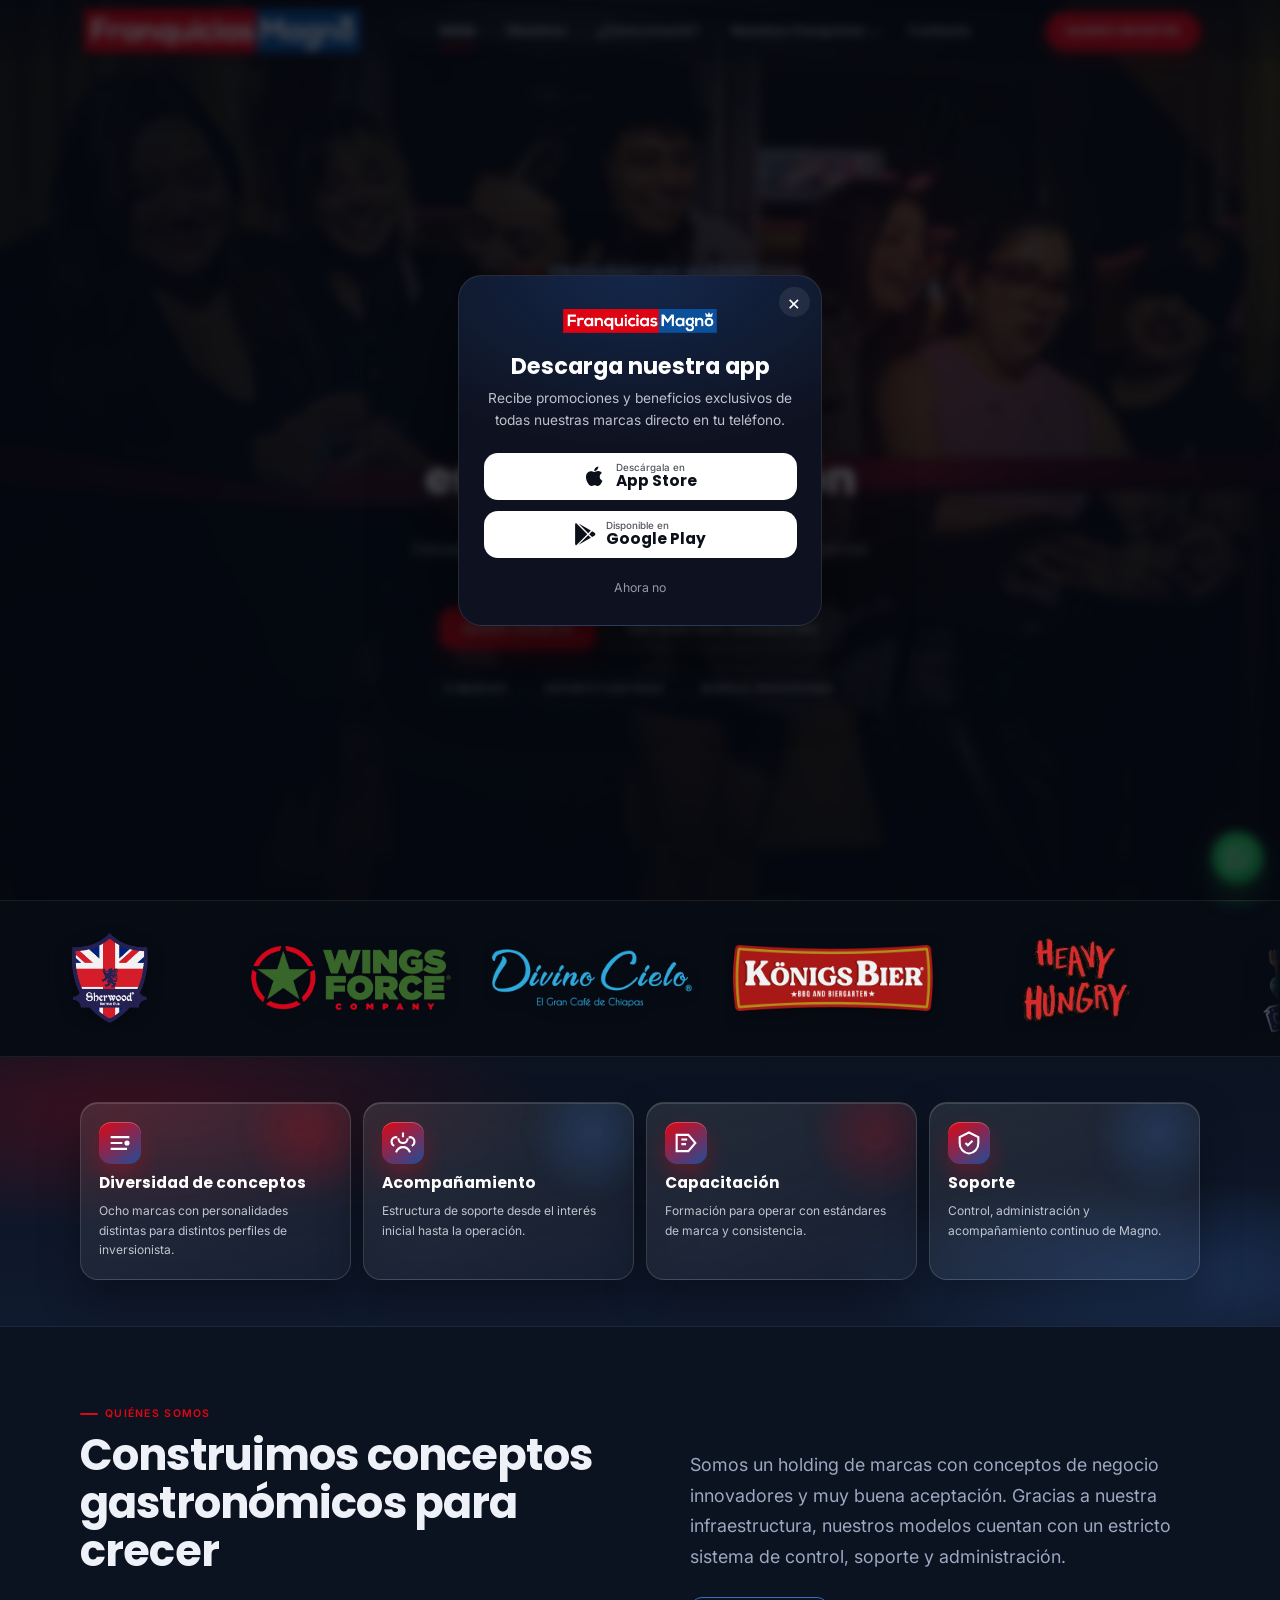
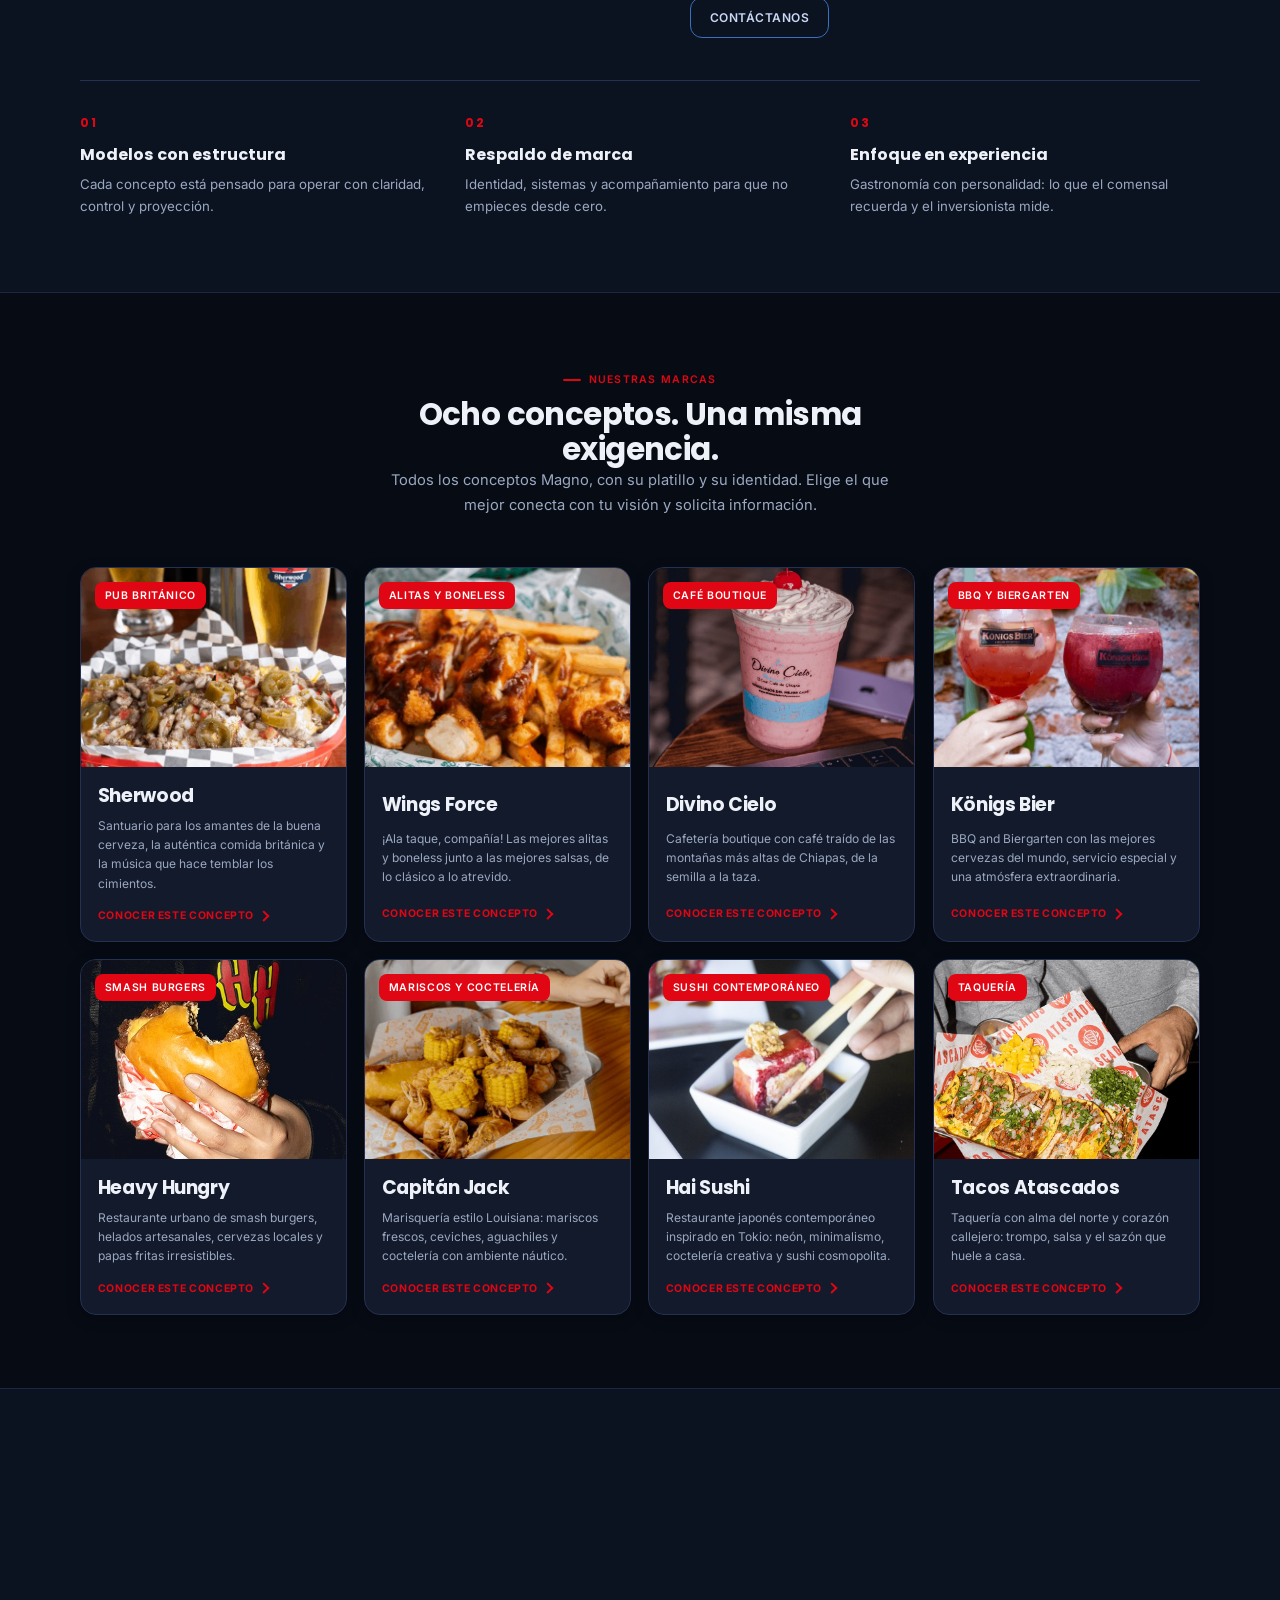
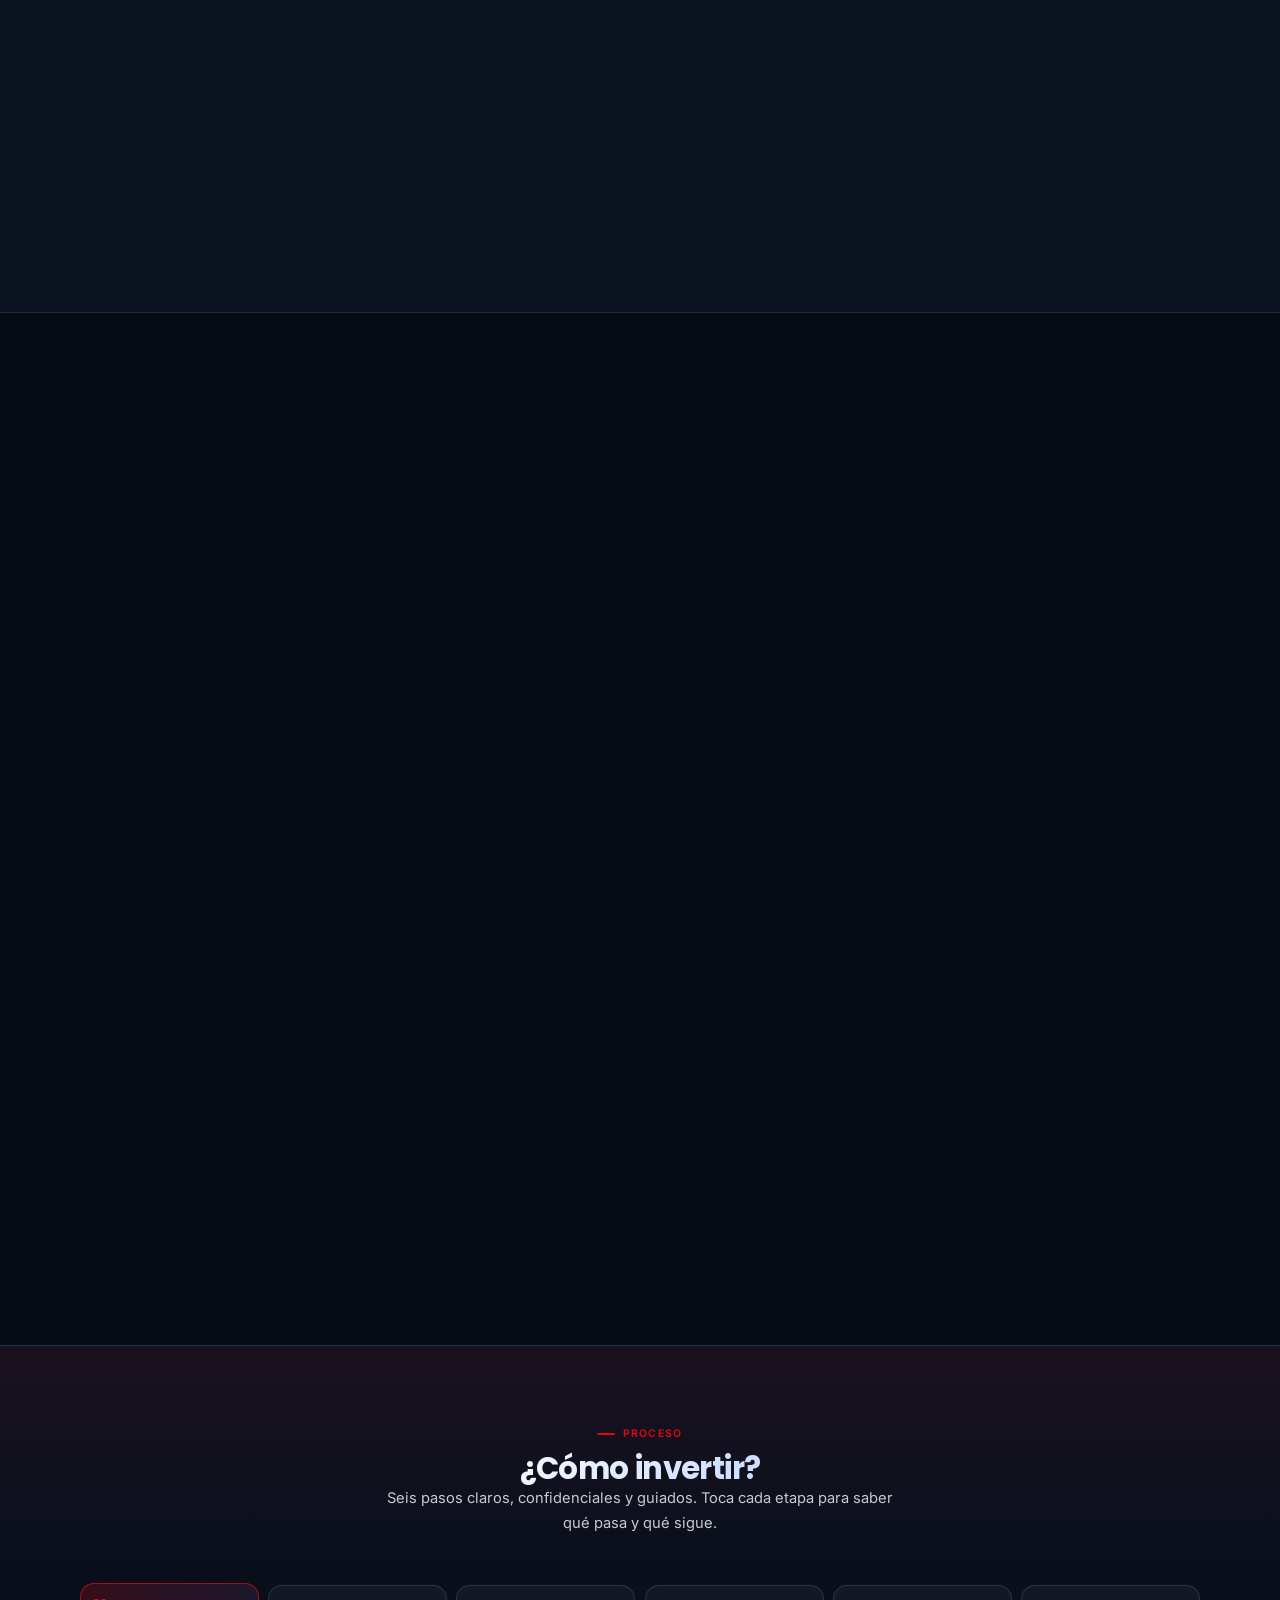
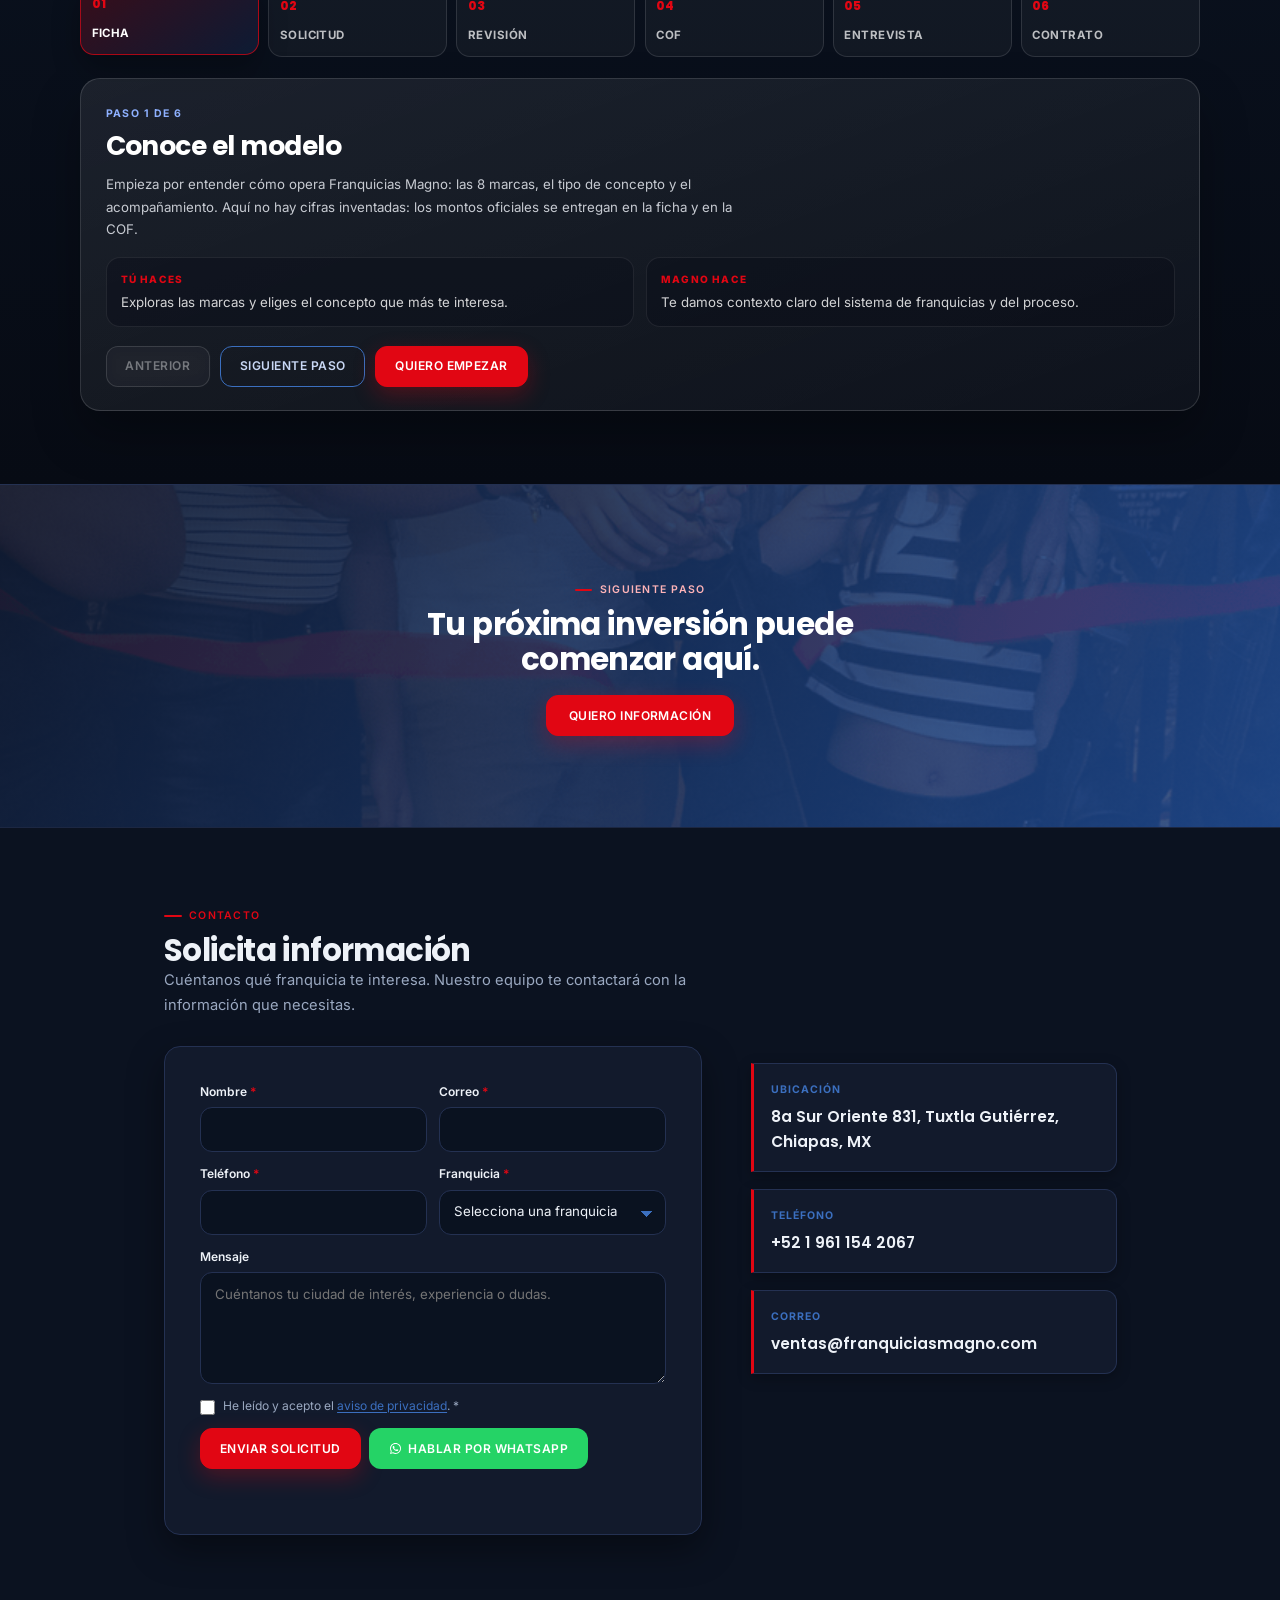
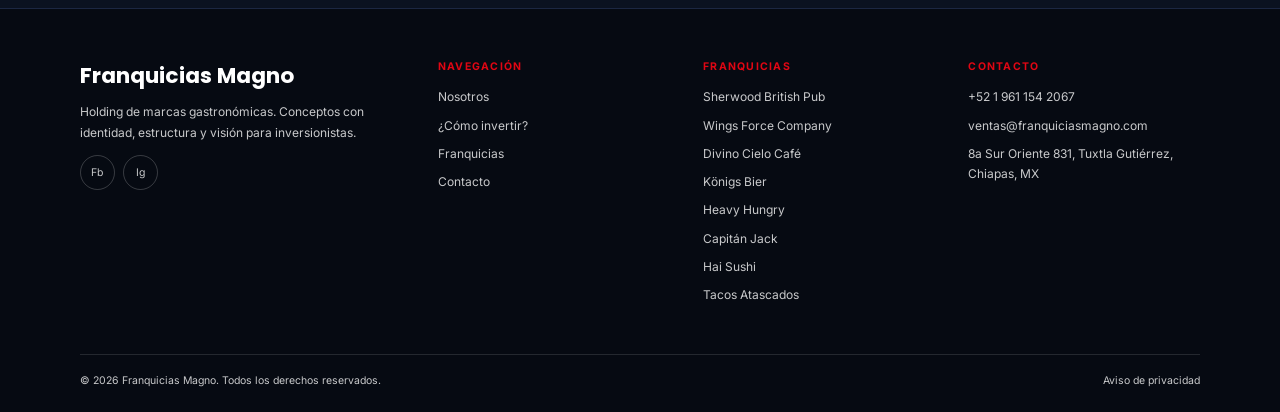
<file: index.html>
<!DOCTYPE html>
<html lang="es">
  <head>
    <meta charset="UTF-8" />
    <meta name="viewport" content="width=device-width, initial-scale=1" />
    <title>Franquicias Magno | Invierte en conceptos gastronómicos con identidad</title>
    <meta
      name="description"
      content="Franquicias Magno: holding de marcas gastronómicas con conceptos innovadores, estructura profesional y acompañamiento. Descubre 8 franquicias y solicita información."
    />
    <link rel="canonical" href="https://franquiciasmagno.com/" />

    <meta property="og:locale" content="es_ES" />
    <meta property="og:type" content="website" />
    <meta property="og:title" content="Franquicias Magno | Conceptos gastronómicos para invertir" />
    <meta
      property="og:description"
      content="Descubre marcas con identidad, estructura y visión. Solicita información sobre nuestras franquicias."
    />
    <meta property="og:url" content="https://franquiciasmagno.com/" />
    <meta property="og:site_name" content="Franquicias Magno" />
    <meta property="og:image" content="https://franquiciasmagno.com/wp-content/uploads/2025/05/Franquicias-Magno-logo-2.png" />

    <meta name="twitter:card" content="summary_large_image" />
    <meta name="twitter:title" content="Franquicias Magno" />
    <meta
      name="twitter:description"
      content="Invierte en una franquicia con identidad, estructura y visión."
    />

    <link rel="stylesheet" href="css/style.css?v=22" />
    <link rel="stylesheet" href="css/components.css?v=45" />
    <link rel="stylesheet" href="css/brands.css?v=50" />
    <link rel="stylesheet" href="css/motion.css?v=26" />
    <link rel="stylesheet" href="css/responsive.css?v=26" />
    <link rel="icon" href="assets/logos/magno-mark.png" type="image/png" />
    <link rel="preload" as="image" href="assets/images/hero/foto-inicio.png" />
    <script type="application/ld+json">
      {
        "@context": "https://schema.org",
        "@type": "Organization",
        "name": "Franquicias Magno",
        "url": "https://franquiciasmagno.com/",
        "email": "ventas@franquiciasmagno.com",
        "telephone": "+52-1-961-154-2067",
        "address": {
          "@type": "PostalAddress",
          "streetAddress": "8a Sur Oriente 831",
          "addressLocality": "Tuxtla Gutiérrez",
          "addressRegion": "Chiapas",
          "addressCountry": "MX"
        }
      }
    </script>
  </head>
  <body data-path-depth="0">
    <a class="skip-link" href="#contenido">Saltar al contenido</a>

    <header class="site-header" data-header>
      <div class="site-header__inner">
        <a class="site-header__logo" href="index.html" aria-label="Franquicias Magno — Inicio">
          <img class="site-header__logo-img" src="assets/logos/magno-logo.png" alt="Franquicias Magno" width="220" height="40" />
        </a>

        <nav class="site-nav" aria-label="Principal">
          <a class="site-nav__link" href="index.html" aria-current="page">Inicio</a>
          <a class="site-nav__link" href="#nosotros">Nosotros</a>
          <a class="site-nav__link" href="#proceso">¿Cómo invertir?</a>
          <div class="site-nav__item site-nav__item--mega" data-mega-trigger>
            <a class="site-nav__link" href="#franquicias" aria-expanded="false" aria-haspopup="true" aria-controls="mega-menu">
              Nuestras franquicias
              <span class="site-nav__chevron" aria-hidden="true"></span>
            </a>
            <div class="mega-menu" id="mega-menu" role="region" aria-label="Catálogo de franquicias">
              <div class="mega-menu__grid" data-mega-grid></div>
              <div class="mega-menu__footer">
                <p class="lead" style="margin:0;font-size:0.9rem">Ocho conceptos. Una estructura profesional.</p>
                <a class="btn btn--primary" href="#contacto" data-track="mega-cta">Quiero invertir</a>
              </div>
            </div>
          </div>
          <a class="site-nav__link" href="#contacto">Contacto</a>
        </nav>

        <a class="btn btn--primary site-header__cta" href="#contacto" data-track="header-cta" data-magnetic>Quiero invertir</a>

        <button
          class="nav-toggle"
          type="button"
          data-nav-toggle
          aria-expanded="false"
          aria-controls="mobile-nav"
          aria-label="Abrir menú"
        >
          <span class="nav-toggle__bar"></span>
        </button>
      </div>
    </header>

    <nav class="mobile-nav" id="mobile-nav" data-mobile-nav aria-label="Menú móvil">
      <ul class="mobile-nav__list">
        <li><a class="mobile-nav__link" href="index.html">Inicio</a></li>
        <li><a class="mobile-nav__link" href="#nosotros">Nosotros</a></li>
        <li><a class="mobile-nav__link" href="#proceso">¿Cómo invertir?</a></li>
        <li class="mobile-nav__item">
          <button class="mobile-nav__link" type="button" data-mobile-submenu-toggle aria-expanded="false">
            Nuestras franquicias
          </button>
          <div class="mobile-nav__sub" data-mobile-franchises></div>
        </li>
        <li><a class="mobile-nav__link" href="#contacto">Contacto</a></li>
      </ul>
      <div class="mobile-nav__cta">
        <a class="btn btn--primary" href="#contacto" data-track="mobile-cta">Quiero invertir</a>
        <a class="btn btn--whatsapp" href="#" data-whatsapp data-track="mobile-whatsapp">Hablar por WhatsApp</a>
      </div>
    </nav>

    <main id="contenido">
      <!-- HERO -->
      <section class="hero hero--immersive hero--cinematic" aria-labelledby="hero-title">
        <div class="hero__stage" data-tilt-stage>
          <div class="hero__glow hero__glow--red" aria-hidden="true"></div>
          <div class="hero__glow hero__glow--blue" aria-hidden="true"></div>
          <div class="hero__media" data-parallax>
            <video
              class="hero__video"
              autoplay
              muted
              loop
              playsinline
              preload="metadata"
              poster="assets/images/hero/foto-inicio.png"
              aria-hidden="true"
            >
              <source src="assets/images/hero/hero.webm" type="video/webm" />
            </video>
          </div>
        </div>
        <div class="hero__overlay hero__overlay--cinematic" aria-hidden="true">
          <span class="hero__vignette"></span>
          <span class="hero__grain"></span>
        </div>
        <div class="hero__panel hero__panel--cinematic">
          <div class="hero__content hero__content--animated hero__content--centered">
            <p class="hero__brand" data-hero-anim style="--hero-delay:0ms">Franquicias Magno</p>
            <h1 class="hero__title text-balance" id="hero-title" data-hero-anim style="--hero-delay:120ms">
              Invierte en una franquicia con identidad, estructura y visión
            </h1>
            <p class="hero__subtitle" data-hero-anim style="--hero-delay:260ms">
              Conceptos gastronómicos con estructura profesional para crecer con respaldo Magno.
            </p>
            <div class="btn-group btn-group--center" data-hero-anim style="--hero-delay:400ms">
              <a class="btn btn--primary btn--lg btn--pulse" href="#contacto" data-track="hero-invest" data-magnetic>Quiero invertir</a>
              <a class="btn btn--ghost btn--lg" href="#franquicias" data-track="hero-franchises">Ver nuestras franquicias</a>
            </div>
            <div class="hero__chips" data-hero-anim style="--hero-delay:560ms" aria-label="Resumen Magno">
              <span class="hero__chip">8 marcas</span>
              <span class="hero__chip">Soporte continuo</span>
              <span class="hero__chip">Modelo profesional</span>
            </div>
          </div>
        </div>
      </section>

      <!-- LOGOS CAROUSEL -->
      <section class="logo-marquee" aria-label="Nuestras marcas">
        <div class="logo-marquee__fade logo-marquee__fade--left" aria-hidden="true"></div>
        <div class="logo-marquee__fade logo-marquee__fade--right" aria-hidden="true"></div>
        <div class="logo-marquee__viewport">
          <div class="logo-marquee__track" data-logo-marquee></div>
        </div>
      </section>

      <!-- TRUST -->
      <section class="trust-bar" aria-label="Pilares de valor">
        <div class="container trust-bar__grid">
          <article class="trust-card" data-reveal data-tilt data-trust-tilt>
            <span class="trust-card__glow" aria-hidden="true"></span>
            <span class="trust-card__shine" aria-hidden="true"></span>
            <span class="trust-card__icon" aria-hidden="true">
              <svg viewBox="0 0 24 24" width="28" height="28" fill="none" stroke="currentColor" stroke-width="1.8">
                <path d="M4 7h16M4 12h10M4 17h14" />
                <circle cx="18" cy="12" r="2.2" fill="currentColor" stroke="none" />
              </svg>
            </span>
            <p class="trust-card__label">Diversidad de conceptos</p>
            <p class="trust-card__text">Ocho marcas con personalidades distintas para distintos perfiles de inversionista.</p>
          </article>
          <article class="trust-card" data-reveal data-tilt data-trust-tilt>
            <span class="trust-card__glow" aria-hidden="true"></span>
            <span class="trust-card__shine" aria-hidden="true"></span>
            <span class="trust-card__icon" aria-hidden="true">
              <svg viewBox="0 0 24 24" width="28" height="28" fill="none" stroke="currentColor" stroke-width="1.8">
                <path d="M12 3v4M8 8a4 4 0 1 0 8 0" />
                <path d="M6 20c1.2-3 3.2-4.5 6-4.5S16.8 17 18 20" />
                <path d="M4.5 14.5C3 13.8 2.2 12.4 2.2 10.8c0-2.1 1.6-3.8 3.7-3.8.4 0 .8.1 1.2.2" />
                <path d="M19.5 14.5c1.5-.7 2.3-2.1 2.3-3.7 0-2.1-1.6-3.8-3.7-3.8-.4 0-.8.1-1.2.2" />
              </svg>
            </span>
            <p class="trust-card__label">Acompañamiento</p>
            <p class="trust-card__text">Estructura de soporte desde el interés inicial hasta la operación.</p>
          </article>
          <article class="trust-card" data-reveal data-tilt data-trust-tilt>
            <span class="trust-card__glow" aria-hidden="true"></span>
            <span class="trust-card__shine" aria-hidden="true"></span>
            <span class="trust-card__icon" aria-hidden="true">
              <svg viewBox="0 0 24 24" width="28" height="28" fill="none" stroke="currentColor" stroke-width="1.8">
                <path d="M4 19V5h10l6 7-6 7H4z" />
                <path d="M8 9h5M8 13h4" />
              </svg>
            </span>
            <p class="trust-card__label">Capacitación</p>
            <p class="trust-card__text">Formación para operar con estándares de marca y consistencia.</p>
          </article>
          <article class="trust-card" data-reveal data-tilt data-trust-tilt>
            <span class="trust-card__glow" aria-hidden="true"></span>
            <span class="trust-card__shine" aria-hidden="true"></span>
            <span class="trust-card__icon" aria-hidden="true">
              <svg viewBox="0 0 24 24" width="28" height="28" fill="none" stroke="currentColor" stroke-width="1.8">
                <path d="M12 3 4 7v5c0 5 3.4 8.4 8 9 4.6-.6 8-4 8-9V7l-8-4z" />
                <path d="m9 12 2 2 4-4" />
              </svg>
            </span>
            <p class="trust-card__label">Soporte</p>
            <p class="trust-card__text">Control, administración y acompañamiento continuo de Magno.</p>
          </article>
        </div>
      </section>

      <!-- NOSOTROS -->
      <section class="section section--surface" id="nosotros" aria-labelledby="about-title">
        <div class="container about-text">
          <div class="about-text__intro" data-reveal>
            <div>
              <p class="eyebrow">Quiénes somos</p>
              <h2 class="section-heading__title" id="about-title">Construimos conceptos gastronómicos para crecer</h2>
            </div>
            <div>
              <p class="lead">
                Somos un holding de marcas con conceptos de negocio innovadores y muy buena aceptación. Gracias a nuestra infraestructura, nuestros modelos cuentan con un estricto sistema de control, soporte y administración.
              </p>
              <a class="btn btn--outline-dark" href="#contacto" data-track="about-cta">Contáctanos</a>
            </div>
          </div>
          <ul class="about-text__points" data-reveal>
            <li class="about-text__point">
              <span class="about-text__num" aria-hidden="true">01</span>
              <p class="about-text__title">Modelos con estructura</p>
              <p class="about-text__desc">Cada concepto está pensado para operar con claridad, control y proyección.</p>
            </li>
            <li class="about-text__point">
              <span class="about-text__num" aria-hidden="true">02</span>
              <p class="about-text__title">Respaldo de marca</p>
              <p class="about-text__desc">Identidad, sistemas y acompañamiento para que no empieces desde cero.</p>
            </li>
            <li class="about-text__point">
              <span class="about-text__num" aria-hidden="true">03</span>
              <p class="about-text__title">Enfoque en experiencia</p>
              <p class="about-text__desc">Gastronomía con personalidad: lo que el comensal recuerda y el inversionista mide.</p>
            </li>
          </ul>
        </div>
      </section>

      <!-- FRANQUICIAS -->
      <section class="section" id="franquicias" aria-labelledby="franchises-title">
        <div class="container">
          <div class="section-heading section-heading--center" data-reveal>
            <p class="eyebrow">Nuestras marcas</p>
            <h2 id="franchises-title">Ocho conceptos. Una misma exigencia.</h2>
            <p class="lead">Todos los conceptos Magno, con su platillo y su identidad. Elige el que mejor conecta con tu visión y solicita información.</p>
          </div>
          <div class="concept-grid" data-franchise-cards></div>
        </div>
      </section>

      <!-- POR QUÉ -->
      <section class="section section--surface" id="por-que" aria-labelledby="why-title">
        <div class="container">
          <div class="section-heading section-heading--center" data-reveal>
            <p class="eyebrow">Valor Magno</p>
            <h2 id="why-title">¿Por qué invertir con nosotros?</h2>
            <p class="lead">Porque ofrecemos conceptos diferenciados con una estructura preparada para escalar, capacitación y soporte.</p>
          </div>
          <div class="feature-grid">
            <article class="feature-card" data-reveal data-tilt>
              <svg class="feature-card__icon" viewBox="0 0 48 48" aria-hidden="true" fill="none" stroke="currentColor" stroke-width="1.5"><path d="M8 34L24 10l16 24H8z"/><path d="M18 34l6-10 6 10"/></svg>
              <h3 class="feature-card__title">Conceptos diferenciados</h3>
              <p class="feature-card__text">Marcas con identidad propia, no plantillas genéricas de comida.</p>
            </article>
            <article class="feature-card" data-reveal data-tilt>
              <svg class="feature-card__icon" viewBox="0 0 48 48" aria-hidden="true" fill="none" stroke="currentColor" stroke-width="1.5"><circle cx="24" cy="18" r="8"/><path d="M10 38c2.5-7 9-10 14-10s11.5 3 14 10"/></svg>
              <h3 class="feature-card__title">Capacitación</h3>
              <p class="feature-card__text">Formación inicial para operar con estándares de marca desde el primer día.</p>
            </article>
            <article class="feature-card" data-reveal data-tilt>
              <svg class="feature-card__icon" viewBox="0 0 48 48" aria-hidden="true" fill="none" stroke="currentColor" stroke-width="1.5"><rect x="8" y="12" width="32" height="24" rx="2"/><path d="M8 20h32M16 28h8"/></svg>
              <h3 class="feature-card__title">Soporte</h3>
              <p class="feature-card__text">Acompañamiento administrativo y operativo con sistema de control centralizado.</p>
            </article>
            <article class="feature-card" data-reveal data-tilt>
              <svg class="feature-card__icon" viewBox="0 0 48 48" aria-hidden="true" fill="none" stroke="currentColor" stroke-width="1.5"><path d="M24 8v32M16 16l8-8 8 8M14 40h20"/></svg>
              <h3 class="feature-card__title">Marketing</h3>
              <p class="feature-card__text">Estrategias y herramientas para potenciar la presencia de cada concepto.</p>
            </article>
            <article class="feature-card" data-reveal data-tilt>
              <svg class="feature-card__icon" viewBox="0 0 48 48" aria-hidden="true" fill="none" stroke="currentColor" stroke-width="1.5"><path d="M12 36V20l12-8 12 8v16"/><path d="M20 36v-8h8v8"/></svg>
              <h3 class="feature-card__title">Acompañamiento</h3>
              <p class="feature-card__text">No estarás solo: te guiamos paso a paso en preapertura, apertura y operación.</p>
            </article>
          </div>
        </div>
      </section>

      <!-- GALERÍA -->
      <section class="section" id="experiencia" aria-labelledby="gallery-title">
        <div class="container">
          <div class="section-heading" data-reveal>
            <p class="eyebrow">Experiencia</p>
            <h2 id="gallery-title">Gastronomía que se siente</h2>
            <p class="lead">Lo mejor de cada una de nuestras marcas, en su propia mesa.</p>
          </div>
          <div class="gallery-editorial">
            <figure class="gallery-editorial__item" data-reveal data-tilt>
              <img src="assets/images/franchises/capitan-jack/gallery-6.png" alt="Capitán Jack — camarones y ensalada" loading="lazy" />
            </figure>
            <figure class="gallery-editorial__item" data-reveal data-tilt>
              <img src="assets/images/franchises/hai-sushi/photo-9.jpg" alt="Hai Sushi — mesa de rollos y entradas" loading="lazy" />
            </figure>
            <figure class="gallery-editorial__item" data-reveal data-tilt>
              <img src="assets/images/franchises/wings-force/official-11.png" alt="Wings Force — alitas con apio" loading="lazy" />
            </figure>
            <figure class="gallery-editorial__item" data-reveal data-tilt>
              <img src="assets/images/franchises/heavy-hungry/official-3.png" alt="Heavy Hungry — pollo frito con aderezo" loading="lazy" />
            </figure>
            <figure class="gallery-editorial__item" data-reveal data-tilt>
              <img src="assets/images/franchises/sherwood/fotos-04.jpg" alt="Sherwood British Pub — canastas de alitas y hot dogs" loading="lazy" />
            </figure>
            <figure class="gallery-editorial__item" data-reveal data-tilt>
              <img src="assets/images/franchises/divino-cielo/official-13.png" alt="Divino Cielo Café — frappé con crema" loading="lazy" />
            </figure>
            <figure class="gallery-editorial__item" data-reveal data-tilt>
              <img src="assets/images/franchises/konigs-bier/official-13.png" alt="Königs Bier — cerveza y tacos" loading="lazy" />
            </figure>
            <figure class="gallery-editorial__item" data-reveal data-tilt>
              <img src="assets/images/franchises/tacos-atascados/mesa-2.png" alt="Tacos Atascados — taco con limón" loading="lazy" />
            </figure>
          </div>
        </div>
      </section>

      <!-- PROCESO -->
      <section class="section section--dark" id="proceso" aria-labelledby="process-title">
        <div class="container">
          <div class="section-heading section-heading--center" data-reveal>
            <p class="eyebrow">Proceso</p>
            <h2 id="process-title">¿Cómo invertir?</h2>
            <p class="lead">Seis pasos claros, confidenciales y guiados. Toca cada etapa para saber qué pasa y qué sigue.</p>
          </div>

          <div class="invest-flow" data-invest-flow data-reveal>
            <div class="invest-flow__steps" role="tablist" aria-label="Pasos para invertir"></div>
            <div class="invest-flow__panel">
              <p class="invest-flow__kicker" data-invest-kicker>Paso 1 de 6</p>
              <h3 class="invest-flow__title" data-invest-title></h3>
              <p class="invest-flow__text" data-invest-text></p>
              <div class="invest-flow__cols">
                <div>
                  <p class="invest-flow__col-label">Tú haces</p>
                  <p class="invest-flow__col-text" data-invest-you></p>
                </div>
                <div>
                  <p class="invest-flow__col-label">Magno hace</p>
                  <p class="invest-flow__col-text" data-invest-magno></p>
                </div>
              </div>
              <div class="invest-flow__actions">
                <button class="btn btn--ghost" type="button" data-invest-prev>Anterior</button>
                <button class="btn btn--secondary" type="button" data-invest-next>Siguiente paso</button>
                <a class="btn btn--primary" href="#contacto" data-track="process-cta">Quiero empezar</a>
              </div>
            </div>
          </div>
        </div>
      </section>

      <!-- CTA -->
      <section class="cta-band" aria-labelledby="cta-title">
        <div class="cta-band__media">
          <img src="assets/images/hero/foto-inicio.png" alt="" loading="lazy" width="1200" height="1600" />
        </div>
        <div class="cta-band__overlay" aria-hidden="true"></div>
        <div class="cta-band__content" data-reveal>
          <p class="eyebrow">Siguiente paso</p>
          <h2 class="cta-band__title" id="cta-title">Tu próxima inversión puede comenzar aquí.</h2>
          <a class="btn btn--primary btn--lg" href="#contacto" data-track="cta-band" data-magnetic>Quiero información</a>
        </div>
      </section>

      <!-- CONTACTO -->
      <section class="section section--surface" id="contacto" aria-labelledby="contact-title">
        <div class="container form-section">
          <div data-reveal>
            <p class="eyebrow">Contacto</p>
            <h2 id="contact-title">Solicita información</h2>
            <p class="lead" style="margin-bottom:2rem">
              Cuéntanos qué franquicia te interesa. Nuestro equipo te contactará con la información que necesitas.
            </p>
            <form class="lead-form" data-lead-form data-form-source="home" data-track="lead-form-home" data-reveal>
              <div class="form-row form-row--2">
                <div class="form-field">
                  <label for="name">Nombre <span class="req">*</span></label>
                  <input id="name" name="name" type="text" autocomplete="name" required />
                  <span class="form-field__error">Campo requerido</span>
                </div>
                <div class="form-field">
                  <label for="email">Correo <span class="req">*</span></label>
                  <input id="email" name="email" type="email" autocomplete="email" required />
                  <span class="form-field__error">Campo requerido</span>
                </div>
              </div>
              <div class="form-row form-row--2">
                <div class="form-field">
                  <label for="phone">Teléfono <span class="req">*</span></label>
                  <input id="phone" name="phone" type="tel" autocomplete="tel" required />
                  <span class="form-field__error">Campo requerido</span>
                </div>
                <div class="form-field">
                  <label for="franchise">Franquicia <span class="req">*</span></label>
                  <select id="franchise" name="franchise" data-franchise-select required></select>
                  <span class="form-field__error">Campo requerido</span>
                </div>
              </div>
              <div class="form-field">
                <label for="message">Mensaje</label>
                <textarea id="message" name="message" placeholder="Cuéntanos tu ciudad de interés, experiencia o dudas."></textarea>
                <span class="form-field__error">Campo requerido</span>
              </div>
              <div class="form-check">
                <input id="privacy" name="privacy" type="checkbox" value="1" required />
                <label for="privacy">
                  He leído y acepto el <a href="aviso-de-privacidad.html">aviso de privacidad</a>. <span class="req">*</span>
                  <span class="form-field__error">Debes aceptar el aviso de privacidad.</span>
                </label>
              </div>
              <div class="form-actions">
                <button class="btn btn--primary" type="submit" data-track="form-submit">Enviar solicitud</button>
                <a class="btn btn--whatsapp" href="#" data-whatsapp data-track="form-whatsapp">Hablar por WhatsApp</a>
              </div>
              <p class="form-status" data-form-status role="status" aria-live="polite"></p>
            </form>
          </div>
          <aside class="contact-aside" data-reveal>
            <div class="contact-aside__card">
              <p class="contact-aside__label">Ubicación</p>
              <p class="contact-aside__value" data-contact-address></p>
            </div>
            <div class="contact-aside__card">
              <p class="contact-aside__label">Teléfono</p>
              <p class="contact-aside__value"><a data-contact-phone href="tel:+5219611542067"></a></p>
            </div>
            <div class="contact-aside__card">
              <p class="contact-aside__label">Correo</p>
              <p class="contact-aside__value"><a data-contact-email href="mailto:ventas@franquiciasmagno.com"></a></p>
            </div>
          </aside>
        </div>
      </section>
    </main>

    <footer class="site-footer">
      <div class="container site-footer__grid">
        <div>
          <p class="site-footer__brand-name">Franquicias Magno</p>
          <p class="site-footer__text">
            Holding de marcas gastronómicas. Conceptos con identidad, estructura y visión para inversionistas.
          </p>
          <div class="social-links">
            <a href="https://www.facebook.com/" aria-label="Facebook" data-track="social-facebook">Fb</a>
            <a href="https://www.instagram.com/" aria-label="Instagram" data-track="social-instagram">Ig</a>
          </div>
        </div>
        <div>
          <p class="site-footer__title">Navegación</p>
          <div class="site-footer__links">
            <a href="#nosotros">Nosotros</a>
            <a href="#proceso">¿Cómo invertir?</a>
            <a href="#franquicias">Franquicias</a>
            <a href="#contacto">Contacto</a>
          </div>
        </div>
        <div>
          <p class="site-footer__title">Franquicias</p>
          <div class="site-footer__links">
            <a href="franquicias/sherwood-british-pub.html">Sherwood British Pub</a>
            <a href="franquicias/wings-force-company.html">Wings Force Company</a>
            <a href="franquicias/divino-cielo-cafe.html">Divino Cielo Café</a>
            <a href="franquicias/konigs-bier.html">Königs Bier</a>
            <a href="franquicias/heavy-hungry.html">Heavy Hungry</a>
            <a href="franquicias/capitan-jack.html">Capitán Jack</a>
            <a href="franquicias/hai-sushi.html">Hai Sushi</a>
            <a href="franquicias/tacos-atascados.html">Tacos Atascados</a>
          </div>
        </div>
        <div>
          <p class="site-footer__title">Contacto</p>
          <div class="site-footer__links">
            <a data-contact-phone href="tel:+5219611542067"></a>
            <a data-contact-email href="mailto:ventas@franquiciasmagno.com"></a>
            <span data-contact-address></span>
          </div>
        </div>
      </div>
      <div class="container site-footer__bottom">
        <p>&copy; <span data-year></span> Franquicias Magno. Todos los derechos reservados.</p>
        <a href="aviso-de-privacidad.html">Aviso de privacidad</a>
      </div>
    </footer>

    <a class="whatsapp-float" href="#" data-whatsapp aria-label="Contactar por WhatsApp" data-track="whatsapp-float">
      <svg viewBox="0 0 448 512" aria-hidden="true"><path d="M380.9 97.1C339 55.1 283.2 32 223.9 32c-122.4 0-222 99.6-222 222 0 39.1 10.2 77.3 29.6 111L0 480l117.7-30.9c32.4 17.7 68.9 27 106.1 27h.1c122.3 0 224.1-99.6 224.1-222 0-59.3-25.2-115-67.1-157zm-157 341.6c-33.2 0-65.7-8.9-94-25.7l-6.7-4-69.8 18.3L72 359.2l-4.4-7c-18.5-29.4-28.2-63.3-28.2-98.2 0-101.7 82.8-184.5 184.6-184.5 49.3 0 95.6 19.2 130.4 54.1 34.8 34.9 56.2 81.2 56.1 130.5 0 101.8-84.9 184.6-186.6 184.6zm101.2-138.2c-5.5-2.8-32.8-16.2-37.9-18-5.1-1.9-8.8-2.8-12.5 2.8-3.7 5.6-14.3 18-17.6 21.8-3.2 3.7-6.5 4.2-12 1.4-32.6-16.3-54-29.1-75.5-66-5.7-9.8 5.7-9.1 16.3-30.3 1.8-3.7.9-6.9-.5-9.7-1.4-2.8-12.5-30.1-17.1-41.2-4.5-10.8-9.1-9.3-12.5-9.5-3.2-.2-6.9-.2-10.6-.2-3.7 0-9.7 1.4-14.8 6.9-5.1 5.6-19.4 19-19.4 46.3 0 27.3 19.9 53.7 22.6 57.4 2.8 3.7 39.1 59.7 94.8 83.8 35.2 15.2 49 16.5 66.6 13.9 10.7-1.6 32.8-13.4 37.4-26.4 4.6-13 4.6-24.1 3.2-26.4-1.3-2.5-5-3.9-10.5-6.6z"/></svg>
    </a>

    <script src="js/config.js?v=21"></script>
    <script src="js/franchises.js?v=39"></script>
    <script src="js/navigation.js?v=22"></script>
    <script src="js/animations.js?v=21"></script>
    <script src="js/forms.js?v=19"></script>
    <script src="js/invest-modal.js?v=2"></script>
    <script src="js/app-popup.js?v=1"></script>
    <script src="js/main.js?v=43"></script>
  </body>
</html>
</file>
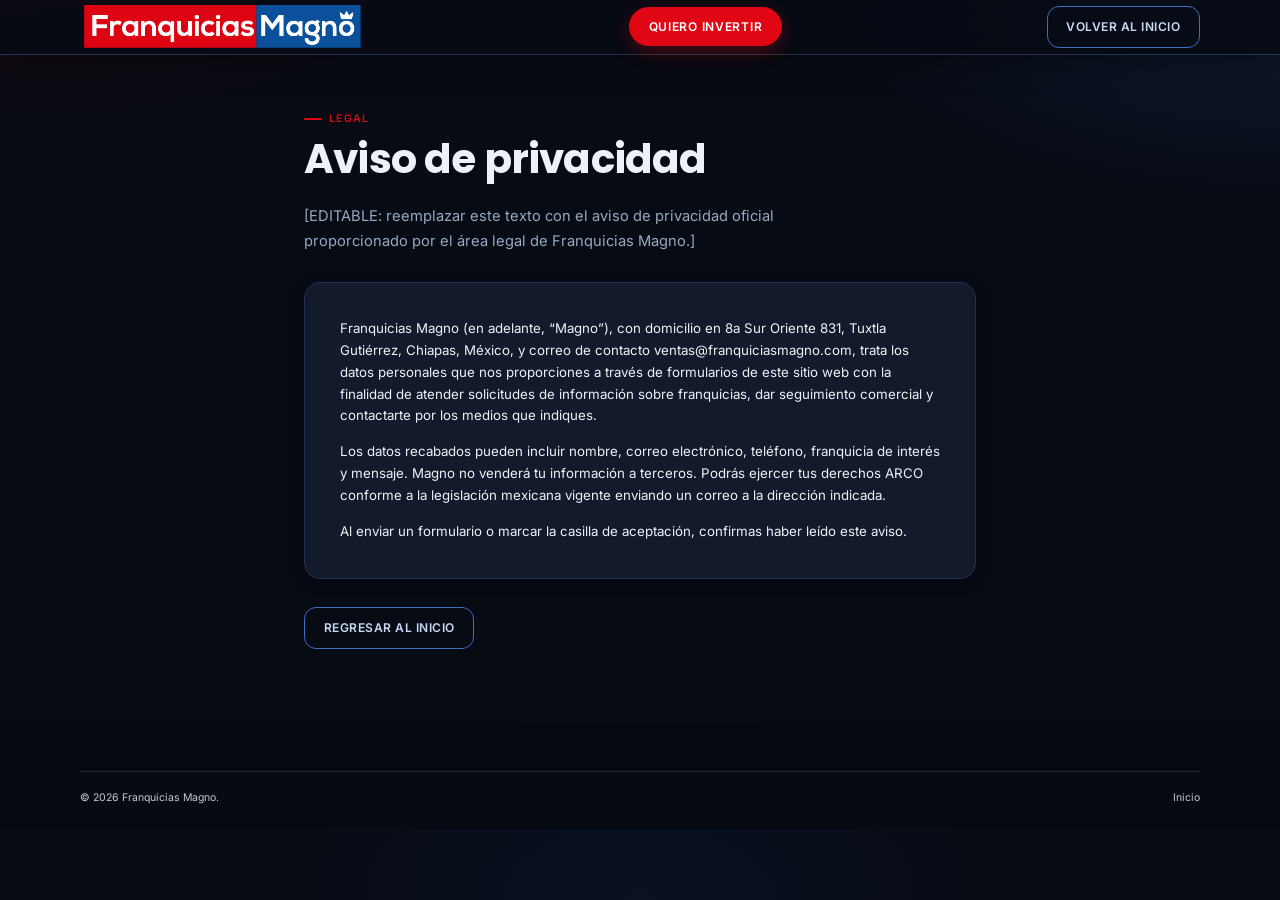
<file: aviso-de-privacidad.html>
<!DOCTYPE html>
<html lang="es">
  <head>
    <meta charset="UTF-8" />
    <meta name="viewport" content="width=device-width, initial-scale=1" />
    <title>Aviso de privacidad | Franquicias Magno</title>
    <meta
      name="description"
      content="Aviso de privacidad de Franquicias Magno. Conoce el tratamiento de tus datos personales al solicitar información de franquicias."
    />
    <link rel="canonical" href="https://franquiciasmagno.com/aviso-de-privacidad/" />
    <link rel="stylesheet" href="css/style.css" />
    <link rel="stylesheet" href="css/components.css" />
    <link rel="stylesheet" href="css/brands.css" />
    <link rel="stylesheet" href="css/responsive.css?v=26" />
  </head>
  <body data-path-depth="0" data-header-solid>
    <a class="skip-link" href="#contenido">Saltar al contenido</a>
    <header class="site-header is-solid" data-header data-header-solid>
      <div class="site-header__inner">
        <a class="site-header__logo" href="index.html" aria-label="Franquicias Magno — Inicio">
          <img class="site-header__logo-img" src="assets/logos/magno-logo.png" alt="Franquicias Magno" width="220" height="40" />
        </a>
        <a class="btn btn--primary site-header__cta" href="index.html#contacto">Quiero invertir</a>
        <a class="btn btn--outline" href="index.html" >Volver al inicio</a>
      </div>
    </header>

    <main id="contenido" class="section" style="padding-top:calc(var(--header-h) + 3rem)">
      <div class="container container--narrow">
        <p class="eyebrow">Legal</p>
        <h1>Aviso de privacidad</h1>
        <p class="lead" style="margin:1.5rem 0 2rem">
          [EDITABLE: reemplazar este texto con el aviso de privacidad oficial proporcionado por el área legal de Franquicias Magno.]
        </p>
        <div class="brand-panel">
          <p>
            Franquicias Magno (en adelante, “Magno”), con domicilio en 8a Sur Oriente 831, Tuxtla Gutiérrez, Chiapas, México,
            y correo de contacto <a href="mailto:ventas@franquiciasmagno.com">ventas@franquiciasmagno.com</a>, trata los datos
            personales que nos proporciones a través de formularios de este sitio web con la finalidad de atender solicitudes
            de información sobre franquicias, dar seguimiento comercial y contactarte por los medios que indiques.
          </p>
          <p style="margin-top:1rem">
            Los datos recabados pueden incluir nombre, correo electrónico, teléfono, franquicia de interés y mensaje.
            Magno no venderá tu información a terceros. Podrás ejercer tus derechos ARCO conforme a la legislación mexicana
            vigente enviando un correo a la dirección indicada.
          </p>
          <p style="margin-top:1rem">
            Al enviar un formulario o marcar la casilla de aceptación, confirmas haber leído este aviso.
          </p>
        </div>
        <p style="margin-top:2rem">
          <a class="btn btn--outline-dark" href="index.html">Regresar al inicio</a>
        </p>
      </div>
    </main>

    <footer class="site-footer">
      <div class="container site-footer__bottom">
        <p>&copy; <span data-year></span> Franquicias Magno.</p>
        <a href="index.html">Inicio</a>
      </div>
    </footer>
    <script src="js/config.js"></script>
    <script src="js/main.js"></script>
  </body>
</html>
</file>
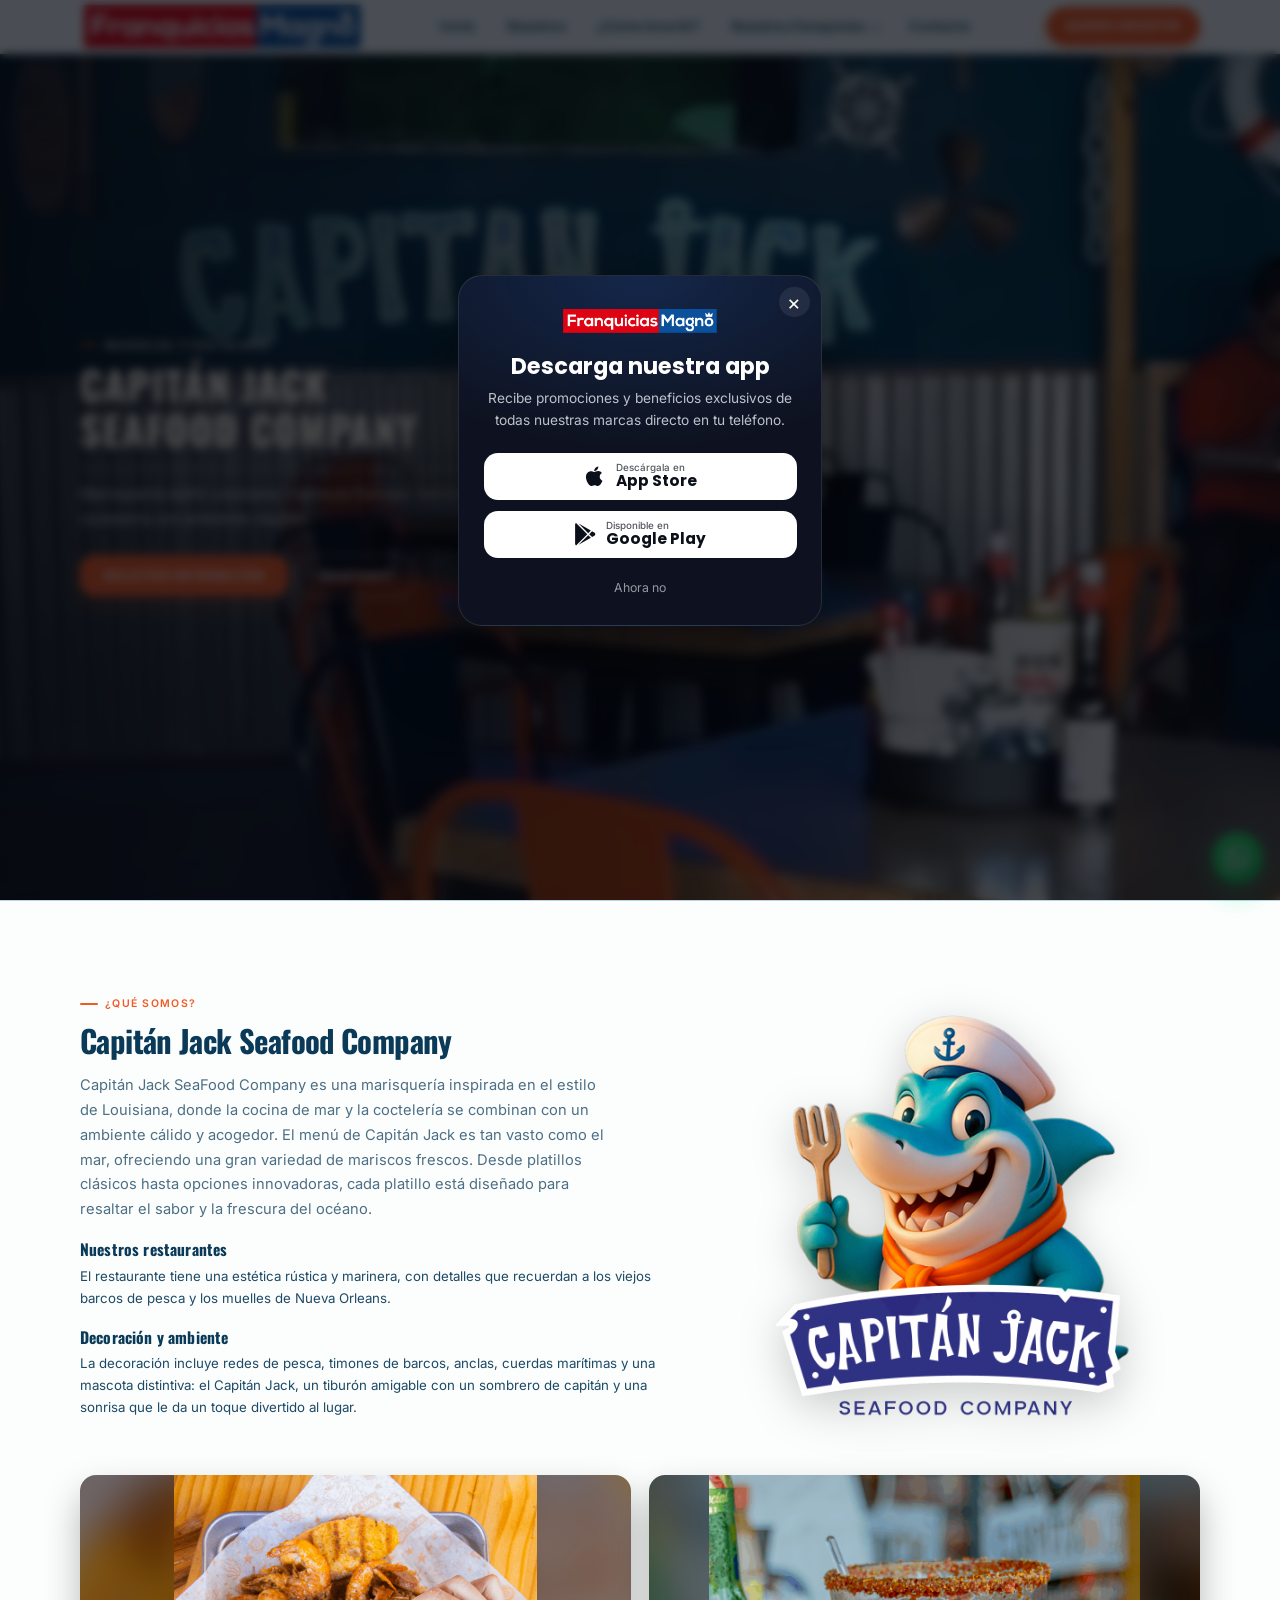
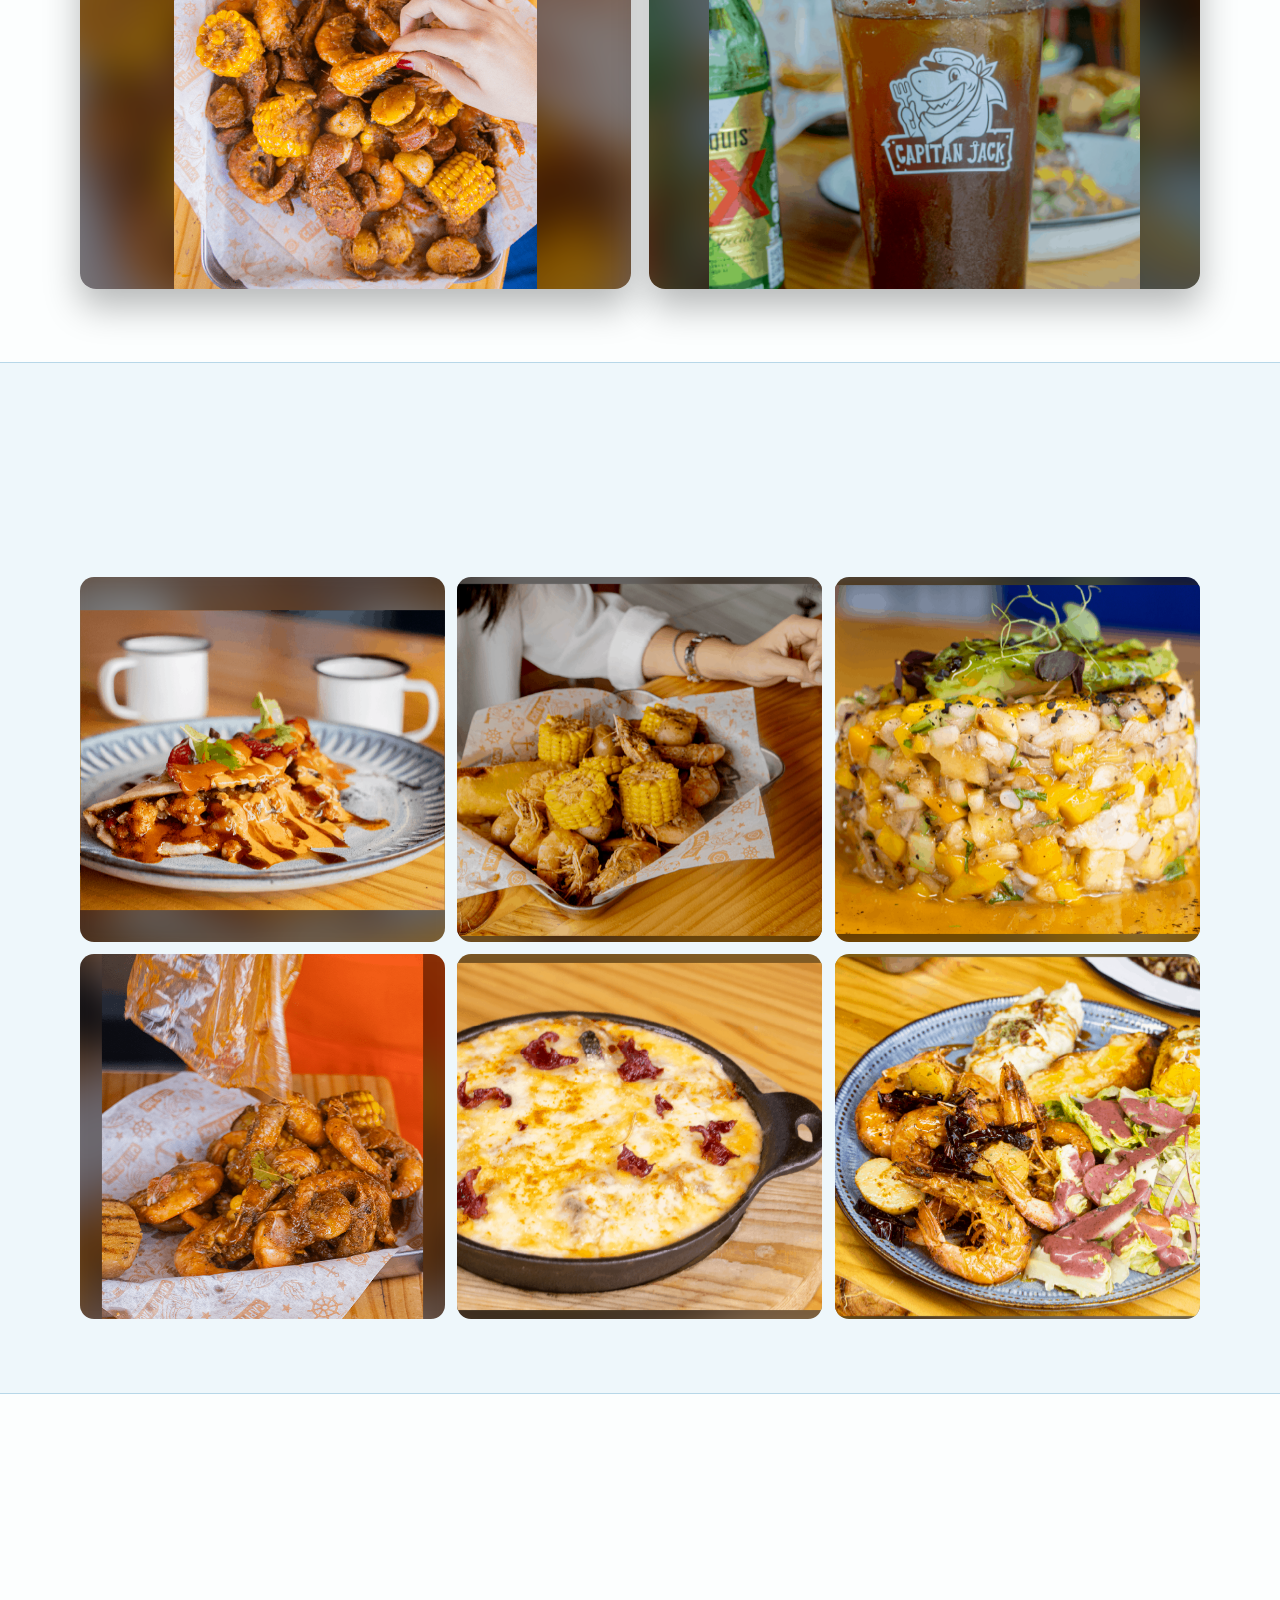
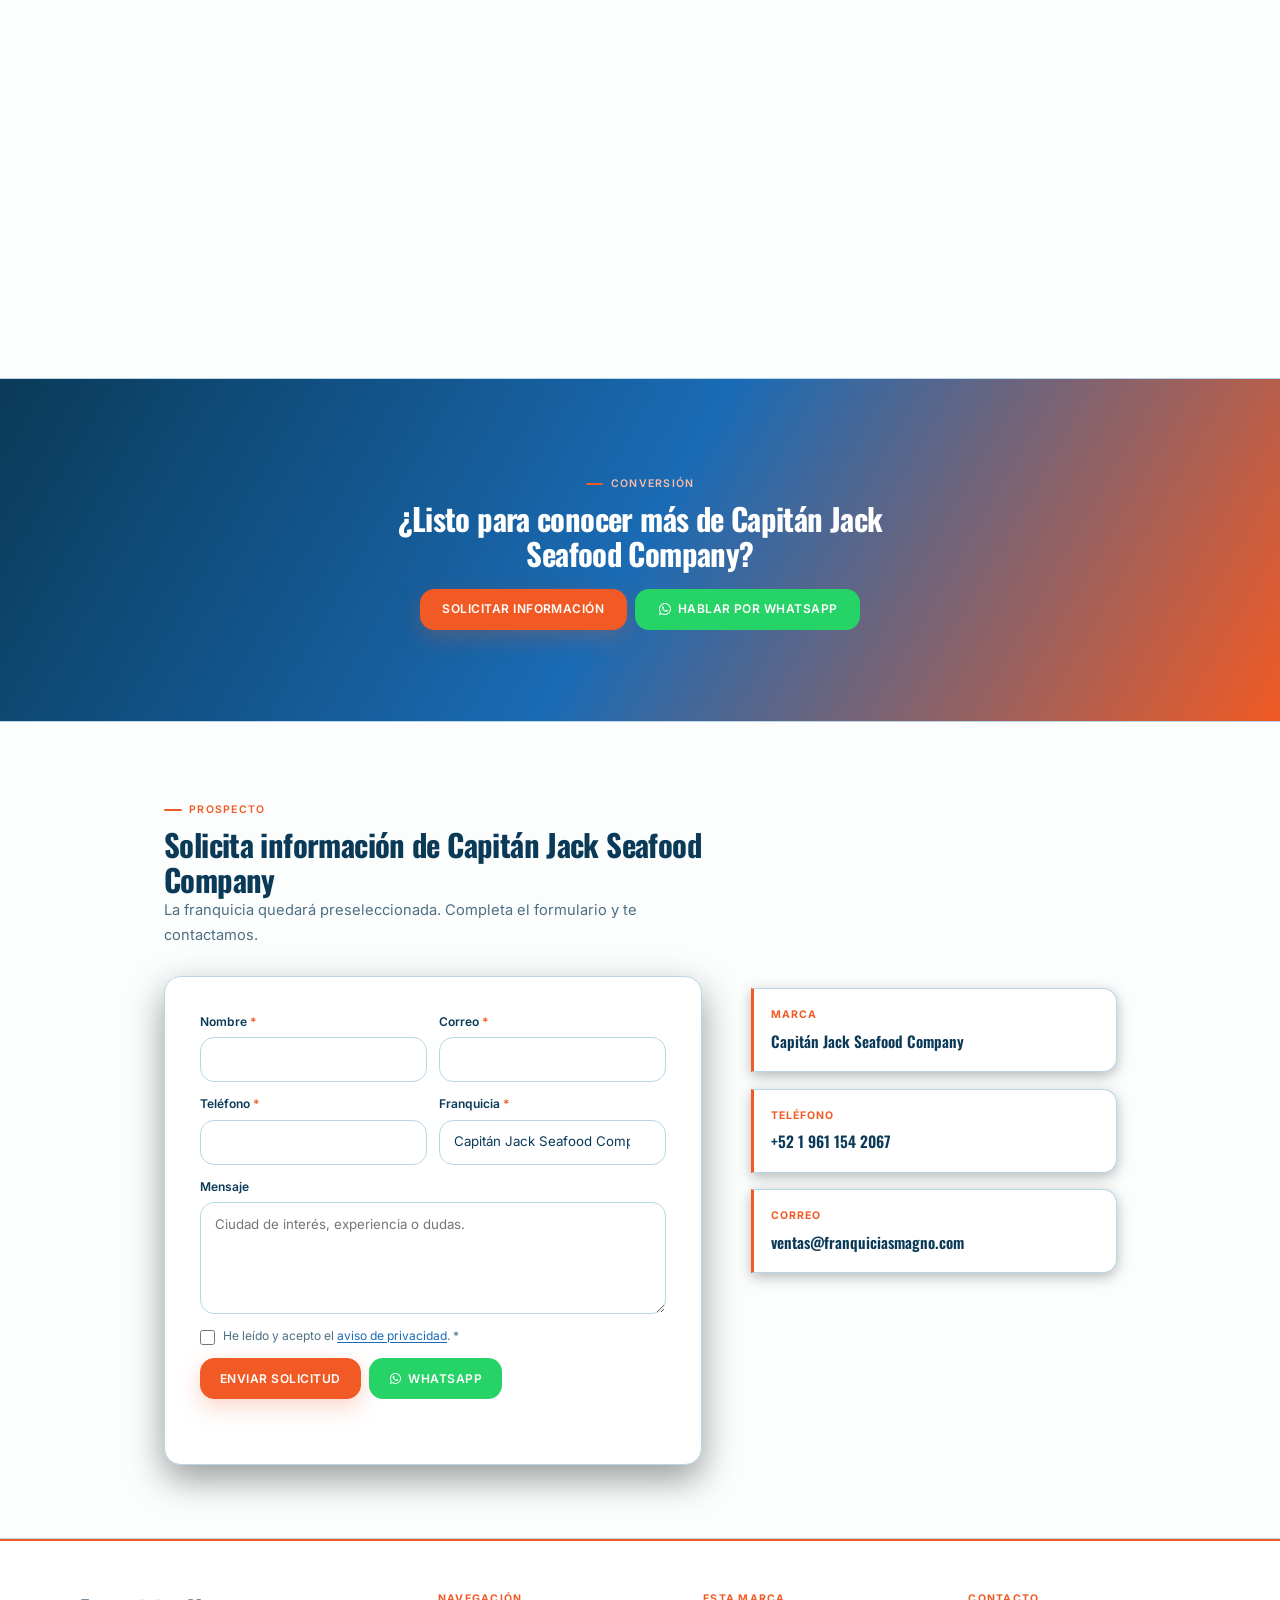
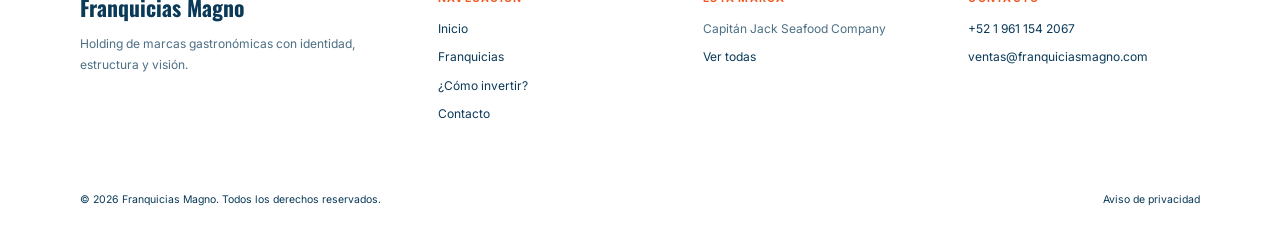
<file: franquicias/capitan-jack.html>
<!DOCTYPE html>
<html lang="es">
<head>
  <meta charset="UTF-8" />
  <meta name="viewport" content="width=device-width, initial-scale=1" />
  <title>Capitán Jack Seafood Company | Franquicias Magno</title>
  <meta name="description" content="Mariscos con espíritu náutico y coctelería. Conoce Capitán Jack y solicita información." />
  <link rel="canonical" href="https://franquiciasmagno.com/capitan-jack/" />
  <meta property="og:locale" content="es_ES" />
  <meta property="og:type" content="website" />
  <meta property="og:title" content="Capitán Jack Seafood Company | Franquicias Magno" />
  <meta property="og:description" content="Mariscos con espíritu náutico y coctelería. Conoce Capitán Jack y solicita información." />
  <meta property="og:url" content="https://franquiciasmagno.com/capitan-jack/" />
  <meta property="og:site_name" content="Franquicias Magno" />
  <meta name="twitter:card" content="summary_large_image" />
  <meta name="twitter:title" content="Capitán Jack Seafood Company | Franquicias Magno" />
  <meta name="twitter:description" content="Mariscos con espíritu náutico y coctelería. Conoce Capitán Jack y solicita información." />
  <link rel="stylesheet" href="../css/style.css?v=22" />
  <link rel="stylesheet" href="../css/components.css?v=45" />
  <link rel="stylesheet" href="../css/brands.css?v=50" />
  <link rel="stylesheet" href="../css/motion.css?v=26" />
  <link rel="stylesheet" href="../css/responsive.css?v=26" />
  <script type="application/ld+json">
  {
    "@context": "https://schema.org",
    "@graph": [
      {
        "@type": "Organization",
        "name": "Franquicias Magno",
        "url": "https://franquiciasmagno.com/"
      },
      {
        "@type": "BreadcrumbList",
        "itemListElement": [
          { "@type": "ListItem", "position": 1, "name": "Inicio", "item": "https://franquiciasmagno.com/" },
          { "@type": "ListItem", "position": 2, "name": "Capitán Jack Seafood Company", "item": "https://franquiciasmagno.com/capitan-jack/" }
        ]
      }
    ]
  }
  </script>
</head>
<body class="brand-page brand-page--light" data-brand="capitan-jack" data-path-depth="1">
  <a class="skip-link" href="#contenido">Saltar al contenido</a>

  <header class="site-header is-solid" data-header data-header-solid>
    <div class="site-header__inner">
      <a class="site-header__logo" href="../index.html" aria-label="Franquicias Magno — Inicio">
          <img class="site-header__logo-img" src="../assets/logos/magno-logo.png" alt="Franquicias Magno" width="220" height="40" />
        </a>
      <nav class="site-nav" aria-label="Principal">
        <a class="site-nav__link" href="../index.html">Inicio</a>
        <a class="site-nav__link" href="../index.html#nosotros">Nosotros</a>
        <a class="site-nav__link" href="../index.html#proceso">¿Cómo invertir?</a>
        <div class="site-nav__item site-nav__item--mega" data-mega-trigger>
          <a class="site-nav__link" href="../index.html#franquicias" aria-expanded="false" aria-haspopup="true" aria-controls="mega-menu">
            Nuestras franquicias <span class="site-nav__chevron" aria-hidden="true"></span>
          </a>
          <div class="mega-menu" id="mega-menu" role="region" aria-label="Catálogo de franquicias">
            <div class="mega-menu__grid" data-mega-grid></div>
            <div class="mega-menu__footer">
              <p class="lead" style="margin:0;font-size:0.9rem">Explora los 8 conceptos Magno.</p>
              <a class="btn btn--primary" href="#contacto-marca" data-track="mega-cta">Quiero invertir</a>
            </div>
          </div>
        </div>
        <a class="site-nav__link" href="#contacto-marca">Contacto</a>
      </nav>
      <a class="btn btn--primary site-header__cta" href="#contacto-marca" data-track="header-cta" data-magnetic>Quiero invertir</a>
      <button class="nav-toggle" type="button" data-nav-toggle aria-expanded="false" aria-controls="mobile-nav" aria-label="Abrir menú">
        <span class="nav-toggle__bar"></span>
      </button>
    </div>
  </header>

  <nav class="mobile-nav" id="mobile-nav" data-mobile-nav aria-label="Menú móvil">
    <ul class="mobile-nav__list">
      <li><a class="mobile-nav__link" href="../index.html">Inicio</a></li>
      <li><a class="mobile-nav__link" href="../index.html#nosotros">Nosotros</a></li>
      <li><a class="mobile-nav__link" href="../index.html#proceso">¿Cómo invertir?</a></li>
      <li class="mobile-nav__item">
        <button class="mobile-nav__link" type="button" data-mobile-submenu-toggle aria-expanded="false" >Nuestras franquicias</button>
        <div class="mobile-nav__sub" data-mobile-franchises></div>
      </li>
      <li><a class="mobile-nav__link" href="#contacto-marca">Contacto</a></li>
    </ul>
    <div class="mobile-nav__cta">
      <a class="btn btn--primary" href="#contacto-marca">Quiero invertir</a>
      <a class="btn btn--whatsapp" href="#" data-whatsapp>Hablar por WhatsApp</a>
    </div>
  </nav>

  <main id="contenido">
    <section class="hero brand-hero" aria-labelledby="brand-title">
      <div class="hero__media" data-parallax>
        <img data-brand-hero-img alt="" width="1200" height="800" fetchpriority="high" />
      </div>
      <img class="hero__product" data-brand-product alt="" />
      <div class="hero__overlay" aria-hidden="true"></div>
      <div class="hero__content">
        <p class="eyebrow" data-brand-category></p>
        <h1 class="hero__title brand-hero__title" id="brand-title" data-brand-name>Capitán Jack Seafood Company</h1>
        <p class="hero__subtitle" data-brand-description></p>
        <div class="btn-group">
          <a class="btn btn--primary btn--lg" href="#contacto-marca" data-track="brand-cta" data-magnetic><span data-brand-cta>Solicitar información</span></a>
          <a class="btn btn--outline btn--lg" href="#" data-whatsapp data-track="brand-whatsapp">WhatsApp</a>
        </div>
      </div>
    </section>

    <section class="section section--surface brand-about" aria-labelledby="about-title">
      <div class="container brand-about__grid">
        <div class="brand-about__copy" data-reveal>
          <p class="eyebrow">¿Qué somos?</p>
          <h2 class="brand-about__title" id="about-title" data-brand-name></h2>
          <p class="lead" data-brand-about></p>
          <div class="brand-about__story" data-brand-story></div>
        </div>
        <figure class="brand-about__feature is-visible">
          <img data-brand-about-feature alt="" />
        </figure>
        <div class="brand-about__thumbs" data-brand-about-thumbs></div>
      </div>
    </section>

    <section class="section" aria-labelledby="gallery-brand-title">
      <div class="container">
        <div class="section-heading" data-reveal>
          <p class="eyebrow">Galería</p>
          <h2 id="gallery-brand-title">Atmósfera <span data-brand-name></span></h2>
          <p class="lead" data-gallery-lead>Imágenes oficiales de la marca.</p>
        </div>
        <div class="gallery-editorial" data-brand-gallery></div>
      </div>
    </section>

    <section class="section section--surface" aria-labelledby="model-title">
      <div class="container about-split">
        <div data-reveal>
          <p class="eyebrow">Modelo de negocio</p>
          <h2 id="model-title">Modelo de negocio</h2>
          <p class="lead" data-brand-model></p>
          <div class="placeholder-note">
            <strong>Inversión:</strong>
            <span data-brand-investment></span>
          </div>
        </div>
        <div data-reveal>
          <p class="eyebrow">¿Por qué elegirnos?</p>
          <h2>Ventajas Magno</h2>
          <ul class="benefit-list" data-brand-benefits></ul>
        </div>
      </div>
    </section>

    <section class="cta-band" aria-labelledby="brand-cta-title">
      <div class="cta-band__media"><div class="media-placeholder" role="img" aria-label="CTA Capitán Jack Seafood Company"></div></div>
      <div class="cta-band__overlay" aria-hidden="true"></div>
      <div class="cta-band__content" data-reveal>
        <p class="eyebrow">Conversión</p>
        <h2 class="cta-band__title" id="brand-cta-title">¿Listo para conocer más de <span data-brand-name></span>?</h2>
        <div class="btn-group" style="justify-content:center">
          <a class="btn btn--primary btn--lg" href="#contacto-marca" data-track="brand-cta-band">Solicitar información</a>
          <a class="btn btn--whatsapp btn--lg" href="#" data-whatsapp>Hablar por WhatsApp</a>
        </div>
      </div>
    </section>

    <section class="section section--surface" id="contacto-marca" aria-labelledby="contact-brand-title">
      <div class="container form-section">
        <div data-reveal>
          <p class="eyebrow">Prospecto</p>
          <h2 id="contact-brand-title">Solicita información de <span data-brand-name></span></h2>
          <p class="lead" style="margin-bottom:2rem">La franquicia quedará preseleccionada. Completa el formulario y te contactamos.</p>
          <form class="lead-form" data-lead-form data-form-source="brand-capitan-jack" data-track="lead-form-brand">
            <div class="form-row form-row--2">
              <div class="form-field">
                <label for="name">Nombre <span class="req">*</span></label>
                <input id="name" name="name" type="text" autocomplete="name" required />
                <span class="form-field__error">Campo requerido</span>
              </div>
              <div class="form-field">
                <label for="email">Correo <span class="req">*</span></label>
                <input id="email" name="email" type="email" autocomplete="email" required />
                <span class="form-field__error">Campo requerido</span>
              </div>
            </div>
            <div class="form-row form-row--2">
              <div class="form-field">
                <label for="phone">Teléfono <span class="req">*</span></label>
                <input id="phone" name="phone" type="tel" autocomplete="tel" required />
                <span class="form-field__error">Campo requerido</span>
              </div>
              <div class="form-field">
                <label for="franchise">Franquicia <span class="req">*</span></label>
                <select id="franchise" name="franchise" data-franchise-select data-selected="capitan-jack" required></select>
                <span class="form-field__error">Campo requerido</span>
              </div>
            </div>
            <div class="form-field">
              <label for="message">Mensaje</label>
              <textarea id="message" name="message" placeholder="Ciudad de interés, experiencia o dudas."></textarea>
            </div>
            <div class="form-check">
              <input id="privacy" name="privacy" type="checkbox" value="1" required />
              <label for="privacy">He leído y acepto el <a href="../aviso-de-privacidad.html">aviso de privacidad</a>. <span class="req">*</span>
                <span class="form-field__error">Debes aceptar el aviso de privacidad.</span>
              </label>
            </div>
            <div class="form-actions">
              <button class="btn btn--primary" type="submit">Enviar solicitud</button>
              <a class="btn btn--whatsapp" href="#" data-whatsapp>WhatsApp</a>
            </div>
            <p class="form-status" data-form-status role="status" aria-live="polite"></p>
          </form>
        </div>
        <aside class="contact-aside" data-reveal>
          <div class="contact-aside__card">
            <p class="contact-aside__label">Marca</p>
            <p class="contact-aside__value" data-brand-name>Capitán Jack Seafood Company</p>
          </div>
          <div class="contact-aside__card">
            <p class="contact-aside__label">Teléfono</p>
            <p class="contact-aside__value"><a data-contact-phone href="tel:+5219611542067"></a></p>
          </div>
          <div class="contact-aside__card">
            <p class="contact-aside__label">Correo</p>
            <p class="contact-aside__value"><a data-contact-email href="mailto:ventas@franquiciasmagno.com"></a></p>
          </div>
        </aside>
      </div>
    </section>
  </main>

  <footer class="site-footer">
    <div class="container site-footer__grid">
      <div>
        <p class="site-footer__brand-name">Franquicias Magno</p>
        <p class="site-footer__text">Holding de marcas gastronómicas con identidad, estructura y visión.</p>
      </div>
      <div>
        <p class="site-footer__title">Navegación</p>
        <div class="site-footer__links">
          <a href="../index.html">Inicio</a>
          <a href="../index.html#franquicias">Franquicias</a>
          <a href="../index.html#proceso">¿Cómo invertir?</a>
          <a href="#contacto-marca">Contacto</a>
        </div>
      </div>
      <div>
        <p class="site-footer__title">Esta marca</p>
        <div class="site-footer__links">
          <span data-brand-name>Capitán Jack Seafood Company</span>
          <a href="../index.html#franquicias">Ver todas</a>
        </div>
      </div>
      <div>
        <p class="site-footer__title">Contacto</p>
        <div class="site-footer__links">
          <a data-contact-phone href="tel:+5219611542067"></a>
          <a data-contact-email href="mailto:ventas@franquiciasmagno.com"></a>
        </div>
      </div>
    </div>
    <div class="container site-footer__bottom">
      <p>&copy; <span data-year></span> Franquicias Magno. Todos los derechos reservados.</p>
      <a href="../aviso-de-privacidad.html">Aviso de privacidad</a>
    </div>
  </footer>

  <a class="whatsapp-float" href="#" data-whatsapp aria-label="Contactar por WhatsApp">
    <svg viewBox="0 0 448 512" aria-hidden="true"><path d="M380.9 97.1C339 55.1 283.2 32 223.9 32c-122.4 0-222 99.6-222 222 0 39.1 10.2 77.3 29.6 111L0 480l117.7-30.9c32.4 17.7 68.9 27 106.1 27h.1c122.3 0 224.1-99.6 224.1-222 0-59.3-25.2-115-67.1-157zm-157 341.6c-33.2 0-65.7-8.9-94-25.7l-6.7-4-69.8 18.3L72 359.2l-4.4-7c-18.5-29.4-28.2-63.3-28.2-98.2 0-101.7 82.8-184.5 184.6-184.5 49.3 0 95.6 19.2 130.4 54.1 34.8 34.9 56.2 81.2 56.1 130.5 0 101.8-84.9 184.6-186.6 184.6zm101.2-138.2c-5.5-2.8-32.8-16.2-37.9-18-5.1-1.9-8.8-2.8-12.5 2.8-3.7 5.6-14.3 18-17.6 21.8-3.2 3.7-6.5 4.2-12 1.4-32.6-16.3-54-29.1-75.5-66-5.7-9.8 5.7-9.1 16.3-30.3 1.8-3.7.9-6.9-.5-9.7-1.4-2.8-12.5-30.1-17.1-41.2-4.5-10.8-9.1-9.3-12.5-9.5-3.2-.2-6.9-.2-10.6-.2-3.7 0-9.7 1.4-14.8 6.9-5.1 5.6-19.4 19-19.4 46.3 0 27.3 19.9 53.7 22.6 57.4 2.8 3.7 39.1 59.7 94.8 83.8 35.2 15.2 49 16.5 66.6 13.9 10.7-1.6 32.8-13.4 37.4-26.4 4.6-13 4.6-24.1 3.2-26.4-1.3-2.5-5-3.9-10.5-6.6z"/></svg>
  </a>

  <script src="../js/config.js?v=21"></script>
  <script src="../js/franchises.js?v=39"></script>
  <script src="../js/navigation.js"></script>
  <script src="../js/animations.js?v=21"></script>
  <script src="../js/forms.js"></script>
  <script src="../js/invest-modal.js?v=2"></script>
  <script src="../js/app-popup.js?v=1"></script>
  <script src="../js/main.js?v=43"></script>
</body>
</html>
</file>
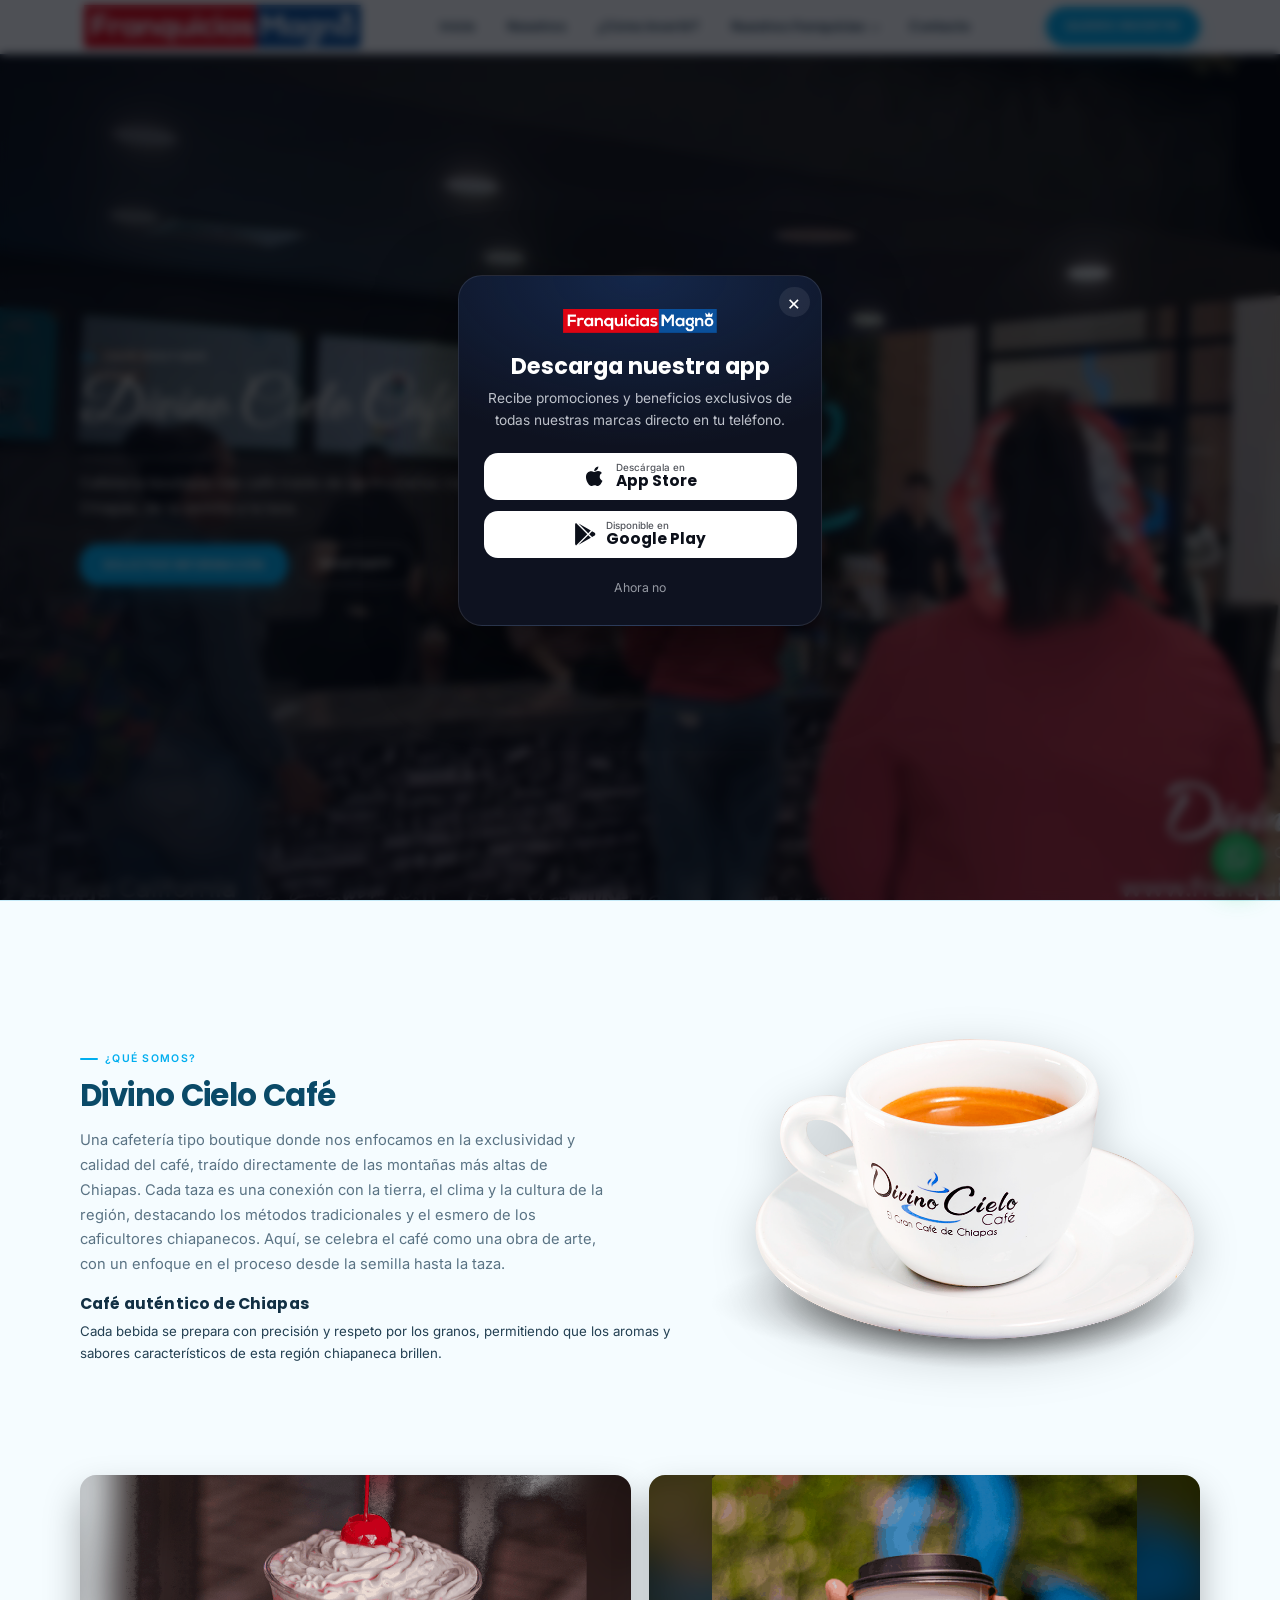
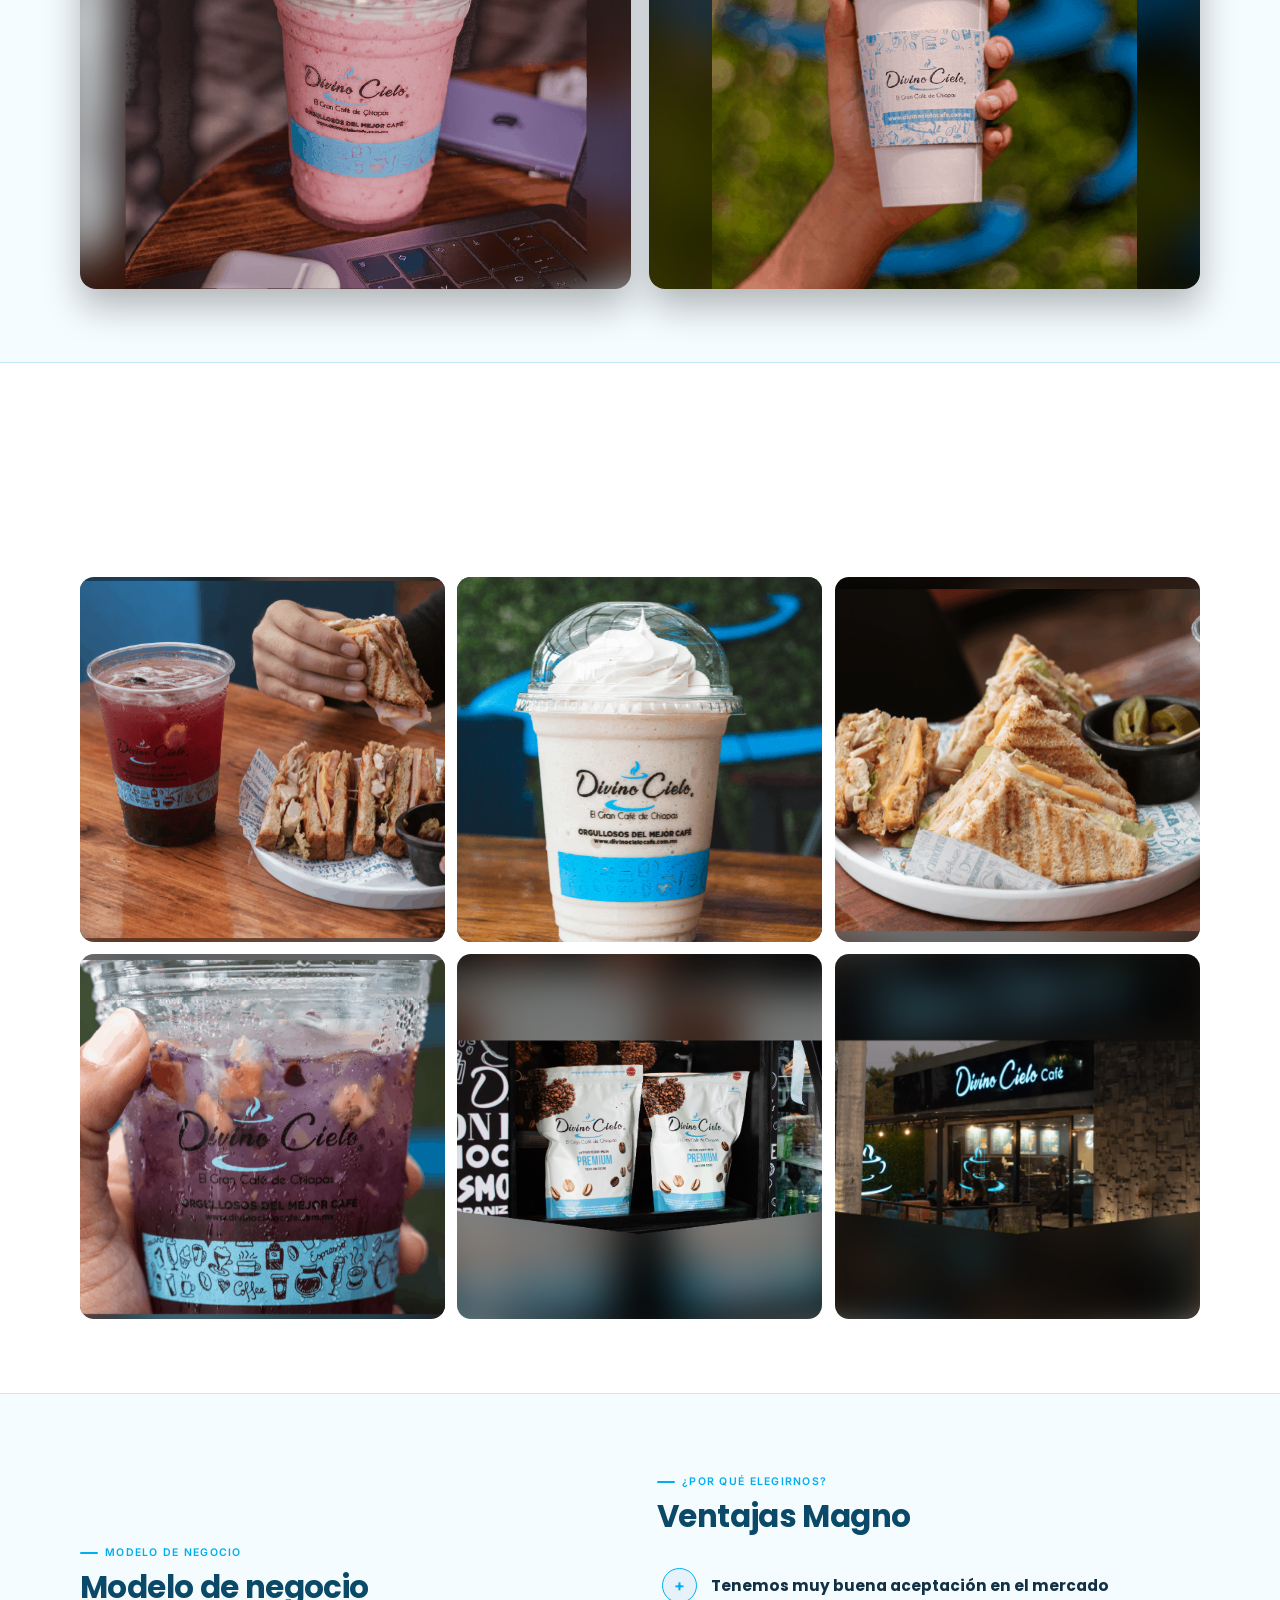
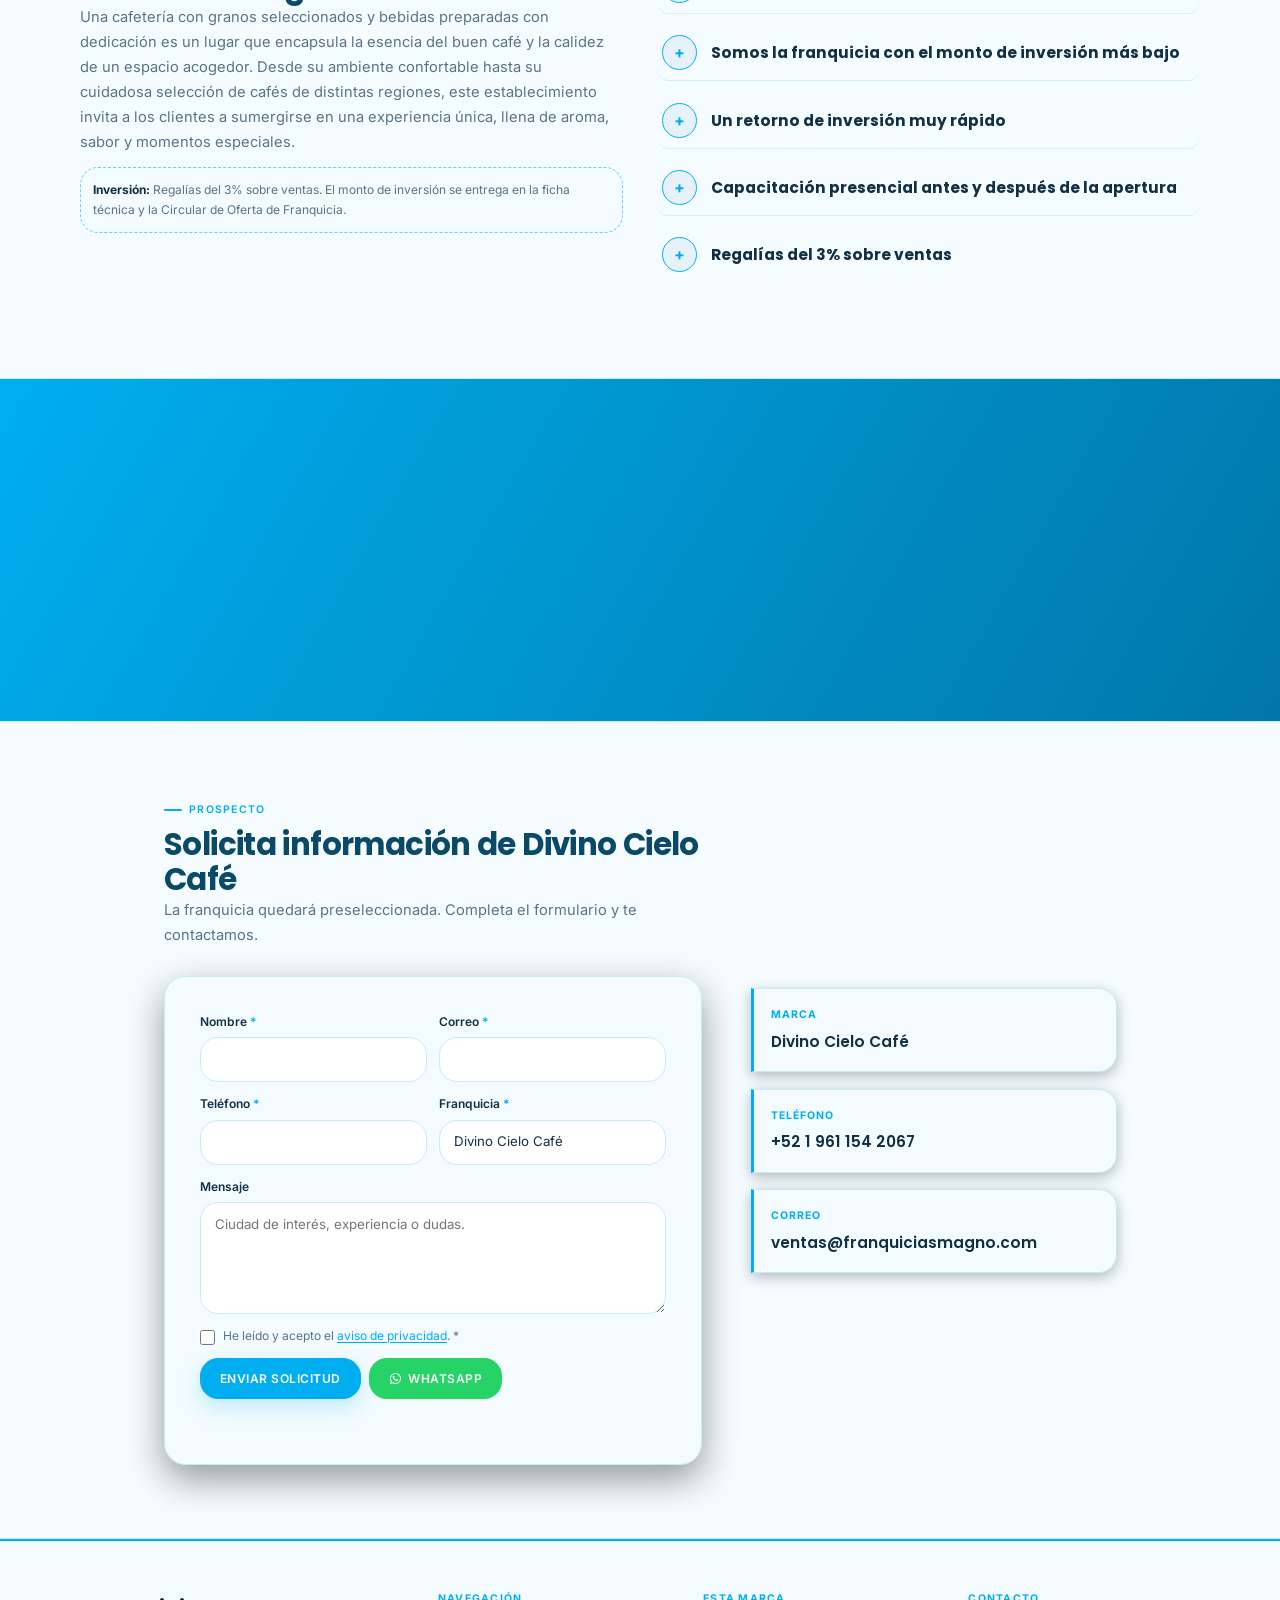
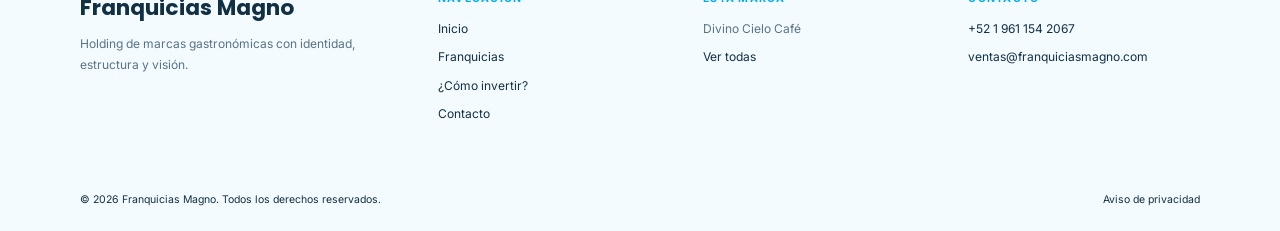
<file: franquicias/divino-cielo-cafe.html>
<!DOCTYPE html>
<html lang="es">
<head>
  <meta charset="UTF-8" />
  <meta name="viewport" content="width=device-width, initial-scale=1" />
  <title>Divino Cielo Café | Franquicias Magno</title>
  <meta name="description" content="Cafetería boutique con café de Chiapas. Conoce Divino Cielo Café y solicita información de franquicia." />
  <link rel="canonical" href="https://franquiciasmagno.com/divino-cielo-cafe/" />
  <meta property="og:locale" content="es_ES" />
  <meta property="og:type" content="website" />
  <meta property="og:title" content="Divino Cielo Café | Franquicias Magno" />
  <meta property="og:description" content="Cafetería boutique con café de Chiapas. Conoce Divino Cielo Café y solicita información de franquicia." />
  <meta property="og:url" content="https://franquiciasmagno.com/divino-cielo-cafe/" />
  <meta property="og:site_name" content="Franquicias Magno" />
  <meta name="twitter:card" content="summary_large_image" />
  <meta name="twitter:title" content="Divino Cielo Café | Franquicias Magno" />
  <meta name="twitter:description" content="Cafetería boutique con café de Chiapas. Conoce Divino Cielo Café y solicita información de franquicia." />
  <link rel="stylesheet" href="../css/style.css?v=22" />
  <link rel="stylesheet" href="../css/components.css?v=45" />
  <link rel="stylesheet" href="../css/brands.css?v=50" />
  <link rel="stylesheet" href="../css/motion.css?v=26" />
  <link rel="stylesheet" href="../css/responsive.css?v=26" />
  <script type="application/ld+json">
  {
    "@context": "https://schema.org",
    "@graph": [
      {
        "@type": "Organization",
        "name": "Franquicias Magno",
        "url": "https://franquiciasmagno.com/"
      },
      {
        "@type": "BreadcrumbList",
        "itemListElement": [
          { "@type": "ListItem", "position": 1, "name": "Inicio", "item": "https://franquiciasmagno.com/" },
          { "@type": "ListItem", "position": 2, "name": "Divino Cielo Café", "item": "https://franquiciasmagno.com/divino-cielo-cafe/" }
        ]
      }
    ]
  }
  </script>
</head>
<body class="brand-page brand-page--light" data-brand="divino-cielo" data-path-depth="1">
  <a class="skip-link" href="#contenido">Saltar al contenido</a>

  <header class="site-header is-solid" data-header data-header-solid>
    <div class="site-header__inner">
      <a class="site-header__logo" href="../index.html" aria-label="Franquicias Magno — Inicio">
          <img class="site-header__logo-img" src="../assets/logos/magno-logo.png" alt="Franquicias Magno" width="220" height="40" />
        </a>
      <nav class="site-nav" aria-label="Principal">
        <a class="site-nav__link" href="../index.html">Inicio</a>
        <a class="site-nav__link" href="../index.html#nosotros">Nosotros</a>
        <a class="site-nav__link" href="../index.html#proceso">¿Cómo invertir?</a>
        <div class="site-nav__item site-nav__item--mega" data-mega-trigger>
          <a class="site-nav__link" href="../index.html#franquicias" aria-expanded="false" aria-haspopup="true" aria-controls="mega-menu">
            Nuestras franquicias <span class="site-nav__chevron" aria-hidden="true"></span>
          </a>
          <div class="mega-menu" id="mega-menu" role="region" aria-label="Catálogo de franquicias">
            <div class="mega-menu__grid" data-mega-grid></div>
            <div class="mega-menu__footer">
              <p class="lead" style="margin:0;font-size:0.9rem">Explora los 8 conceptos Magno.</p>
              <a class="btn btn--primary" href="#contacto-marca" data-track="mega-cta">Quiero invertir</a>
            </div>
          </div>
        </div>
        <a class="site-nav__link" href="#contacto-marca">Contacto</a>
      </nav>
      <a class="btn btn--primary site-header__cta" href="#contacto-marca" data-track="header-cta" data-magnetic>Quiero invertir</a>
      <button class="nav-toggle" type="button" data-nav-toggle aria-expanded="false" aria-controls="mobile-nav" aria-label="Abrir menú">
        <span class="nav-toggle__bar"></span>
      </button>
    </div>
  </header>

  <nav class="mobile-nav" id="mobile-nav" data-mobile-nav aria-label="Menú móvil">
    <ul class="mobile-nav__list">
      <li><a class="mobile-nav__link" href="../index.html">Inicio</a></li>
      <li><a class="mobile-nav__link" href="../index.html#nosotros">Nosotros</a></li>
      <li><a class="mobile-nav__link" href="../index.html#proceso">¿Cómo invertir?</a></li>
      <li class="mobile-nav__item">
        <button class="mobile-nav__link" type="button" data-mobile-submenu-toggle aria-expanded="false" >Nuestras franquicias</button>
        <div class="mobile-nav__sub" data-mobile-franchises></div>
      </li>
      <li><a class="mobile-nav__link" href="#contacto-marca">Contacto</a></li>
    </ul>
    <div class="mobile-nav__cta">
      <a class="btn btn--primary" href="#contacto-marca">Quiero invertir</a>
      <a class="btn btn--whatsapp" href="#" data-whatsapp>Hablar por WhatsApp</a>
    </div>
  </nav>

  <main id="contenido">
    <section class="hero brand-hero" aria-labelledby="brand-title">
      <div class="hero__media" data-parallax>
        <img data-brand-hero-img alt="" width="1200" height="800" fetchpriority="high" />
      </div>
      <img class="hero__product" data-brand-product alt="" />
      <div class="hero__overlay" aria-hidden="true"></div>
      <div class="hero__content">
        <p class="eyebrow" data-brand-category></p>
        <h1 class="hero__title brand-hero__title" id="brand-title" data-brand-name>Divino Cielo Café</h1>
        <p class="hero__subtitle" data-brand-description></p>
        <div class="btn-group">
          <a class="btn btn--primary btn--lg" href="#contacto-marca" data-track="brand-cta" data-magnetic><span data-brand-cta>Solicitar información</span></a>
          <a class="btn btn--outline btn--lg" href="#" data-whatsapp data-track="brand-whatsapp">WhatsApp</a>
        </div>
      </div>
    </section>

    <section class="section section--surface brand-about" aria-labelledby="about-title">
      <div class="container brand-about__grid">
        <div class="brand-about__copy" data-reveal>
          <p class="eyebrow">¿Qué somos?</p>
          <h2 class="brand-about__title" id="about-title" data-brand-name></h2>
          <p class="lead" data-brand-about></p>
          <div class="brand-about__story" data-brand-story></div>
        </div>
        <figure class="brand-about__feature is-visible">
          <img data-brand-about-feature alt="" />
        </figure>
        <div class="brand-about__thumbs" data-brand-about-thumbs></div>
      </div>
    </section>

    <section class="section" aria-labelledby="gallery-brand-title">
      <div class="container">
        <div class="section-heading" data-reveal>
          <p class="eyebrow">Galería</p>
          <h2 id="gallery-brand-title">Atmósfera <span data-brand-name></span></h2>
          <p class="lead" data-gallery-lead>Imágenes oficiales de la marca.</p>
        </div>
        <div class="gallery-editorial" data-brand-gallery></div>
      </div>
    </section>

    <section class="section section--surface" aria-labelledby="model-title">
      <div class="container about-split">
        <div data-reveal>
          <p class="eyebrow">Modelo de negocio</p>
          <h2 id="model-title">Modelo de negocio</h2>
          <p class="lead" data-brand-model></p>
          <div class="placeholder-note">
            <strong>Inversión:</strong>
            <span data-brand-investment></span>
          </div>
        </div>
        <div data-reveal>
          <p class="eyebrow">¿Por qué elegirnos?</p>
          <h2>Ventajas Magno</h2>
          <ul class="benefit-list" data-brand-benefits></ul>
        </div>
      </div>
    </section>

    <section class="cta-band" aria-labelledby="brand-cta-title">
      <div class="cta-band__media"><div class="media-placeholder" role="img" aria-label="CTA Divino Cielo Café"></div></div>
      <div class="cta-band__overlay" aria-hidden="true"></div>
      <div class="cta-band__content" data-reveal>
        <p class="eyebrow">Conversión</p>
        <h2 class="cta-band__title" id="brand-cta-title">¿Listo para conocer más de <span data-brand-name></span>?</h2>
        <div class="btn-group" style="justify-content:center">
          <a class="btn btn--primary btn--lg" href="#contacto-marca" data-track="brand-cta-band">Solicitar información</a>
          <a class="btn btn--whatsapp btn--lg" href="#" data-whatsapp>Hablar por WhatsApp</a>
        </div>
      </div>
    </section>

    <section class="section section--surface" id="contacto-marca" aria-labelledby="contact-brand-title">
      <div class="container form-section">
        <div data-reveal>
          <p class="eyebrow">Prospecto</p>
          <h2 id="contact-brand-title">Solicita información de <span data-brand-name></span></h2>
          <p class="lead" style="margin-bottom:2rem">La franquicia quedará preseleccionada. Completa el formulario y te contactamos.</p>
          <form class="lead-form" data-lead-form data-form-source="brand-divino-cielo" data-track="lead-form-brand">
            <div class="form-row form-row--2">
              <div class="form-field">
                <label for="name">Nombre <span class="req">*</span></label>
                <input id="name" name="name" type="text" autocomplete="name" required />
                <span class="form-field__error">Campo requerido</span>
              </div>
              <div class="form-field">
                <label for="email">Correo <span class="req">*</span></label>
                <input id="email" name="email" type="email" autocomplete="email" required />
                <span class="form-field__error">Campo requerido</span>
              </div>
            </div>
            <div class="form-row form-row--2">
              <div class="form-field">
                <label for="phone">Teléfono <span class="req">*</span></label>
                <input id="phone" name="phone" type="tel" autocomplete="tel" required />
                <span class="form-field__error">Campo requerido</span>
              </div>
              <div class="form-field">
                <label for="franchise">Franquicia <span class="req">*</span></label>
                <select id="franchise" name="franchise" data-franchise-select data-selected="divino-cielo" required></select>
                <span class="form-field__error">Campo requerido</span>
              </div>
            </div>
            <div class="form-field">
              <label for="message">Mensaje</label>
              <textarea id="message" name="message" placeholder="Ciudad de interés, experiencia o dudas."></textarea>
            </div>
            <div class="form-check">
              <input id="privacy" name="privacy" type="checkbox" value="1" required />
              <label for="privacy">He leído y acepto el <a href="../aviso-de-privacidad.html">aviso de privacidad</a>. <span class="req">*</span>
                <span class="form-field__error">Debes aceptar el aviso de privacidad.</span>
              </label>
            </div>
            <div class="form-actions">
              <button class="btn btn--primary" type="submit">Enviar solicitud</button>
              <a class="btn btn--whatsapp" href="#" data-whatsapp>WhatsApp</a>
            </div>
            <p class="form-status" data-form-status role="status" aria-live="polite"></p>
          </form>
        </div>
        <aside class="contact-aside" data-reveal>
          <div class="contact-aside__card">
            <p class="contact-aside__label">Marca</p>
            <p class="contact-aside__value" data-brand-name>Divino Cielo Café</p>
          </div>
          <div class="contact-aside__card">
            <p class="contact-aside__label">Teléfono</p>
            <p class="contact-aside__value"><a data-contact-phone href="tel:+5219611542067"></a></p>
          </div>
          <div class="contact-aside__card">
            <p class="contact-aside__label">Correo</p>
            <p class="contact-aside__value"><a data-contact-email href="mailto:ventas@franquiciasmagno.com"></a></p>
          </div>
        </aside>
      </div>
    </section>
  </main>

  <footer class="site-footer">
    <div class="container site-footer__grid">
      <div>
        <p class="site-footer__brand-name">Franquicias Magno</p>
        <p class="site-footer__text">Holding de marcas gastronómicas con identidad, estructura y visión.</p>
      </div>
      <div>
        <p class="site-footer__title">Navegación</p>
        <div class="site-footer__links">
          <a href="../index.html">Inicio</a>
          <a href="../index.html#franquicias">Franquicias</a>
          <a href="../index.html#proceso">¿Cómo invertir?</a>
          <a href="#contacto-marca">Contacto</a>
        </div>
      </div>
      <div>
        <p class="site-footer__title">Esta marca</p>
        <div class="site-footer__links">
          <span data-brand-name>Divino Cielo Café</span>
          <a href="../index.html#franquicias">Ver todas</a>
        </div>
      </div>
      <div>
        <p class="site-footer__title">Contacto</p>
        <div class="site-footer__links">
          <a data-contact-phone href="tel:+5219611542067"></a>
          <a data-contact-email href="mailto:ventas@franquiciasmagno.com"></a>
        </div>
      </div>
    </div>
    <div class="container site-footer__bottom">
      <p>&copy; <span data-year></span> Franquicias Magno. Todos los derechos reservados.</p>
      <a href="../aviso-de-privacidad.html">Aviso de privacidad</a>
    </div>
  </footer>

  <a class="whatsapp-float" href="#" data-whatsapp aria-label="Contactar por WhatsApp">
    <svg viewBox="0 0 448 512" aria-hidden="true"><path d="M380.9 97.1C339 55.1 283.2 32 223.9 32c-122.4 0-222 99.6-222 222 0 39.1 10.2 77.3 29.6 111L0 480l117.7-30.9c32.4 17.7 68.9 27 106.1 27h.1c122.3 0 224.1-99.6 224.1-222 0-59.3-25.2-115-67.1-157zm-157 341.6c-33.2 0-65.7-8.9-94-25.7l-6.7-4-69.8 18.3L72 359.2l-4.4-7c-18.5-29.4-28.2-63.3-28.2-98.2 0-101.7 82.8-184.5 184.6-184.5 49.3 0 95.6 19.2 130.4 54.1 34.8 34.9 56.2 81.2 56.1 130.5 0 101.8-84.9 184.6-186.6 184.6zm101.2-138.2c-5.5-2.8-32.8-16.2-37.9-18-5.1-1.9-8.8-2.8-12.5 2.8-3.7 5.6-14.3 18-17.6 21.8-3.2 3.7-6.5 4.2-12 1.4-32.6-16.3-54-29.1-75.5-66-5.7-9.8 5.7-9.1 16.3-30.3 1.8-3.7.9-6.9-.5-9.7-1.4-2.8-12.5-30.1-17.1-41.2-4.5-10.8-9.1-9.3-12.5-9.5-3.2-.2-6.9-.2-10.6-.2-3.7 0-9.7 1.4-14.8 6.9-5.1 5.6-19.4 19-19.4 46.3 0 27.3 19.9 53.7 22.6 57.4 2.8 3.7 39.1 59.7 94.8 83.8 35.2 15.2 49 16.5 66.6 13.9 10.7-1.6 32.8-13.4 37.4-26.4 4.6-13 4.6-24.1 3.2-26.4-1.3-2.5-5-3.9-10.5-6.6z"/></svg>
  </a>

  <script src="../js/config.js?v=21"></script>
  <script src="../js/franchises.js?v=39"></script>
  <script src="../js/navigation.js"></script>
  <script src="../js/animations.js?v=21"></script>
  <script src="../js/forms.js"></script>
  <script src="../js/invest-modal.js?v=2"></script>
  <script src="../js/app-popup.js?v=1"></script>
  <script src="../js/main.js?v=43"></script>
</body>
</html>
</file>
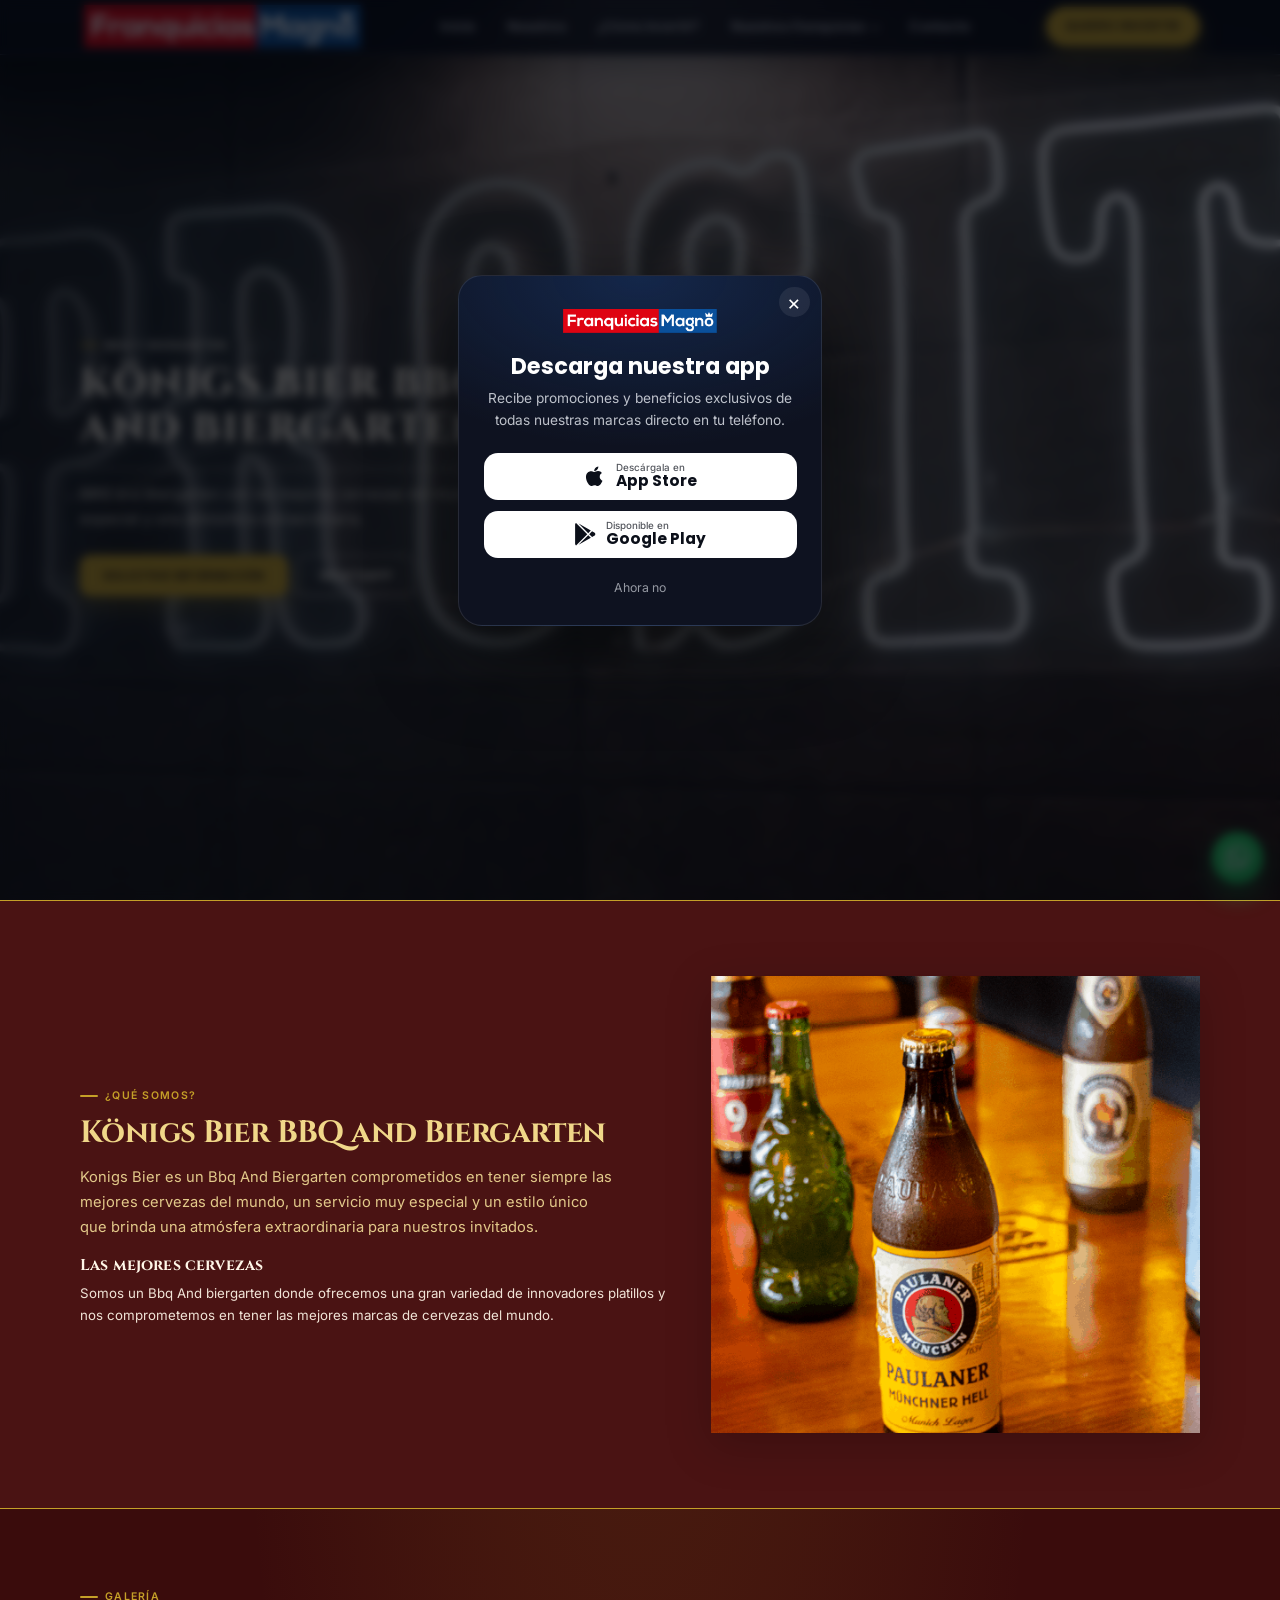
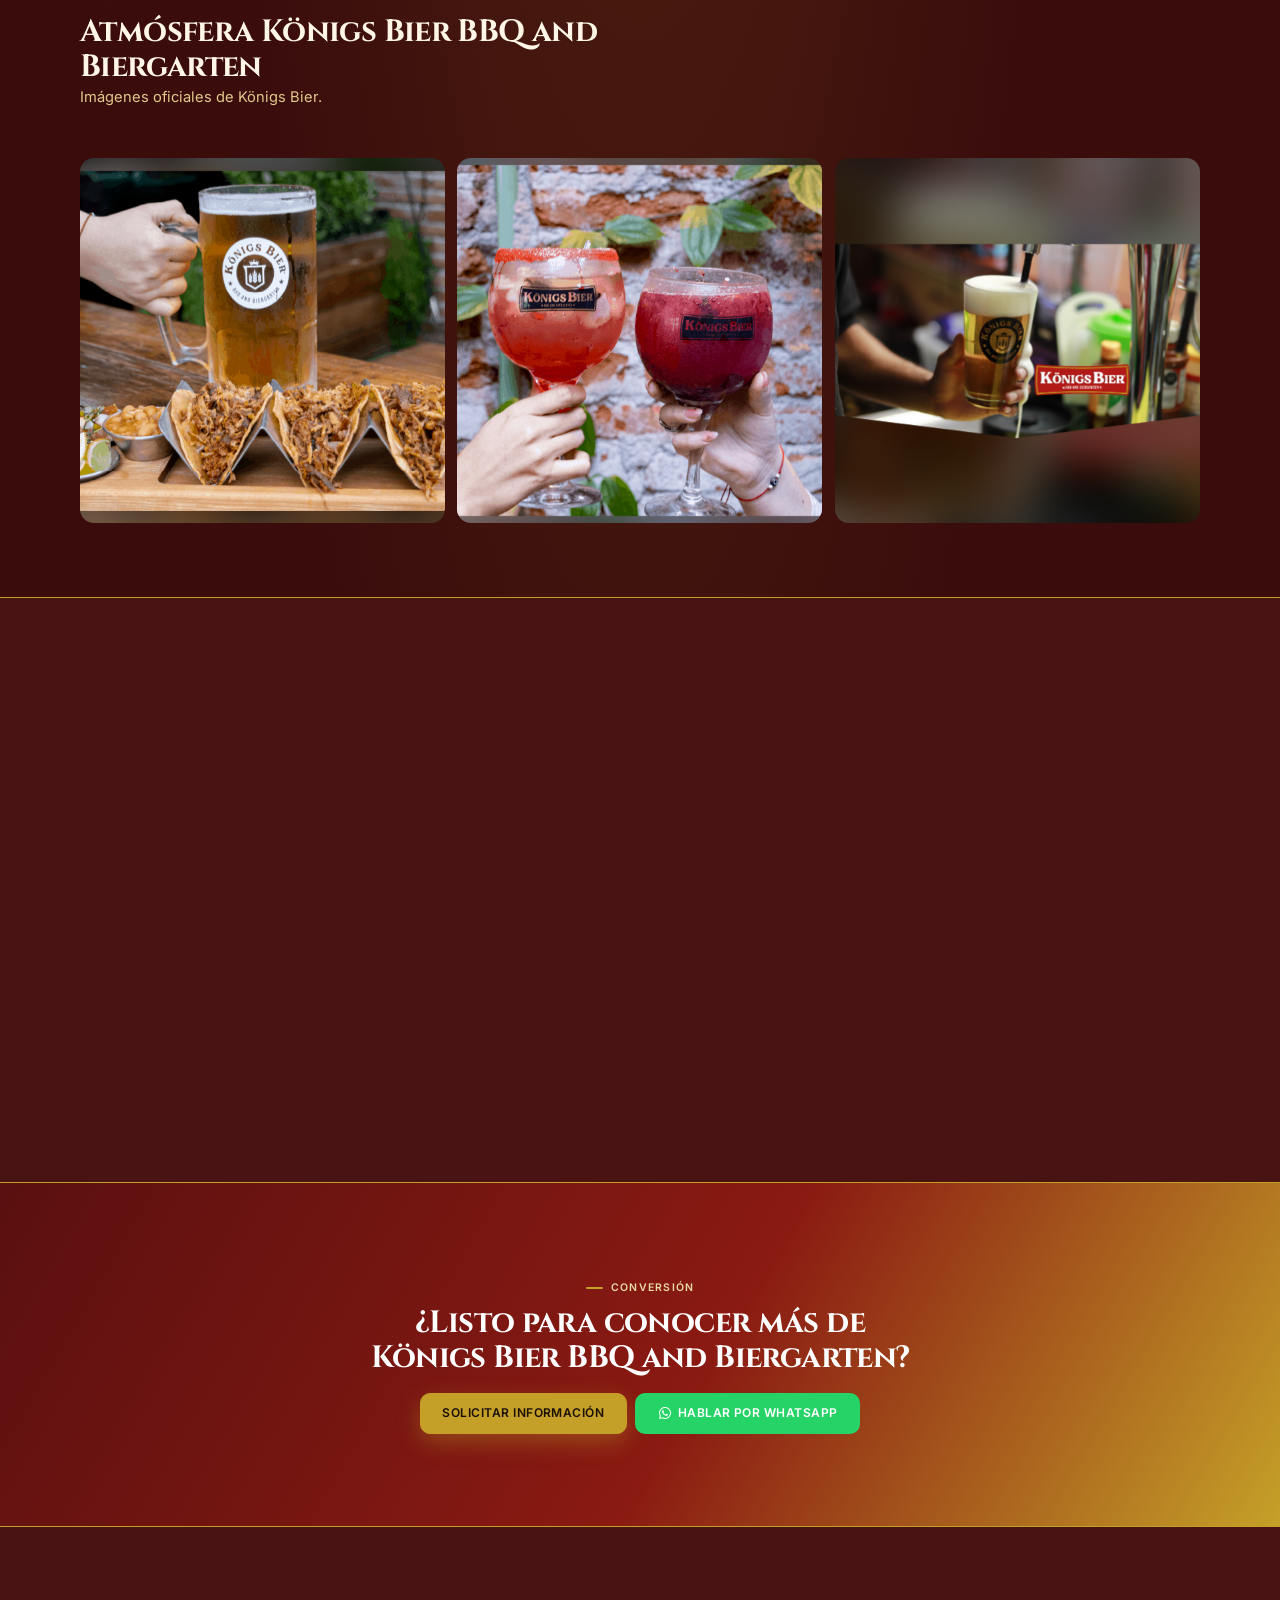
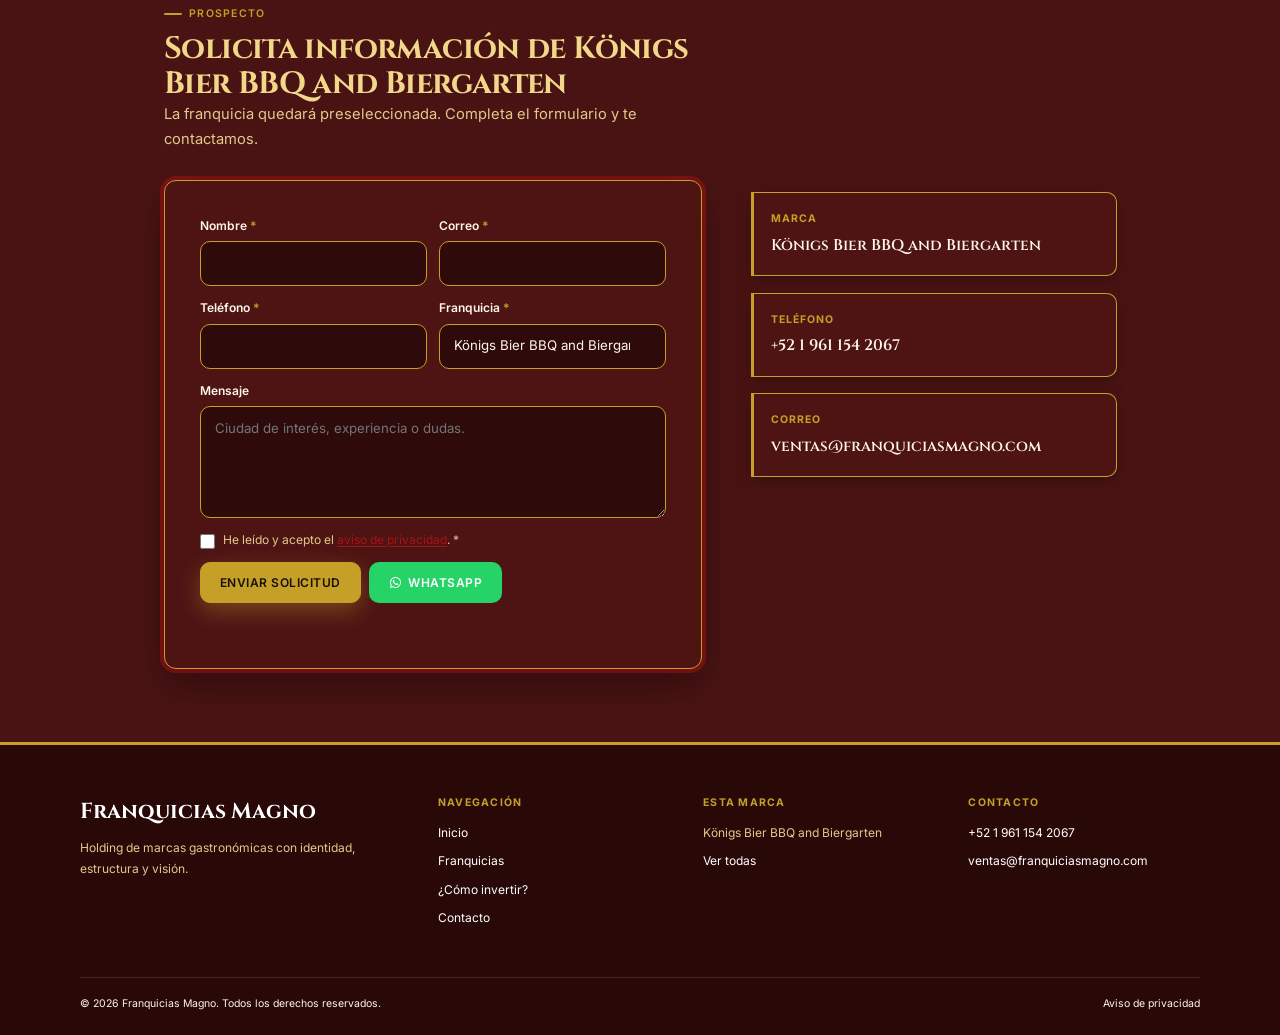
<file: franquicias/konigs-bier.html>
<!DOCTYPE html>
<html lang="es">
<head>
  <meta charset="UTF-8" />
  <meta name="viewport" content="width=device-width, initial-scale=1" />
  <title>Königs Bier BBQ and Biergarten | Franquicias Magno</title>
  <meta name="description" content="Biergarten y BBQ con atmósfera rústica premium. Conoce Königs Bier y solicita información." />
  <link rel="canonical" href="https://franquiciasmagno.com/konigs-bier/" />
  <meta property="og:locale" content="es_ES" />
  <meta property="og:type" content="website" />
  <meta property="og:title" content="Königs Bier BBQ and Biergarten | Franquicias Magno" />
  <meta property="og:description" content="Biergarten y BBQ con atmósfera rústica premium. Conoce Königs Bier y solicita información." />
  <meta property="og:url" content="https://franquiciasmagno.com/konigs-bier/" />
  <meta property="og:site_name" content="Franquicias Magno" />
  <meta name="twitter:card" content="summary_large_image" />
  <meta name="twitter:title" content="Königs Bier BBQ and Biergarten | Franquicias Magno" />
  <meta name="twitter:description" content="Biergarten y BBQ con atmósfera rústica premium. Conoce Königs Bier y solicita información." />
  <link rel="stylesheet" href="../css/style.css?v=22" />
  <link rel="stylesheet" href="../css/components.css?v=45" />
  <link rel="stylesheet" href="../css/brands.css?v=50" />
  <link rel="stylesheet" href="../css/motion.css?v=26" />
  <link rel="stylesheet" href="../css/responsive.css?v=26" />
  <script type="application/ld+json">
  {
    "@context": "https://schema.org",
    "@graph": [
      {
        "@type": "Organization",
        "name": "Franquicias Magno",
        "url": "https://franquiciasmagno.com/"
      },
      {
        "@type": "BreadcrumbList",
        "itemListElement": [
          { "@type": "ListItem", "position": 1, "name": "Inicio", "item": "https://franquiciasmagno.com/" },
          { "@type": "ListItem", "position": 2, "name": "Königs Bier BBQ and Biergarten", "item": "https://franquiciasmagno.com/konigs-bier/" }
        ]
      }
    ]
  }
  </script>
</head>
<body class="brand-page brand-page--dark" data-brand="konigs-bier" data-path-depth="1">
  <a class="skip-link" href="#contenido">Saltar al contenido</a>

  <header class="site-header is-solid" data-header data-header-solid>
    <div class="site-header__inner">
      <a class="site-header__logo" href="../index.html" aria-label="Franquicias Magno — Inicio">
          <img class="site-header__logo-img" src="../assets/logos/magno-logo.png" alt="Franquicias Magno" width="220" height="40" />
        </a>
      <nav class="site-nav" aria-label="Principal">
        <a class="site-nav__link" href="../index.html">Inicio</a>
        <a class="site-nav__link" href="../index.html#nosotros">Nosotros</a>
        <a class="site-nav__link" href="../index.html#proceso">¿Cómo invertir?</a>
        <div class="site-nav__item site-nav__item--mega" data-mega-trigger>
          <a class="site-nav__link" href="../index.html#franquicias" aria-expanded="false" aria-haspopup="true" aria-controls="mega-menu">
            Nuestras franquicias <span class="site-nav__chevron" aria-hidden="true"></span>
          </a>
          <div class="mega-menu" id="mega-menu" role="region" aria-label="Catálogo de franquicias">
            <div class="mega-menu__grid" data-mega-grid></div>
            <div class="mega-menu__footer">
              <p class="lead" style="margin:0;font-size:0.9rem">Explora los 8 conceptos Magno.</p>
              <a class="btn btn--primary" href="#contacto-marca" data-track="mega-cta">Quiero invertir</a>
            </div>
          </div>
        </div>
        <a class="site-nav__link" href="#contacto-marca">Contacto</a>
      </nav>
      <a class="btn btn--primary site-header__cta" href="#contacto-marca" data-track="header-cta" data-magnetic>Quiero invertir</a>
      <button class="nav-toggle" type="button" data-nav-toggle aria-expanded="false" aria-controls="mobile-nav" aria-label="Abrir menú">
        <span class="nav-toggle__bar"></span>
      </button>
    </div>
  </header>

  <nav class="mobile-nav" id="mobile-nav" data-mobile-nav aria-label="Menú móvil">
    <ul class="mobile-nav__list">
      <li><a class="mobile-nav__link" href="../index.html">Inicio</a></li>
      <li><a class="mobile-nav__link" href="../index.html#nosotros">Nosotros</a></li>
      <li><a class="mobile-nav__link" href="../index.html#proceso">¿Cómo invertir?</a></li>
      <li class="mobile-nav__item">
        <button class="mobile-nav__link" type="button" data-mobile-submenu-toggle aria-expanded="false" >Nuestras franquicias</button>
        <div class="mobile-nav__sub" data-mobile-franchises></div>
      </li>
      <li><a class="mobile-nav__link" href="#contacto-marca">Contacto</a></li>
    </ul>
    <div class="mobile-nav__cta">
      <a class="btn btn--primary" href="#contacto-marca">Quiero invertir</a>
      <a class="btn btn--whatsapp" href="#" data-whatsapp>Hablar por WhatsApp</a>
    </div>
  </nav>

  <main id="contenido">
    <section class="hero brand-hero" aria-labelledby="brand-title">
      <div class="hero__media" data-parallax>
        <img data-brand-hero-img alt="" width="1200" height="800" fetchpriority="high" />
      </div>
      <img class="hero__product" data-brand-product alt="" />
      <div class="hero__overlay" aria-hidden="true"></div>
      <div class="hero__content">
        <p class="eyebrow" data-brand-category></p>
        <h1 class="hero__title brand-hero__title" id="brand-title" data-brand-name>Königs Bier BBQ and Biergarten</h1>
        <p class="hero__subtitle" data-brand-description></p>
        <div class="btn-group">
          <a class="btn btn--primary btn--lg" href="#contacto-marca" data-track="brand-cta" data-magnetic><span data-brand-cta>Solicitar información</span></a>
          <a class="btn btn--outline btn--lg" href="#" data-whatsapp data-track="brand-whatsapp">WhatsApp</a>
        </div>
      </div>
    </section>

    <section class="section section--surface brand-about" aria-labelledby="about-title">
      <div class="container brand-about__grid">
        <div class="brand-about__copy" data-reveal>
          <p class="eyebrow">¿Qué somos?</p>
          <h2 class="brand-about__title" id="about-title" data-brand-name></h2>
          <p class="lead" data-brand-about></p>
          <div class="brand-about__story" data-brand-story></div>
        </div>
        <figure class="brand-about__feature is-visible">
          <img data-brand-about-feature alt="" />
        </figure>
        <div class="brand-about__thumbs" data-brand-about-thumbs></div>
      </div>
    </section>

    <section class="section" aria-labelledby="gallery-brand-title">
      <div class="container">
        <div class="section-heading" data-reveal>
          <p class="eyebrow">Galería</p>
          <h2 id="gallery-brand-title">Atmósfera <span data-brand-name></span></h2>
          <p class="lead" data-gallery-lead>Imágenes oficiales de la marca.</p>
        </div>
        <div class="gallery-editorial" data-brand-gallery></div>
      </div>
    </section>

    <section class="section section--surface" aria-labelledby="model-title">
      <div class="container about-split">
        <div data-reveal>
          <p class="eyebrow">Modelo de negocio</p>
          <h2 id="model-title">Modelo de negocio</h2>
          <p class="lead" data-brand-model></p>
          <div class="placeholder-note">
            <strong>Inversión:</strong>
            <span data-brand-investment></span>
          </div>
        </div>
        <div data-reveal>
          <p class="eyebrow">¿Por qué elegirnos?</p>
          <h2>Ventajas Magno</h2>
          <ul class="benefit-list" data-brand-benefits></ul>
        </div>
      </div>
    </section>

    <section class="cta-band" aria-labelledby="brand-cta-title">
      <div class="cta-band__media"><div class="media-placeholder" role="img" aria-label="CTA Königs Bier BBQ and Biergarten"></div></div>
      <div class="cta-band__overlay" aria-hidden="true"></div>
      <div class="cta-band__content" data-reveal>
        <p class="eyebrow">Conversión</p>
        <h2 class="cta-band__title" id="brand-cta-title">¿Listo para conocer más de <span data-brand-name></span>?</h2>
        <div class="btn-group" style="justify-content:center">
          <a class="btn btn--primary btn--lg" href="#contacto-marca" data-track="brand-cta-band">Solicitar información</a>
          <a class="btn btn--whatsapp btn--lg" href="#" data-whatsapp>Hablar por WhatsApp</a>
        </div>
      </div>
    </section>

    <section class="section section--surface" id="contacto-marca" aria-labelledby="contact-brand-title">
      <div class="container form-section">
        <div data-reveal>
          <p class="eyebrow">Prospecto</p>
          <h2 id="contact-brand-title">Solicita información de <span data-brand-name></span></h2>
          <p class="lead" style="margin-bottom:2rem">La franquicia quedará preseleccionada. Completa el formulario y te contactamos.</p>
          <form class="lead-form" data-lead-form data-form-source="brand-konigs-bier" data-track="lead-form-brand">
            <div class="form-row form-row--2">
              <div class="form-field">
                <label for="name">Nombre <span class="req">*</span></label>
                <input id="name" name="name" type="text" autocomplete="name" required />
                <span class="form-field__error">Campo requerido</span>
              </div>
              <div class="form-field">
                <label for="email">Correo <span class="req">*</span></label>
                <input id="email" name="email" type="email" autocomplete="email" required />
                <span class="form-field__error">Campo requerido</span>
              </div>
            </div>
            <div class="form-row form-row--2">
              <div class="form-field">
                <label for="phone">Teléfono <span class="req">*</span></label>
                <input id="phone" name="phone" type="tel" autocomplete="tel" required />
                <span class="form-field__error">Campo requerido</span>
              </div>
              <div class="form-field">
                <label for="franchise">Franquicia <span class="req">*</span></label>
                <select id="franchise" name="franchise" data-franchise-select data-selected="konigs-bier" required></select>
                <span class="form-field__error">Campo requerido</span>
              </div>
            </div>
            <div class="form-field">
              <label for="message">Mensaje</label>
              <textarea id="message" name="message" placeholder="Ciudad de interés, experiencia o dudas."></textarea>
            </div>
            <div class="form-check">
              <input id="privacy" name="privacy" type="checkbox" value="1" required />
              <label for="privacy">He leído y acepto el <a href="../aviso-de-privacidad.html">aviso de privacidad</a>. <span class="req">*</span>
                <span class="form-field__error">Debes aceptar el aviso de privacidad.</span>
              </label>
            </div>
            <div class="form-actions">
              <button class="btn btn--primary" type="submit">Enviar solicitud</button>
              <a class="btn btn--whatsapp" href="#" data-whatsapp>WhatsApp</a>
            </div>
            <p class="form-status" data-form-status role="status" aria-live="polite"></p>
          </form>
        </div>
        <aside class="contact-aside" data-reveal>
          <div class="contact-aside__card">
            <p class="contact-aside__label">Marca</p>
            <p class="contact-aside__value" data-brand-name>Königs Bier BBQ and Biergarten</p>
          </div>
          <div class="contact-aside__card">
            <p class="contact-aside__label">Teléfono</p>
            <p class="contact-aside__value"><a data-contact-phone href="tel:+5219611542067"></a></p>
          </div>
          <div class="contact-aside__card">
            <p class="contact-aside__label">Correo</p>
            <p class="contact-aside__value"><a data-contact-email href="mailto:ventas@franquiciasmagno.com"></a></p>
          </div>
        </aside>
      </div>
    </section>
  </main>

  <footer class="site-footer">
    <div class="container site-footer__grid">
      <div>
        <p class="site-footer__brand-name">Franquicias Magno</p>
        <p class="site-footer__text">Holding de marcas gastronómicas con identidad, estructura y visión.</p>
      </div>
      <div>
        <p class="site-footer__title">Navegación</p>
        <div class="site-footer__links">
          <a href="../index.html">Inicio</a>
          <a href="../index.html#franquicias">Franquicias</a>
          <a href="../index.html#proceso">¿Cómo invertir?</a>
          <a href="#contacto-marca">Contacto</a>
        </div>
      </div>
      <div>
        <p class="site-footer__title">Esta marca</p>
        <div class="site-footer__links">
          <span data-brand-name>Königs Bier BBQ and Biergarten</span>
          <a href="../index.html#franquicias">Ver todas</a>
        </div>
      </div>
      <div>
        <p class="site-footer__title">Contacto</p>
        <div class="site-footer__links">
          <a data-contact-phone href="tel:+5219611542067"></a>
          <a data-contact-email href="mailto:ventas@franquiciasmagno.com"></a>
        </div>
      </div>
    </div>
    <div class="container site-footer__bottom">
      <p>&copy; <span data-year></span> Franquicias Magno. Todos los derechos reservados.</p>
      <a href="../aviso-de-privacidad.html">Aviso de privacidad</a>
    </div>
  </footer>

  <a class="whatsapp-float" href="#" data-whatsapp aria-label="Contactar por WhatsApp">
    <svg viewBox="0 0 448 512" aria-hidden="true"><path d="M380.9 97.1C339 55.1 283.2 32 223.9 32c-122.4 0-222 99.6-222 222 0 39.1 10.2 77.3 29.6 111L0 480l117.7-30.9c32.4 17.7 68.9 27 106.1 27h.1c122.3 0 224.1-99.6 224.1-222 0-59.3-25.2-115-67.1-157zm-157 341.6c-33.2 0-65.7-8.9-94-25.7l-6.7-4-69.8 18.3L72 359.2l-4.4-7c-18.5-29.4-28.2-63.3-28.2-98.2 0-101.7 82.8-184.5 184.6-184.5 49.3 0 95.6 19.2 130.4 54.1 34.8 34.9 56.2 81.2 56.1 130.5 0 101.8-84.9 184.6-186.6 184.6zm101.2-138.2c-5.5-2.8-32.8-16.2-37.9-18-5.1-1.9-8.8-2.8-12.5 2.8-3.7 5.6-14.3 18-17.6 21.8-3.2 3.7-6.5 4.2-12 1.4-32.6-16.3-54-29.1-75.5-66-5.7-9.8 5.7-9.1 16.3-30.3 1.8-3.7.9-6.9-.5-9.7-1.4-2.8-12.5-30.1-17.1-41.2-4.5-10.8-9.1-9.3-12.5-9.5-3.2-.2-6.9-.2-10.6-.2-3.7 0-9.7 1.4-14.8 6.9-5.1 5.6-19.4 19-19.4 46.3 0 27.3 19.9 53.7 22.6 57.4 2.8 3.7 39.1 59.7 94.8 83.8 35.2 15.2 49 16.5 66.6 13.9 10.7-1.6 32.8-13.4 37.4-26.4 4.6-13 4.6-24.1 3.2-26.4-1.3-2.5-5-3.9-10.5-6.6z"/></svg>
  </a>

  <script src="../js/config.js?v=21"></script>
  <script src="../js/franchises.js?v=39"></script>
  <script src="../js/navigation.js"></script>
  <script src="../js/animations.js?v=21"></script>
  <script src="../js/forms.js"></script>
  <script src="../js/invest-modal.js?v=2"></script>
  <script src="../js/app-popup.js?v=1"></script>
  <script src="../js/main.js?v=43"></script>
</body>
</html>
</file>
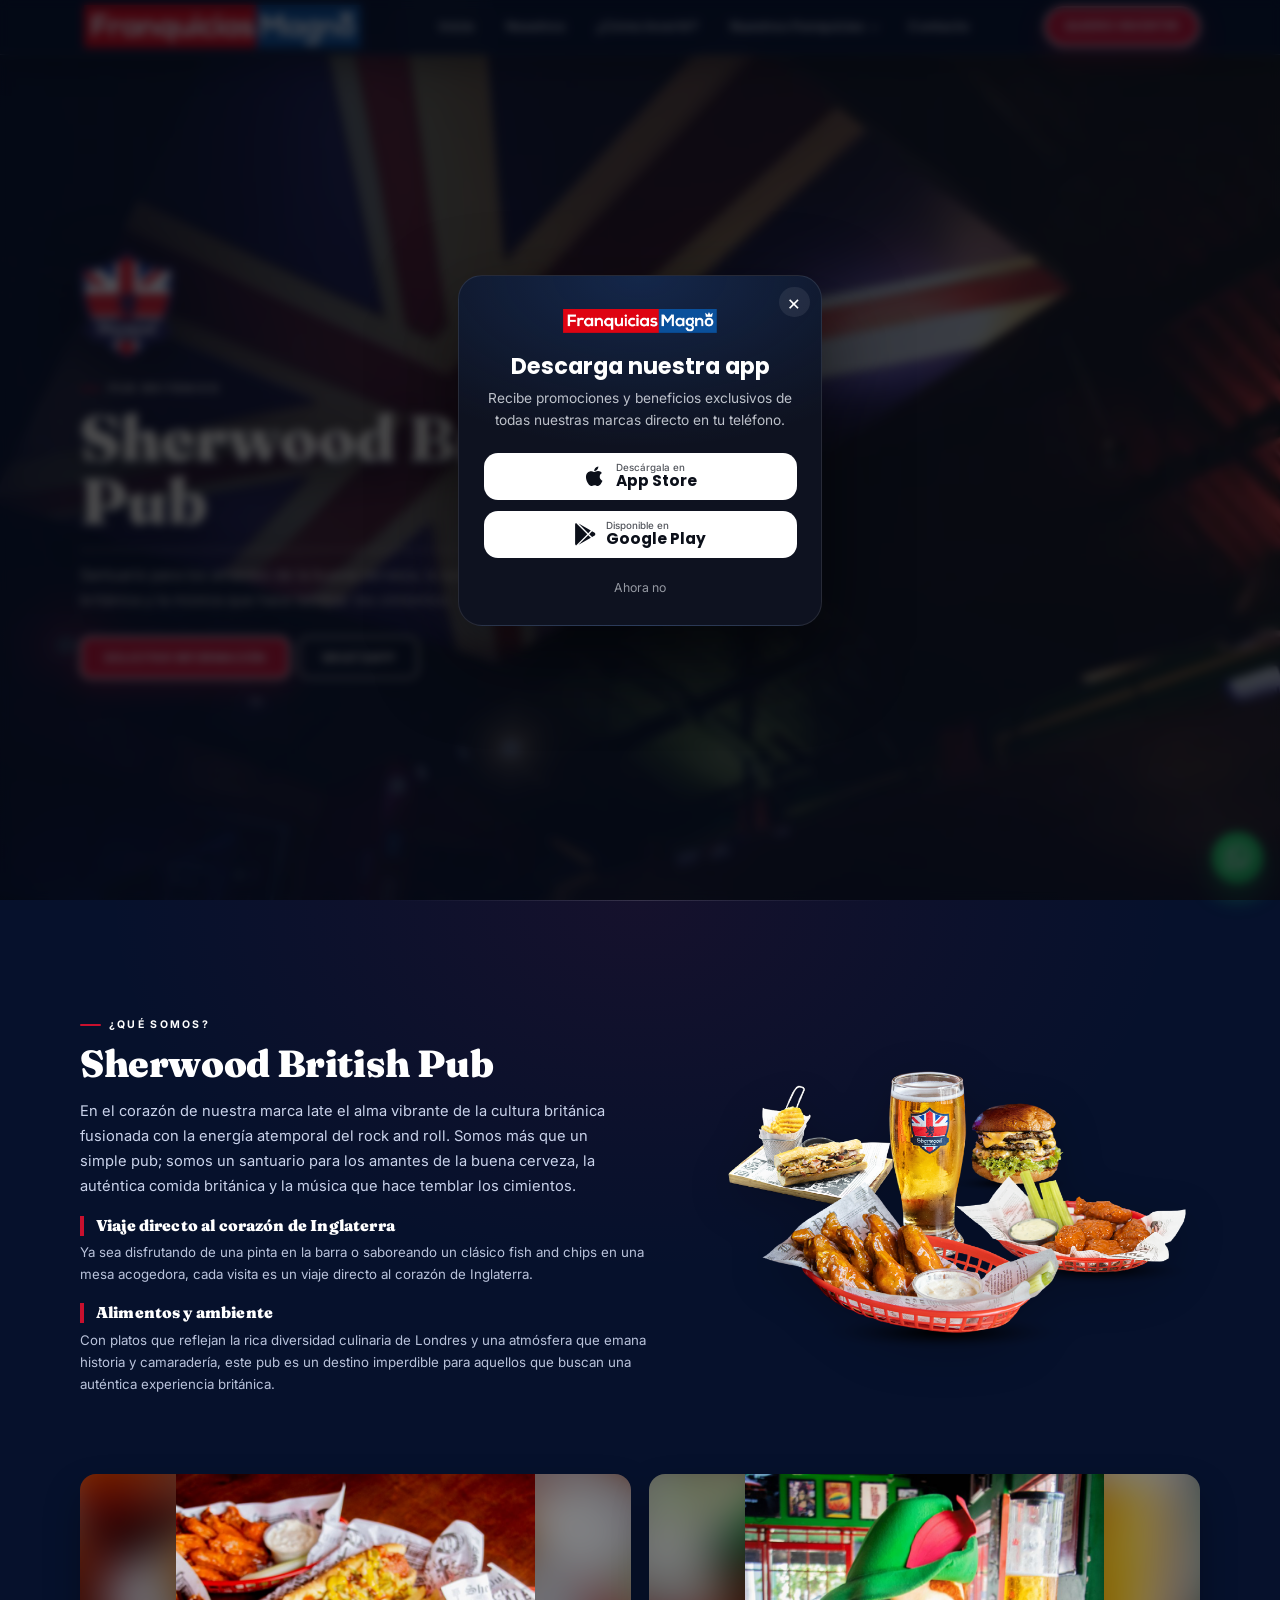
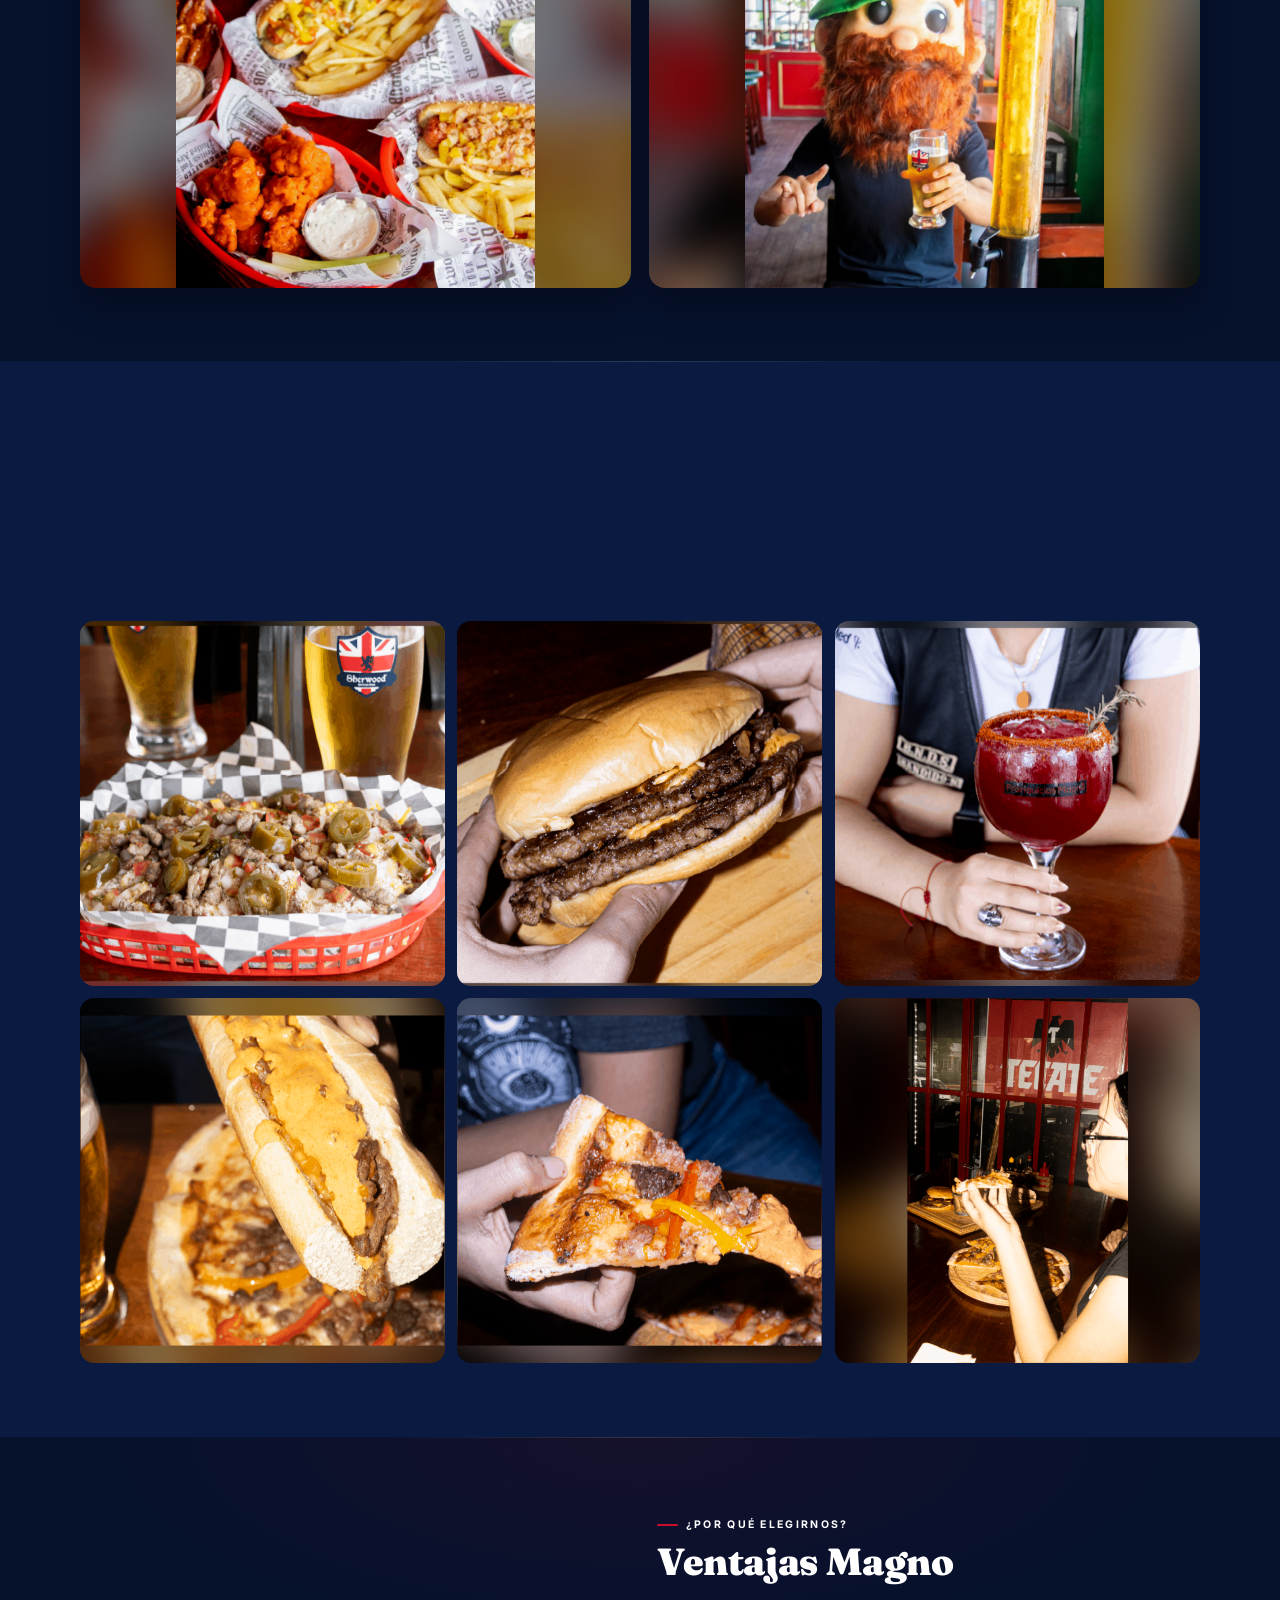
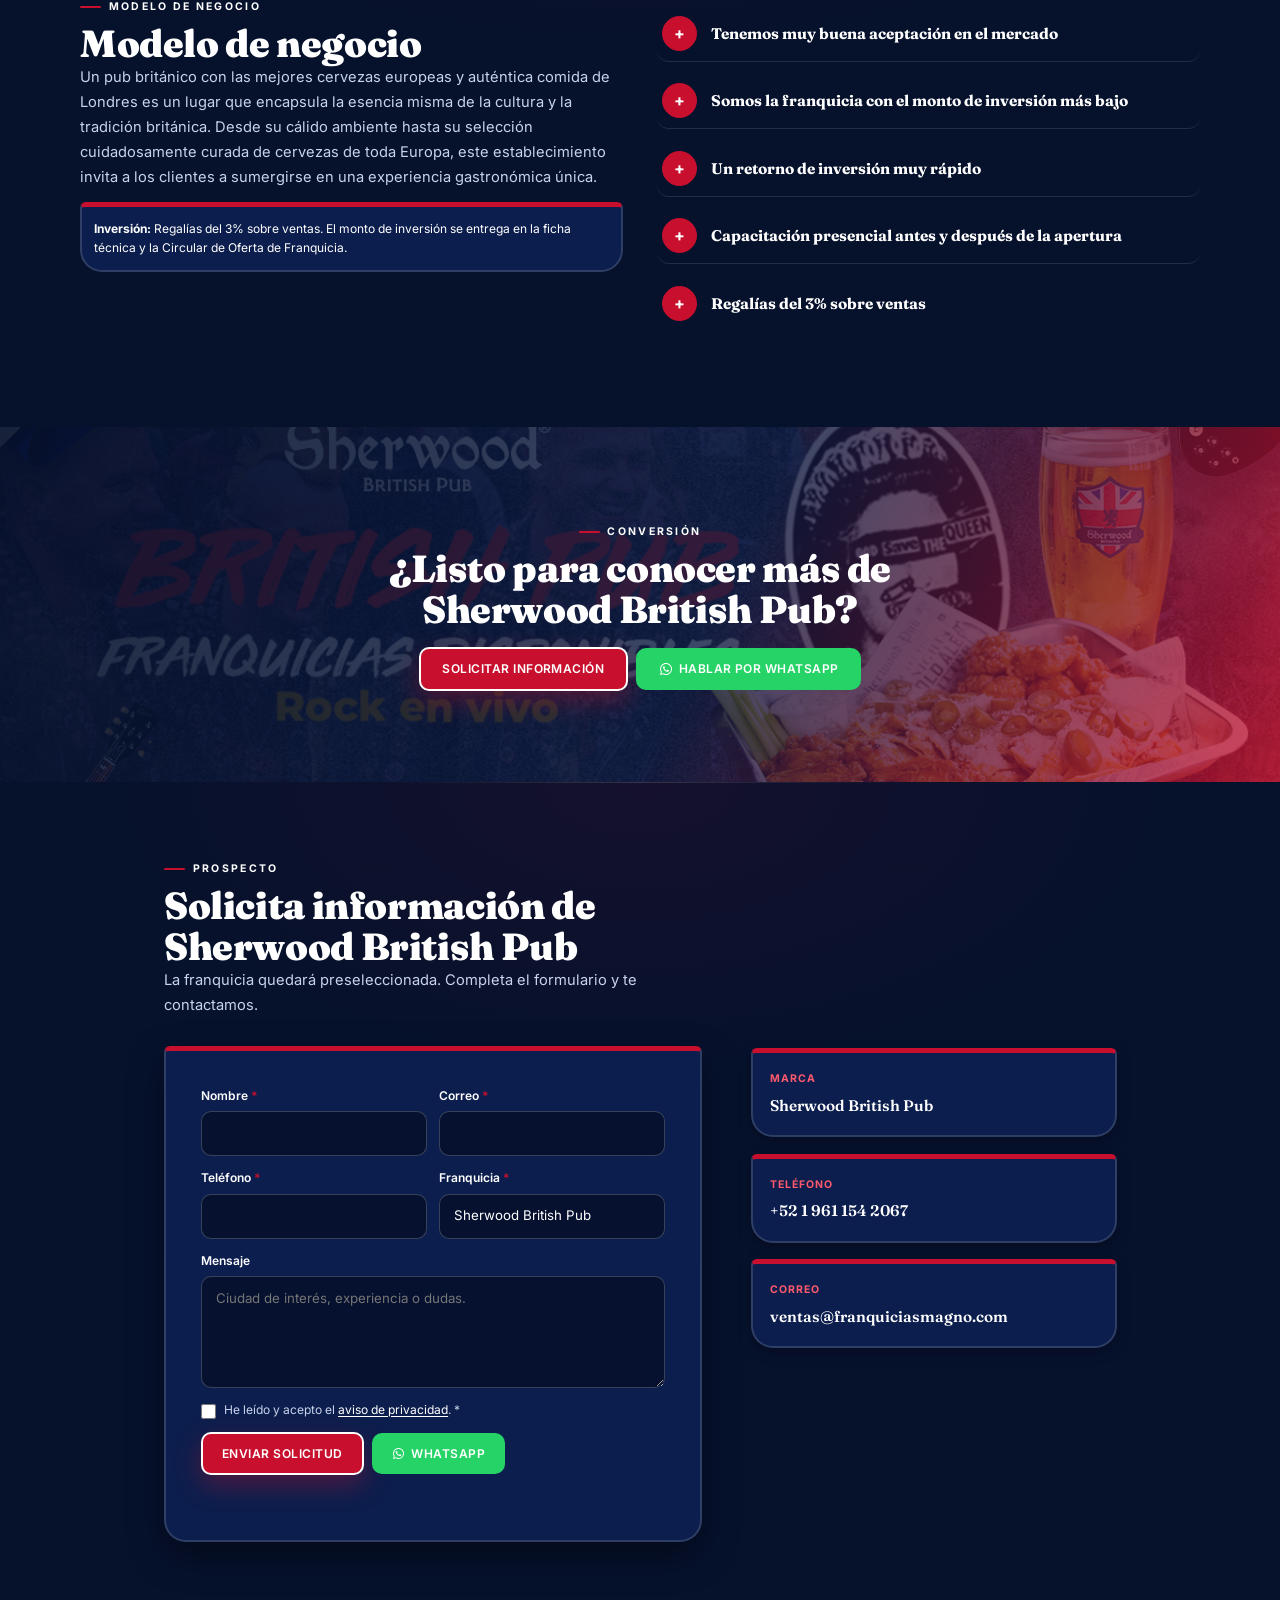
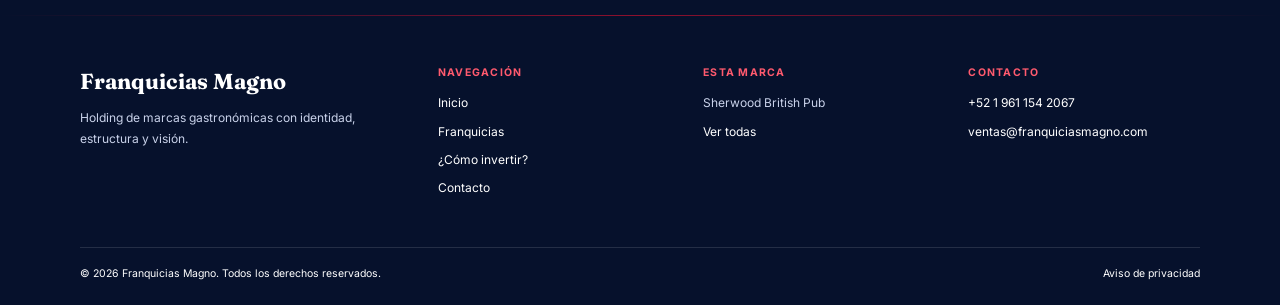
<file: franquicias/sherwood-british-pub.html>
<!DOCTYPE html>
<html lang="es">
<head>
  <meta charset="UTF-8" />
  <meta name="viewport" content="width=device-width, initial-scale=1" />
  <title>Sherwood British Pub | Franquicias Magno</title>
  <meta name="description" content="Pub británico con identidad rock and roll. Conoce el concepto Sherwood British Pub y solicita información de franquicia." />
  <link rel="canonical" href="https://franquiciasmagno.com/sherwood-british-pub/" />
  <meta property="og:locale" content="es_ES" />
  <meta property="og:type" content="website" />
  <meta property="og:title" content="Sherwood British Pub | Franquicias Magno" />
  <meta property="og:description" content="Pub británico con identidad rock and roll. Conoce el concepto Sherwood British Pub y solicita información de franquicia." />
  <meta property="og:url" content="https://franquiciasmagno.com/sherwood-british-pub/" />
  <meta property="og:site_name" content="Franquicias Magno" />
  <meta name="twitter:card" content="summary_large_image" />
  <meta name="twitter:title" content="Sherwood British Pub | Franquicias Magno" />
  <meta name="twitter:description" content="Pub británico con identidad rock and roll. Conoce el concepto Sherwood British Pub y solicita información de franquicia." />
  <link rel="stylesheet" href="../css/style.css?v=22" />
  <link rel="stylesheet" href="../css/components.css?v=45" />
  <link rel="stylesheet" href="../css/brands.css?v=50" />
  <link rel="stylesheet" href="../css/motion.css?v=26" />
  <link rel="stylesheet" href="../css/responsive.css?v=26" />
  <script type="application/ld+json">
  {
    "@context": "https://schema.org",
    "@graph": [
      {
        "@type": "Organization",
        "name": "Franquicias Magno",
        "url": "https://franquiciasmagno.com/"
      },
      {
        "@type": "BreadcrumbList",
        "itemListElement": [
          { "@type": "ListItem", "position": 1, "name": "Inicio", "item": "https://franquiciasmagno.com/" },
          { "@type": "ListItem", "position": 2, "name": "Sherwood British Pub", "item": "https://franquiciasmagno.com/sherwood-british-pub/" }
        ]
      }
    ]
  }
  </script>
</head>
<body class="brand-page brand-page--light" data-brand="sherwood" data-path-depth="1">
  <a class="skip-link" href="#contenido">Saltar al contenido</a>

  <header class="site-header is-solid" data-header data-header-solid>
    <div class="site-header__inner">
      <a class="site-header__logo" href="../index.html" aria-label="Franquicias Magno — Inicio">
          <img class="site-header__logo-img" src="../assets/logos/magno-logo.png" alt="Franquicias Magno" width="220" height="40" />
        </a>
      <nav class="site-nav" aria-label="Principal">
        <a class="site-nav__link" href="../index.html">Inicio</a>
        <a class="site-nav__link" href="../index.html#nosotros">Nosotros</a>
        <a class="site-nav__link" href="../index.html#proceso">¿Cómo invertir?</a>
        <div class="site-nav__item site-nav__item--mega" data-mega-trigger>
          <a class="site-nav__link" href="../index.html#franquicias" aria-expanded="false" aria-haspopup="true" aria-controls="mega-menu">
            Nuestras franquicias <span class="site-nav__chevron" aria-hidden="true"></span>
          </a>
          <div class="mega-menu" id="mega-menu" role="region" aria-label="Catálogo de franquicias">
            <div class="mega-menu__grid" data-mega-grid></div>
            <div class="mega-menu__footer">
              <p class="lead" style="margin:0;font-size:0.9rem">Explora los 8 conceptos Magno.</p>
              <a class="btn btn--primary" href="#contacto-marca" data-track="mega-cta">Quiero invertir</a>
            </div>
          </div>
        </div>
        <a class="site-nav__link" href="#contacto-marca">Contacto</a>
      </nav>
      <a class="btn btn--primary site-header__cta" href="#contacto-marca" data-track="header-cta" data-magnetic>Quiero invertir</a>
      <button class="nav-toggle" type="button" data-nav-toggle aria-expanded="false" aria-controls="mobile-nav" aria-label="Abrir menú">
        <span class="nav-toggle__bar"></span>
      </button>
    </div>
  </header>

  <nav class="mobile-nav" id="mobile-nav" data-mobile-nav aria-label="Menú móvil">
    <ul class="mobile-nav__list">
      <li><a class="mobile-nav__link" href="../index.html">Inicio</a></li>
      <li><a class="mobile-nav__link" href="../index.html#nosotros">Nosotros</a></li>
      <li><a class="mobile-nav__link" href="../index.html#proceso">¿Cómo invertir?</a></li>
      <li class="mobile-nav__item">
        <button class="mobile-nav__link" type="button" data-mobile-submenu-toggle aria-expanded="false" >Nuestras franquicias</button>
        <div class="mobile-nav__sub" data-mobile-franchises></div>
      </li>
      <li><a class="mobile-nav__link" href="#contacto-marca">Contacto</a></li>
    </ul>
    <div class="mobile-nav__cta">
      <a class="btn btn--primary" href="#contacto-marca">Quiero invertir</a>
      <a class="btn btn--whatsapp" href="#" data-whatsapp>Hablar por WhatsApp</a>
    </div>
  </nav>

  <main id="contenido">
    <section class="hero brand-hero" aria-labelledby="brand-title">
      <div class="hero__media" data-parallax>
        <img data-brand-hero-img alt="" width="1200" height="800" fetchpriority="high" />
      </div>
      <img class="hero__product" data-brand-product alt="" />
      <div class="hero__overlay" aria-hidden="true"></div>
      <div class="hero__content">
        <img class="brand-hero__logo" src="../assets/logos/sherwood.png" alt="" width="170" height="200" />
        <p class="eyebrow" data-brand-category></p>
        <h1 class="hero__title brand-hero__title" id="brand-title" data-brand-name>Sherwood British Pub</h1>
        <p class="hero__subtitle" data-brand-description></p>
        <div class="btn-group">
          <a class="btn btn--primary btn--lg" href="#contacto-marca" data-track="brand-cta" data-magnetic><span data-brand-cta>Solicitar información</span></a>
          <a class="btn btn--outline btn--lg" href="#" data-whatsapp data-track="brand-whatsapp">WhatsApp</a>
        </div>
      </div>
    </section>

    <section class="section section--surface brand-about" aria-labelledby="about-title">
      <div class="container brand-about__grid">
        <div class="brand-about__copy" data-reveal>
          <p class="eyebrow">¿Qué somos?</p>
          <h2 class="brand-about__title" id="about-title" data-brand-name></h2>
          <p class="lead" data-brand-about></p>
          <div class="brand-about__story" data-brand-story></div>
        </div>
        <figure class="brand-about__feature is-visible">
          <img data-brand-about-feature alt="" />
        </figure>
        <div class="brand-about__thumbs" data-brand-about-thumbs></div>
      </div>
    </section>

    <section class="section" aria-labelledby="gallery-brand-title">
      <div class="container">
        <div class="section-heading" data-reveal>
          <p class="eyebrow">Galería</p>
          <h2 id="gallery-brand-title">Atmósfera <span data-brand-name></span></h2>
          <p class="lead" data-gallery-lead>Imágenes oficiales de la marca.</p>
        </div>
        <div class="gallery-editorial" data-brand-gallery></div>
      </div>
    </section>

    <section class="section section--surface" aria-labelledby="model-title">
      <div class="container about-split">
        <div data-reveal>
          <p class="eyebrow">Modelo de negocio</p>
          <h2 id="model-title">Modelo de negocio</h2>
          <p class="lead" data-brand-model></p>
          <div class="placeholder-note">
            <strong>Inversión:</strong>
            <span data-brand-investment></span>
          </div>
        </div>
        <div data-reveal>
          <p class="eyebrow">¿Por qué elegirnos?</p>
          <h2>Ventajas Magno</h2>
          <ul class="benefit-list" data-brand-benefits></ul>
        </div>
      </div>
    </section>

    <section class="cta-band" aria-labelledby="brand-cta-title">
      <div class="cta-band__media"><div class="media-placeholder" role="img" aria-label="CTA Sherwood British Pub"></div></div>
      <div class="cta-band__overlay" aria-hidden="true"></div>
      <div class="cta-band__content" data-reveal>
        <p class="eyebrow">Conversión</p>
        <h2 class="cta-band__title" id="brand-cta-title">¿Listo para conocer más de <span data-brand-name></span>?</h2>
        <div class="btn-group" style="justify-content:center">
          <a class="btn btn--primary btn--lg" href="#contacto-marca" data-track="brand-cta-band">Solicitar información</a>
          <a class="btn btn--whatsapp btn--lg" href="#" data-whatsapp>Hablar por WhatsApp</a>
        </div>
      </div>
    </section>

    <section class="section section--surface" id="contacto-marca" aria-labelledby="contact-brand-title">
      <div class="container form-section">
        <div data-reveal>
          <p class="eyebrow">Prospecto</p>
          <h2 id="contact-brand-title">Solicita información de <span data-brand-name></span></h2>
          <p class="lead" style="margin-bottom:2rem">La franquicia quedará preseleccionada. Completa el formulario y te contactamos.</p>
          <form class="lead-form" data-lead-form data-form-source="brand-sherwood" data-track="lead-form-brand">
            <div class="form-row form-row--2">
              <div class="form-field">
                <label for="name">Nombre <span class="req">*</span></label>
                <input id="name" name="name" type="text" autocomplete="name" required />
                <span class="form-field__error">Campo requerido</span>
              </div>
              <div class="form-field">
                <label for="email">Correo <span class="req">*</span></label>
                <input id="email" name="email" type="email" autocomplete="email" required />
                <span class="form-field__error">Campo requerido</span>
              </div>
            </div>
            <div class="form-row form-row--2">
              <div class="form-field">
                <label for="phone">Teléfono <span class="req">*</span></label>
                <input id="phone" name="phone" type="tel" autocomplete="tel" required />
                <span class="form-field__error">Campo requerido</span>
              </div>
              <div class="form-field">
                <label for="franchise">Franquicia <span class="req">*</span></label>
                <select id="franchise" name="franchise" data-franchise-select data-selected="sherwood" required></select>
                <span class="form-field__error">Campo requerido</span>
              </div>
            </div>
            <div class="form-field">
              <label for="message">Mensaje</label>
              <textarea id="message" name="message" placeholder="Ciudad de interés, experiencia o dudas."></textarea>
            </div>
            <div class="form-check">
              <input id="privacy" name="privacy" type="checkbox" value="1" required />
              <label for="privacy">He leído y acepto el <a href="../aviso-de-privacidad.html">aviso de privacidad</a>. <span class="req">*</span>
                <span class="form-field__error">Debes aceptar el aviso de privacidad.</span>
              </label>
            </div>
            <div class="form-actions">
              <button class="btn btn--primary" type="submit">Enviar solicitud</button>
              <a class="btn btn--whatsapp" href="#" data-whatsapp>WhatsApp</a>
            </div>
            <p class="form-status" data-form-status role="status" aria-live="polite"></p>
          </form>
        </div>
        <aside class="contact-aside" data-reveal>
          <div class="contact-aside__card">
            <p class="contact-aside__label">Marca</p>
            <p class="contact-aside__value" data-brand-name>Sherwood British Pub</p>
          </div>
          <div class="contact-aside__card">
            <p class="contact-aside__label">Teléfono</p>
            <p class="contact-aside__value"><a data-contact-phone href="tel:+5219611542067"></a></p>
          </div>
          <div class="contact-aside__card">
            <p class="contact-aside__label">Correo</p>
            <p class="contact-aside__value"><a data-contact-email href="mailto:ventas@franquiciasmagno.com"></a></p>
          </div>
        </aside>
      </div>
    </section>
  </main>

  <footer class="site-footer">
    <div class="container site-footer__grid">
      <div>
        <p class="site-footer__brand-name">Franquicias Magno</p>
        <p class="site-footer__text">Holding de marcas gastronómicas con identidad, estructura y visión.</p>
      </div>
      <div>
        <p class="site-footer__title">Navegación</p>
        <div class="site-footer__links">
          <a href="../index.html">Inicio</a>
          <a href="../index.html#franquicias">Franquicias</a>
          <a href="../index.html#proceso">¿Cómo invertir?</a>
          <a href="#contacto-marca">Contacto</a>
        </div>
      </div>
      <div>
        <p class="site-footer__title">Esta marca</p>
        <div class="site-footer__links">
          <span data-brand-name>Sherwood British Pub</span>
          <a href="../index.html#franquicias">Ver todas</a>
        </div>
      </div>
      <div>
        <p class="site-footer__title">Contacto</p>
        <div class="site-footer__links">
          <a data-contact-phone href="tel:+5219611542067"></a>
          <a data-contact-email href="mailto:ventas@franquiciasmagno.com"></a>
        </div>
      </div>
    </div>
    <div class="container site-footer__bottom">
      <p>&copy; <span data-year></span> Franquicias Magno. Todos los derechos reservados.</p>
      <a href="../aviso-de-privacidad.html">Aviso de privacidad</a>
    </div>
  </footer>

  <a class="whatsapp-float" href="#" data-whatsapp aria-label="Contactar por WhatsApp">
    <svg viewBox="0 0 448 512" aria-hidden="true"><path d="M380.9 97.1C339 55.1 283.2 32 223.9 32c-122.4 0-222 99.6-222 222 0 39.1 10.2 77.3 29.6 111L0 480l117.7-30.9c32.4 17.7 68.9 27 106.1 27h.1c122.3 0 224.1-99.6 224.1-222 0-59.3-25.2-115-67.1-157zm-157 341.6c-33.2 0-65.7-8.9-94-25.7l-6.7-4-69.8 18.3L72 359.2l-4.4-7c-18.5-29.4-28.2-63.3-28.2-98.2 0-101.7 82.8-184.5 184.6-184.5 49.3 0 95.6 19.2 130.4 54.1 34.8 34.9 56.2 81.2 56.1 130.5 0 101.8-84.9 184.6-186.6 184.6zm101.2-138.2c-5.5-2.8-32.8-16.2-37.9-18-5.1-1.9-8.8-2.8-12.5 2.8-3.7 5.6-14.3 18-17.6 21.8-3.2 3.7-6.5 4.2-12 1.4-32.6-16.3-54-29.1-75.5-66-5.7-9.8 5.7-9.1 16.3-30.3 1.8-3.7.9-6.9-.5-9.7-1.4-2.8-12.5-30.1-17.1-41.2-4.5-10.8-9.1-9.3-12.5-9.5-3.2-.2-6.9-.2-10.6-.2-3.7 0-9.7 1.4-14.8 6.9-5.1 5.6-19.4 19-19.4 46.3 0 27.3 19.9 53.7 22.6 57.4 2.8 3.7 39.1 59.7 94.8 83.8 35.2 15.2 49 16.5 66.6 13.9 10.7-1.6 32.8-13.4 37.4-26.4 4.6-13 4.6-24.1 3.2-26.4-1.3-2.5-5-3.9-10.5-6.6z"/></svg>
  </a>

  <script src="../js/config.js?v=21"></script>
  <script src="../js/franchises.js?v=39"></script>
  <script src="../js/navigation.js"></script>
  <script src="../js/animations.js?v=21"></script>
  <script src="../js/forms.js"></script>
  <script src="../js/invest-modal.js?v=2"></script>
  <script src="../js/app-popup.js?v=1"></script>
  <script src="../js/main.js?v=43"></script>
</body>
</html>
</file>
<file: css/style.css>
/* ==========================================================================
   Franquicias Magno — Design tokens (Rojo / Azul corporativo)
   ========================================================================== */

@import url("https://fonts.googleapis.com/css2?family=Inter:wght@400;500;600;700&family=Poppins:wght@600;700;800&display=swap");

:root {
  /* Paleta oficial del logo — Dark Magno */
  --color-primary-red: #e10613;
  --color-primary-red-hover: #ff2a36;
  --color-primary-blue: #3b6fbf;
  --color-primary-blue-hover: #2a56a0;
  --color-dark: #060a12;
  --color-text: #eef2f8;
  --color-text-muted: #9aa8c0;
  --color-bg: #070b14;
  --color-bg-soft: #0e1524;
  --color-border: #243152;
  --color-white: #ffffff;
  --color-surface: #121a2c;

  /* Aliases compatibilidad */
  --color-primary: var(--color-primary-blue);
  --color-secondary: var(--color-primary-blue-hover);
  --color-accent: var(--color-primary-red);
  --color-accent-hover: var(--color-primary-red-hover);
  --color-light: var(--color-white);
  --color-background: var(--color-bg);
  --color-muted: var(--color-text-muted);
  --color-overlay: rgba(6, 10, 18, 0.62);
  --color-success: #34d399;
  --color-error: #f87171;
  --color-whatsapp: #25d366;
  --color-whatsapp-hover: #1ebe57;

  --font-heading: "Poppins", "Segoe UI", sans-serif;
  --font-body: "Inter", "Segoe UI", sans-serif;
  --font-display: var(--font-heading);

  --fs-xs: clamp(0.68rem, 0.66rem + 0.1vw, 0.75rem);
  --fs-sm: clamp(0.78rem, 0.76rem + 0.14vw, 0.86rem);
  --fs-base: clamp(0.88rem, 0.86rem + 0.14vw, 0.95rem);
  --fs-md: clamp(0.95rem, 0.92rem + 0.2vw, 1.05rem);
  --fs-lg: clamp(1.05rem, 0.98rem + 0.4vw, 1.25rem);
  --fs-xl: clamp(1.2rem, 1.05rem + 0.8vw, 1.65rem);
  --fs-2xl: clamp(1.5rem, 1.2rem + 1.25vw, 2.2rem);
  --fs-3xl: clamp(1.75rem, 1.35rem + 1.7vw, 2.9rem);

  --lh-tight: 1.15;
  --lh-snug: 1.3;
  --lh-base: 1.65;
  --fw-regular: 400;
  --fw-medium: 500;
  --fw-semibold: 600;
  --fw-bold: 700;

  --space-1: 0.2rem;
  --space-2: 0.4rem;
  --space-3: 0.6rem;
  --space-4: 0.85rem;
  --space-5: 1.2rem;
  --space-6: 1.65rem;
  --space-7: 2.4rem;
  --space-8: 3.5rem;
  --space-9: 4.75rem;
  --space-10: 6.25rem;

  --container-sm: 40rem;
  --container-md: 48rem;
  --container-lg: 72rem;
  --container-xl: 80rem;
  --container-pad: clamp(1rem, 3.2vw, 2rem);
  --header-h: 4.5rem;
  --header-h-scrolled: 3.9rem;

  --radius-sm: 8px;
  --radius-md: 12px;
  --radius-lg: 16px;
  --radius-xl: 24px;

  --shadow-sm: 0 4px 14px rgba(0, 0, 0, 0.28);
  --shadow-md: 0 14px 36px rgba(0, 0, 0, 0.4);
  --shadow-lg: 0 28px 60px rgba(0, 0, 0, 0.55);
  --shadow-glow-red: 0 12px 40px rgba(225, 6, 19, 0.35);
  --shadow-glow-blue: 0 12px 40px rgba(59, 111, 191, 0.3);
  --shadow-focus: 0 0 0 3px rgba(225, 6, 19, 0.35);

  --ease-out: cubic-bezier(0.22, 1, 0.36, 1);
  --ease-in-out: cubic-bezier(0.65, 0, 0.35, 1);
  --duration-fast: 200ms;
  --duration-base: 360ms;
  --duration-slow: 520ms;

  --brand-primary: var(--color-primary-blue);
  --brand-secondary: var(--color-primary-blue-hover);
  --brand-accent: var(--color-primary-red);
}

*,
*::before,
*::after {
  box-sizing: border-box;
  margin: 0;
  padding: 0;
}

html {
  font-size: 87.5%; /* base más compacta; el resto baja ~80% vía tokens */
  scroll-behavior: smooth;
  scroll-padding-top: calc(var(--header-h) + 1rem);
  overflow-x: clip;
  width: 100%;
}

body {
  font-family: var(--font-body);
  font-size: var(--fs-base);
  font-weight: var(--fw-regular);
  line-height: var(--lh-base);
  color: var(--color-text);
  background-color: var(--color-bg);
  background-image:
    radial-gradient(ellipse 80% 50% at 0% -10%, rgba(225, 6, 19, 0.14), transparent 50%),
    radial-gradient(ellipse 70% 45% at 100% 0%, rgba(59, 111, 191, 0.16), transparent 50%),
    radial-gradient(ellipse 50% 40% at 50% 100%, rgba(31, 78, 153, 0.1), transparent 55%);
  background-attachment: fixed;
  -webkit-font-smoothing: antialiased;
  text-rendering: optimizeLegibility;
  overflow-x: clip;
  width: 100%;
  max-width: 100%;
}

img,
picture,
svg,
video {
  display: block;
  max-width: 100%;
  height: auto;
}

a {
  color: inherit;
  text-decoration: none;
}

button,
input,
select,
textarea {
  font: inherit;
  color: inherit;
}

ul,
ol {
  list-style: none;
}

address {
  font-style: normal;
}

:focus-visible {
  outline: 2px solid var(--color-primary-red);
  outline-offset: 3px;
}

.skip-link {
  position: absolute;
  top: -100%;
  left: var(--space-4);
  z-index: 10000;
  padding: var(--space-3) var(--space-4);
  background: var(--color-primary-red);
  color: var(--color-white);
  border-radius: var(--radius-sm);
  font-weight: var(--fw-semibold);
}

.skip-link:focus {
  top: var(--space-4);
}

.container {
  width: min(100% - (var(--container-pad) * 2), var(--container-xl));
  margin-inline: auto;
}

.container--narrow {
  width: min(100% - (var(--container-pad) * 2), var(--container-md));
  margin-inline: auto;
}

.section {
  padding-block: clamp(3.25rem, 6.5vw, 5.25rem);
  position: relative;
  background: transparent;
}

.section--dark {
  background:
    linear-gradient(180deg, rgba(225, 6, 19, 0.08), transparent 30%),
    linear-gradient(180deg, #0a1220, #070b14);
  color: var(--color-text);
  border-block: 1px solid var(--color-border);
}

.section--surface {
  background: rgba(14, 21, 36, 0.78);
  border-block: 1px solid rgba(36, 49, 82, 0.7);
}

.section--accent {
  background: linear-gradient(135deg, #0f1b33 0%, #1f4e99 55%, #0a1220 100%);
  color: var(--color-text);
}

h1,
h2,
h3,
h4,
.heading-display {
  font-family: var(--font-heading);
  font-weight: 700;
  line-height: var(--lh-tight);
  letter-spacing: -0.02em;
  color: var(--color-text);
}

h1,
.heading-1 {
  font-size: var(--fs-3xl);
}

h2,
.heading-2 {
  font-size: var(--fs-2xl);
}

h3,
.heading-3 {
  font-size: var(--fs-xl);
  line-height: var(--lh-snug);
}

h4,
.heading-4 {
  font-size: var(--fs-lg);
  line-height: var(--lh-snug);
}

.eyebrow {
  display: inline-flex;
  align-items: center;
  gap: 0.55rem;
  font-family: var(--font-body);
  font-size: var(--fs-xs);
  font-weight: 600;
  letter-spacing: 0.12em;
  text-transform: uppercase;
  color: var(--color-primary-red);
  margin-bottom: var(--space-3);
}

.eyebrow::before {
  content: "";
  width: 1.25rem;
  height: 2px;
  background: var(--color-primary-red);
  border-radius: 2px;
}

.lead {
  font-size: var(--fs-md);
  line-height: 1.7;
  color: var(--color-text-muted);
  max-width: 38rem;
}

.section--dark .lead,
.section--accent .lead {
  color: rgba(255, 255, 255, 0.78);
}

.section-heading {
  margin-bottom: clamp(2.25rem, 5vw, 3.5rem);
  max-width: 42rem;
}

.section-heading--center {
  text-align: center;
  margin-inline: auto;
}

.section-heading--center .lead {
  margin-inline: auto;
}

.section-heading--center .eyebrow {
  justify-content: center;
}

.section-heading__title {
  margin-bottom: var(--space-4);
  color: var(--color-text);
}

.text-balance {
  text-wrap: balance;
}

.sr-only {
  position: absolute;
  width: 1px;
  height: 1px;
  padding: 0;
  margin: -1px;
  overflow: hidden;
  clip: rect(0, 0, 0, 0);
  white-space: nowrap;
  border: 0;
}

.media-placeholder {
  background:
    linear-gradient(145deg, rgba(31, 78, 153, 0.18), transparent 50%),
    linear-gradient(to bottom, #dce6f5, #b8c9e4);
  position: relative;
  overflow: hidden;
}

.media-placeholder::after {
  content: "";
  position: absolute;
  inset: 0;
  background:
    radial-gradient(circle at 30% 20%, rgba(225, 6, 19, 0.12), transparent 40%),
    radial-gradient(circle at 80% 80%, rgba(31, 78, 153, 0.16), transparent 40%);
  pointer-events: none;
}

[data-reveal] {
  opacity: 0;
  transform: translate3d(0, 40px, -40px) rotateX(8deg) scale(0.97);
  transform-origin: 50% 100%;
  transition:
    opacity 0.85s cubic-bezier(0.22, 1, 0.36, 1),
    transform 0.85s cubic-bezier(0.22, 1, 0.36, 1);
  will-change: transform, opacity;
}

[data-reveal="left"] {
  transform: translate3d(-48px, 18px, -24px) rotateY(10deg);
  transform-origin: 0 50%;
}

[data-reveal="right"] {
  transform: translate3d(48px, 18px, -24px) rotateY(-10deg);
  transform-origin: 100% 50%;
}

[data-reveal="up"] {
  transform: translate3d(0, 56px, 0) scale(0.96);
}

[data-reveal].is-visible {
  opacity: 1;
  transform: none;
}

@media (prefers-reduced-motion: reduce) {
  html {
    scroll-behavior: auto;
  }

  *,
  *::before,
  *::after {
    animation-duration: 0.01ms !important;
    animation-iteration-count: 1 !important;
    transition-duration: 0.01ms !important;
  }

  [data-reveal] {
    opacity: 1;
    transform: none;
  }
}
</file>
<file: css/components.css>
﻿/* ==========================================================================
   Components — Corporate Red / Blue Magno
   ========================================================================== */

/* Buttons */
.btn {
  --btn-bg: var(--color-primary-blue);
  --btn-color: var(--color-white);
  --btn-border: transparent;
  --btn-hover-bg: var(--color-primary-blue-hover);
  --btn-hover-color: var(--color-white);

  display: inline-flex;
  align-items: center;
  justify-content: center;
  gap: var(--space-2);
  min-height: 2.55rem;
  padding: 0.7rem 1.35rem;
  border: 1.5px solid var(--btn-border);
  border-radius: var(--radius-md);
  background: var(--btn-bg);
  color: var(--btn-color);
  font-family: var(--font-body);
  font-size: var(--fs-sm);
  font-weight: 600;
  letter-spacing: 0.04em;
  text-transform: uppercase;
  cursor: pointer;
  transition:
    background var(--duration-base) var(--ease-out),
    color var(--duration-base) var(--ease-out),
    border-color var(--duration-base) var(--ease-out),
    transform var(--duration-fast) var(--ease-out),
    box-shadow var(--duration-base) var(--ease-out);
  text-align: center;
  white-space: nowrap;
}

.btn:hover {
  background: var(--btn-hover-bg);
  color: var(--btn-hover-color);
}

.btn:active {
  transform: translateY(1px);
}

.btn:disabled,
.btn.is-loading {
  opacity: 0.65;
  cursor: not-allowed;
  pointer-events: none;
}

.btn--primary {
  --btn-bg: var(--color-primary-red);
  --btn-color: var(--color-white);
  --btn-border: var(--color-primary-red);
  --btn-hover-bg: var(--color-primary-red-hover);
  --btn-hover-color: var(--color-white);
  box-shadow: 0 8px 22px rgba(225, 6, 19, 0.28);
}

.btn--primary:hover {
  box-shadow: 0 8px 20px rgba(196, 0, 15, 0.28);
}

.btn--secondary {
  --btn-bg: transparent;
  --btn-color: #c9d8f5;
  --btn-border: var(--color-primary-blue);
  --btn-hover-bg: rgba(59, 111, 191, 0.18);
  --btn-hover-color: #fff;
}

.btn--outline {
  --btn-bg: transparent;
  --btn-color: #c9d8f5;
  --btn-border: var(--color-primary-blue);
  --btn-hover-bg: rgba(59, 111, 191, 0.18);
  --btn-hover-color: #fff;
}

.btn--outline-dark {
  --btn-bg: transparent;
  --btn-color: #c9d8f5;
  --btn-border: var(--color-primary-blue);
  --btn-hover-bg: var(--color-primary-blue);
  --btn-hover-color: #fff;
}

.btn--whatsapp {
  --btn-bg: var(--color-whatsapp);
  --btn-color: #fff;
  --btn-border: transparent;
  --btn-hover-bg: var(--color-whatsapp-hover);
  --btn-hover-color: #fff;
}

.btn--ghost {
  --btn-bg: rgba(255, 255, 255, 0.06);
  --btn-color: #fff;
  --btn-border: rgba(255, 255, 255, 0.35);
  --btn-hover-bg: rgba(255, 255, 255, 0.14);
  --btn-hover-color: #fff;
  backdrop-filter: blur(8px);
  -webkit-backdrop-filter: blur(8px);
}

.btn--lg {
  min-height: 2.85rem;
  padding-inline: 1.55rem;
}

.btn-group {
  display: flex;
  flex-wrap: wrap;
  gap: var(--space-3);
  align-items: center;
}

.btn[data-magnetic] {
  will-change: transform;
}

/* Header */
.site-header {
  position: fixed;
  inset: 0 0 auto;
  z-index: 1000;
  height: var(--header-h);
  overflow: visible;
  background: transparent;
  border-bottom: 1px solid transparent;
  transition:
    height var(--duration-base) var(--ease-out),
    border-color var(--duration-base) var(--ease-out);
}

.site-header::before {
  content: "";
  position: absolute;
  inset: 0;
  z-index: 0;
  pointer-events: none;
  background: linear-gradient(180deg, rgba(7, 11, 20, 0.55), rgba(7, 11, 20, 0.2));
  transition:
    background var(--duration-base) var(--ease-out),
    backdrop-filter var(--duration-base) var(--ease-out);
}

.site-header__inner {
  position: relative;
  z-index: 1;
  display: flex;
  align-items: center;
  justify-content: space-between;
  gap: var(--space-4);
  height: 100%;
  width: min(100% - (var(--container-pad) * 2), var(--container-xl));
  max-width: 100%;
  margin-inline: auto;
  padding-inline: 0;
  box-sizing: border-box;
  overflow: visible;
}

.site-header__logo {
  display: flex;
  align-items: center;
  gap: var(--space-3);
  flex-shrink: 0;
  z-index: 1002;
  padding: 0.25rem;
  border-radius: var(--radius-md);
  transition: transform var(--duration-fast), filter var(--duration-fast);
}

.site-header__logo:hover {
  transform: translateY(-1px);
  filter: drop-shadow(0 0 12px rgba(225, 6, 19, 0.35));
}

.site-header__logo-img {
  height: 2.5rem;
  width: auto;
  display: block;
}

.site-header__logo-mark {
  display: none;
}

.site-header__logo-text {
  display: none;
}

.site-nav {
  display: none;
  align-items: center;
  gap: 0.35rem;
  margin-inline: auto;
  padding: 0;
  background: transparent;
  border: none;
  overflow: visible;
}

.site-nav__link {
  position: relative;
  padding: 0.65rem 0.95rem;
  font-size: var(--fs-base);
  font-weight: 600;
  letter-spacing: 0.01em;
  color: rgba(238, 242, 248, 0.78);
  border-radius: 8px;
  transition: color var(--duration-fast);
}

.site-nav__link::after {
  content: "";
  position: absolute;
  left: 0.95rem;
  right: 0.95rem;
  bottom: 0.2rem;
  height: 2px;
  background: var(--color-primary-red);
  border-radius: 2px;
  transform: scaleX(0);
  transform-origin: left center;
  transition: transform var(--duration-base) var(--ease-out);
}

.site-nav__link:hover,
.site-nav__link[aria-current="page"] {
  color: #fff;
  background: transparent;
}

.site-nav__link:hover::after,
.site-nav__link[aria-current="page"]::after {
  transform: scaleX(1);
}

.site-nav__item {
  position: relative;
}

.site-nav__item--mega > .site-nav__link {
  display: inline-flex;
  align-items: center;
  gap: 0.4rem;
}

.site-nav__chevron {
  width: 0.5rem;
  height: 0.5rem;
  border-right: 1.5px solid currentColor;
  border-bottom: 1.5px solid currentColor;
  transform: rotate(45deg) translateY(-1px);
  transition: transform var(--duration-fast);
}

.site-nav__item--mega.is-open .site-nav__chevron,
.site-nav__item--mega:focus-within .site-nav__chevron {
  transform: rotate(225deg) translateY(-1px);
}

.site-header__cta {
  display: none;
  flex-shrink: 0;
  min-height: 2.6rem;
  padding: 0.6rem 1.35rem;
  border-radius: 999px;
  font-size: var(--fs-sm);
  letter-spacing: 0.06em;
  box-shadow: 0 6px 18px rgba(225, 6, 19, 0.3);
}

.site-header.is-scrolled,
.site-header.is-solid {
  border-bottom-color: rgba(36, 49, 82, 0.85);
  height: var(--header-h-scrolled);
}

.site-header.is-scrolled::before,
.site-header.is-solid::before {
  background: rgba(7, 11, 20, 0.88);
  backdrop-filter: blur(16px) saturate(1.2);
  -webkit-backdrop-filter: blur(16px) saturate(1.2);
  box-shadow: 0 10px 30px rgba(0, 0, 0, 0.35);
}

.site-header.is-scrolled::after,
.site-header.is-solid::after {
  content: "";
  position: absolute;
  left: 0;
  right: 0;
  bottom: -1px;
  height: 1px;
  background: rgba(255, 255, 255, 0.08);
  opacity: 1;
}

.site-header.is-open::before {
  background: #070b14;
  backdrop-filter: blur(12px);
}

.nav-toggle {
  width: 2.85rem;
  height: 2.85rem;
  border: 1px solid rgba(255, 255, 255, 0.12);
  border-radius: 999px;
  background: rgba(255, 255, 255, 0.04);
  cursor: pointer;
  display: grid;
  place-items: center;
  z-index: 1002;
  transition: background var(--duration-fast), border-color var(--duration-fast);
}

.nav-toggle:hover {
  background: rgba(255, 255, 255, 0.08);
  border-color: rgba(225, 6, 19, 0.45);
}

.nav-toggle__bar {
  display: block;
  width: 1.35rem;
  height: 2px;
  background: var(--color-text);
  position: relative;
  transition: background var(--duration-fast);
}

.nav-toggle__bar::before,
.nav-toggle__bar::after {
  content: "";
  position: absolute;
  left: 0;
  width: 100%;
  height: 2px;
  background: inherit;
  transition: transform var(--duration-base) var(--ease-out), top var(--duration-base);
}

.nav-toggle__bar::before {
  top: -6px;
}

.nav-toggle__bar::after {
  top: 6px;
}

.nav-toggle[aria-expanded="true"] .nav-toggle__bar {
  background: transparent;
}

.nav-toggle[aria-expanded="true"] .nav-toggle__bar::before {
  top: 0;
  transform: rotate(45deg);
  background: var(--color-text);
}

.nav-toggle[aria-expanded="true"] .nav-toggle__bar::after {
  top: 0;
  transform: rotate(-45deg);
  background: var(--color-text);
}

/* Mega menu */
.mega-menu {
  position: absolute;
  top: calc(100% + 0.75rem);
  left: 50%;
  transform: translateX(-50%) translateY(8px);
  width: min(92vw, 70rem);
  padding: var(--space-6);
  background: #121a2c;
  color: #eef2f8;
  border: 1px solid rgba(255, 255, 255, 0.1);
  border-radius: var(--radius-lg);
  box-shadow: var(--shadow-lg);
  opacity: 0;
  visibility: hidden;
  pointer-events: none;
  transition:
    opacity var(--duration-base) var(--ease-out),
    transform var(--duration-base) var(--ease-out),
    visibility var(--duration-base);
  z-index: 1001;
}

.mega-menu::before {
  content: "";
  position: absolute;
  left: 0;
  right: 0;
  bottom: 100%;
  height: 1.35rem;
}

.site-nav__item--mega.is-open .mega-menu,
.site-nav__item--mega:focus-within .mega-menu {
  opacity: 1;
  visibility: visible;
  pointer-events: auto;
  transform: translateX(-50%) translateY(0);
}

.mega-menu__grid {
  display: grid;
  grid-template-columns: repeat(4, 1fr);
  gap: var(--space-3);
}

.mega-menu__item {
  display: grid;
  grid-template-columns: 6.2rem 1fr;
  gap: 0.85rem;
  align-items: center;
  padding: var(--space-3);
  border-radius: var(--radius-md);
  border: 1px solid transparent;
  transition: background var(--duration-fast), border-color var(--duration-fast), transform var(--duration-fast);
}

.mega-menu__item:hover,
.mega-menu__item:focus-visible {
  background: rgba(255, 255, 255, 0.07);
  border-color: rgba(255, 255, 255, 0.1);
}

.mega-menu__thumb {
  width: 6.2rem;
  height: 3.6rem;
  border: 0;
  border-radius: 0;
  padding: 0;
  background: transparent;
  object-fit: contain;
  object-position: center;
  filter: drop-shadow(0 4px 10px rgba(0, 0, 0, 0.35));
}

.mega-menu__item[data-franchise="capitan-jack"] .mega-menu__thumb {
  transform: scale(1.45);
}

.mega-menu__item[data-franchise="hai-sushi"] .mega-menu__thumb {
  transform: scale(1.55);
}

.mega-menu__item[data-franchise="tacos-atascados"] .mega-menu__thumb {
  transform: scale(1.7);
}

.mega-menu__item[data-franchise="heavy-hungry"] .mega-menu__thumb {
  transform: scale(1.2);
}

.mega-menu__name {
  font-family: var(--font-heading);
  font-size: 0.98rem;
  font-weight: 700;
  line-height: 1.25;
  margin-bottom: 0.15rem;
  color: #ffffff;
}

.mega-menu__cat {
  font-size: var(--fs-xs);
  letter-spacing: 0.08em;
  text-transform: uppercase;
  color: #8eb0ff;
  margin-bottom: 0.2rem;
  font-weight: 600;
}

.mega-menu__desc {
  font-size: var(--fs-xs);
  color: var(--color-text-muted);
  line-height: 1.45;
}

.mega-menu__footer {
  margin-top: var(--space-5);
  padding-top: var(--space-4);
  border-top: 1px solid var(--color-border);
  display: flex;
  justify-content: space-between;
  align-items: center;
  gap: var(--space-4);
}

/* Mobile nav */
.mobile-nav {
  position: fixed;
  inset: 0;
  z-index: 1001;
  background: #070b14;
  color: var(--color-text);
  padding: calc(var(--header-h) + 1.5rem) var(--container-pad) var(--space-8);
  transform: translateX(100%);
  transition: transform var(--duration-slow) var(--ease-out);
  overflow-y: auto;
  visibility: hidden;
}

.mobile-nav.is-open {
  transform: translateX(0);
  visibility: visible;
}

.mobile-nav__list {
  display: grid;
  gap: 0.15rem;
}

.mobile-nav__link {
  display: block;
  width: 100%;
  padding: 1rem 0;
  font-size: var(--fs-md);
  font-weight: 600;
  border: 0;
  border-bottom: 1px solid var(--color-border);
  background: none;
  color: var(--color-text);
  text-align: left;
  cursor: pointer;
}

.mobile-nav__sub {
  display: none;
  padding: 0.5rem 0 1rem 0.75rem;
}

.mobile-nav__item.is-open .mobile-nav__sub {
  display: grid;
  gap: 0.45rem;
}

.mobile-nav__sub-link {
  display: flex;
  align-items: center;
  gap: 0.7rem;
  padding: 0.55rem 0;
  font-size: var(--fs-sm);
  color: var(--color-text-muted);
}

.mobile-nav__sub-link img {
  width: 2.4rem;
  height: 1.5rem;
  object-fit: contain;
  object-position: center;
}

.mobile-nav__cta {
  margin-top: var(--space-6);
  display: grid;
  gap: var(--space-3);
}

body.nav-locked {
  overflow: hidden;
}

/* Hero dark immersive base */
.hero {
  position: relative;
  min-height: 100vh;
  min-height: 100dvh;
  display: grid;
  align-items: center;
  justify-items: center;
  color: var(--color-text);
  overflow: hidden;
  background: #070b14;
}

.hero__media {
  position: absolute;
  inset: 0;
  z-index: 0;
  opacity: 0.35;
}

.hero__media img,
.hero__media video,
.hero__media .media-placeholder {
  width: 100%;
  height: 100%;
  object-fit: cover;
}

.hero__overlay {
  position: absolute;
  inset: 0;
  background:
    linear-gradient(105deg, rgba(255, 255, 255, 0.94) 0%, rgba(244, 247, 251, 0.82) 48%, rgba(244, 247, 251, 0.35) 100%);
  z-index: 1;
}

.hero__content {
  position: relative;
  z-index: 2;
  width: min(100% - (var(--container-pad) * 2), var(--container-xl));
  margin-inline: auto;
  padding-block: calc(var(--header-h) + 3rem) clamp(3rem, 7vw, 5rem);
  max-width: 44rem;
  justify-self: start;
  margin-left: max(var(--container-pad), calc((100% - var(--container-xl)) / 2));
}

/* Hero home panel (legacy + cinematic) */
.hero__panel {
  position: relative;
  z-index: 3;
  box-sizing: border-box;
  display: flex;
  align-items: center;
  justify-content: center;
  gap: clamp(3.5rem, 7vw, 6.5rem);
  width: min(1180px, calc(100% - 2rem));
  max-width: calc(100% - 2rem);
  margin-inline: auto;
  padding-block: calc(var(--header-h) + 1.75rem) 3rem;
  padding-inline: 0.25rem;
}

.hero__panel--cinematic {
  width: min(920px, calc(100% - 2rem));
  max-width: calc(100% - 2rem);
  gap: 0;
  padding-block: calc(var(--header-h) + 4.5rem) 4.5rem;
  text-align: center;
}

.hero__panel .hero__content {
  flex: 1 1 0;
  min-width: 0;
  width: auto;
  max-width: 34rem;
  margin: 0;
  margin-inline: 0;
  padding-block: 0;
  justify-self: unset;
}

.hero__content--centered {
  max-width: 46rem !important;
  margin-inline: auto !important;
  text-align: center;
}

.hero__content--centered .hero__title {
  max-width: 18ch;
  margin-inline: auto;
}

.hero__content--centered .hero__subtitle {
  margin-inline: auto;
  max-width: 34rem;
  border-top: 0;
  padding-top: 0;
}

.btn-group--center {
  justify-content: center;
}

.hero__chips {
  display: flex;
  flex-wrap: wrap;
  justify-content: center;
  gap: 0.65rem;
  margin-top: 1.75rem;
}

.hero__chip {
  display: inline-flex;
  align-items: center;
  min-height: 2.1rem;
  padding: 0.35rem 0.9rem;
  border-radius: 999px;
  border: 1px solid rgba(255, 255, 255, 0.18);
  background: rgba(7, 11, 20, 0.45);
  backdrop-filter: blur(10px);
  -webkit-backdrop-filter: blur(10px);
  color: rgba(255, 255, 255, 0.88);
  font-size: 0.75rem;
  font-weight: 600;
  letter-spacing: 0.06em;
  text-transform: uppercase;
}

.hero__panel .hero-orbit,
.hero__panel .hero-stage {
  position: relative;
  flex: 0 0 auto;
  width: min(340px, 40vw);
  max-width: 340px;
  margin: 0;
  text-align: center;
  overflow: visible;
}

.hero__brand {
  font-family: var(--font-heading);
  font-size: clamp(1.1rem, 2vw, 1.25rem);
  font-weight: 700;
  letter-spacing: 0.04em;
  text-transform: uppercase;
  margin-bottom: var(--space-4);
  color: var(--color-primary-blue);
}

.hero__title {
  font-family: var(--font-heading);
  font-size: clamp(1.75rem, 4vw, 2.85rem);
  font-weight: 800;
  line-height: 1.12;
  max-width: 16ch;
  margin-bottom: var(--space-5);
  color: var(--color-text);
}

.hero__subtitle {
  font-size: var(--fs-md);
  font-weight: 400;
  line-height: 1.7;
  color: var(--color-text-muted);
  max-width: 36rem;
  margin-bottom: var(--space-6);
  padding-top: var(--space-4);
  border-top: 2px solid var(--color-border);
}

.hero__scroll {
  position: absolute;
  bottom: 1.35rem;
  left: 50%;
  transform: translateX(-50%);
  z-index: 2;
  display: flex;
  flex-direction: column;
  align-items: center;
  gap: 0.45rem;
  font-size: var(--fs-xs);
  letter-spacing: 0.14em;
  text-transform: uppercase;
  color: var(--color-primary-blue);
  font-weight: 600;
}

.hero__scroll-line {
  width: 2px;
  height: 2.1rem;
  background: linear-gradient(to bottom, var(--color-primary-red), transparent);
  animation: scrollPulse 2.2s var(--ease-in-out) infinite;
}

@keyframes scrollPulse {
  0%,
  100% {
    opacity: 0.35;
    transform: scaleY(0.7);
    transform-origin: top;
  }
  50% {
    opacity: 1;
    transform: scaleY(1);
  }
}

.brand-hero {
  min-height: 100vh;
  min-height: 100dvh;
  background: #070b14;
}

.brand-hero .hero__media img {
  width: 100%;
  height: 100%;
  object-fit: cover;
  filter: saturate(1.05) brightness(0.75);
}

.brand-hero .hero__title,
.brand-hero .breadcrumb,
.brand-hero .hero__subtitle {
  color: #fff;
}

.brand-hero .hero__subtitle {
  color: rgba(255, 255, 255, 0.82);
  border-top-color: rgba(255, 255, 255, 0.28);
}

.brand-hero .btn--outline {
  --btn-color: #fff;
  --btn-border: rgba(255, 255, 255, 0.7);
  --btn-hover-bg: rgba(255, 255, 255, 0.12);
  --btn-hover-color: #fff;
}

/* Logo marquee under hero */
.logo-marquee {
  position: relative;
  z-index: 4;
  background: #070b14;
  border-block: 1px solid rgba(255, 255, 255, 0.08);
  padding-block: 1.6rem;
  overflow: hidden;
}

.logo-marquee__viewport {
  overflow: hidden;
  width: 100%;
}

.logo-marquee__track {
  display: flex;
  align-items: center;
  gap: 1.5rem;
  width: max-content;
  animation: logoMarquee 30s linear infinite;
  will-change: transform;
}

.logo-marquee:hover .logo-marquee__track {
  animation-play-state: paused;
}

.logo-marquee__item {
  flex: 0 0 220px;
  width: 220px;
  height: 110px;
  min-width: 220px;
  min-height: 110px;
  max-width: 220px;
  max-height: 110px;
  display: grid;
  place-items: center;
  box-sizing: border-box;
  padding: 10px;
  overflow: hidden;
  opacity: 0.95;
  transition: opacity 200ms ease;
}

.logo-marquee__item:hover,
.logo-marquee__item:focus-visible {
  opacity: 1;
  outline: none;
}

.logo-marquee__item img {
  width: 200px !important;
  height: 90px !important;
  max-width: 200px !important;
  max-height: 90px !important;
  object-fit: contain !important;
  object-position: center center !important;
  display: block;
  filter: drop-shadow(0 4px 10px rgba(0, 0, 0, 0.35));
  transition: transform 200ms ease;
}

.logo-marquee__item:hover img,
.logo-marquee__item:focus-visible img {
  transform: scale(1.05);
}

.logo-marquee__item[data-franchise="capitan-jack"] img {
  transform: scale(1.45);
}

.logo-marquee__item[data-franchise="hai-sushi"] img {
  transform: scale(1.7);
}

.logo-marquee__item[data-franchise="tacos-atascados"] img {
  transform: scale(1.85);
}

.logo-marquee__item[data-franchise="capitan-jack"]:hover img,
.logo-marquee__item[data-franchise="capitan-jack"]:focus-visible img {
  transform: scale(1.52);
}

.logo-marquee__item[data-franchise="hai-sushi"]:hover img,
.logo-marquee__item[data-franchise="hai-sushi"]:focus-visible img {
  transform: scale(1.78);
}

.logo-marquee__item[data-franchise="tacos-atascados"]:hover img,
.logo-marquee__item[data-franchise="tacos-atascados"]:focus-visible img {
  transform: scale(1.92);
}

.logo-marquee__fade {
  position: absolute;
  top: 0;
  bottom: 0;
  width: min(3.5rem, 8vw);
  z-index: 2;
  pointer-events: none;
}

.logo-marquee__fade--left {
  left: 0;
  background: linear-gradient(90deg, #070b14, transparent);
}

.logo-marquee__fade--right {
  right: 0;
  background: linear-gradient(270deg, #070b14, transparent);
}

@keyframes logoMarquee {
  from {
    transform: translateX(0);
  }
  to {
    transform: translateX(-33.333%);
  }
}

@media (max-width: 767px) {
  .logo-marquee__item {
    flex: 0 0 160px;
    width: 160px;
    height: 80px;
    min-width: 160px;
    min-height: 80px;
    max-width: 160px;
    max-height: 80px;
    padding: 8px;
  }

  .logo-marquee__item img {
    width: 144px !important;
    height: 64px !important;
    max-width: 144px !important;
    max-height: 64px !important;
  }

  .logo-marquee__track {
    gap: 1rem;
  }
}

@media (prefers-reduced-motion: reduce) {
  .logo-marquee__track {
    animation: none;
    flex-wrap: wrap;
    justify-content: center;
    width: 100%;
    max-width: 72rem;
    margin-inline: auto;
    gap: 1rem 1.25rem;
    padding-inline: 1rem;
  }
}

/* Trust bar — interactive 3D cards */
.trust-bar {
  position: relative;
  background:
    radial-gradient(ellipse 60% 80% at 10% 20%, rgba(225, 6, 19, 0.22), transparent 55%),
    radial-gradient(ellipse 50% 70% at 90% 80%, rgba(59, 111, 191, 0.28), transparent 50%),
    linear-gradient(180deg, #0b1220 0%, #101a2e 100%);
  color: #fff;
  padding-block: clamp(2.25rem, 5vw, 3.25rem);
  overflow: hidden;
  perspective: 1200px;
}

.trust-bar::before {
  content: "";
  position: absolute;
  inset: 0;
  background-image:
    linear-gradient(rgba(255, 255, 255, 0.03) 1px, transparent 1px),
    linear-gradient(90deg, rgba(255, 255, 255, 0.03) 1px, transparent 1px);
  background-size: 48px 48px;
  mask-image: radial-gradient(ellipse at center, black 20%, transparent 75%);
  pointer-events: none;
  opacity: 0.55;
}

.trust-bar__grid {
  position: relative;
  z-index: 1;
  display: grid;
  grid-template-columns: 1fr;
  gap: var(--space-4);
}

.trust-card {
  position: relative;
  display: grid;
  gap: 0.65rem;
  align-content: start;
  min-height: 100%;
  padding: 1.35rem 1.25rem 1.4rem;
  border-radius: 18px;
  border: 1px solid rgba(255, 255, 255, 0.14);
  background:
    linear-gradient(155deg, rgba(255, 255, 255, 0.1), rgba(255, 255, 255, 0.03));
  box-shadow:
    0 18px 40px rgba(0, 0, 0, 0.35),
    inset 0 1px 0 rgba(255, 255, 255, 0.14);
  backdrop-filter: blur(10px);
  -webkit-backdrop-filter: blur(10px);
  transform-style: preserve-3d;
  transition:
    transform 480ms cubic-bezier(0.22, 1, 0.36, 1),
    box-shadow 480ms ease,
    border-color 420ms ease;
  overflow: hidden;
  cursor: default;
}

.trust-card.is-tilting {
  transition:
    transform 120ms ease-out,
    box-shadow 280ms ease,
    border-color 280ms ease;
}

.trust-card:hover,
.trust-card:focus-within {
  border-color: rgba(225, 6, 19, 0.35);
  box-shadow:
    0 14px 28px rgba(0, 0, 0, 0.28),
    0 0 0 1px rgba(225, 6, 19, 0.1),
    inset 0 1px 0 rgba(255, 255, 255, 0.14);
}

.trust-card__glow {
  position: absolute;
  width: 140px;
  height: 140px;
  right: -30px;
  top: -40px;
  border-radius: 50%;
  background: radial-gradient(circle, rgba(225, 6, 19, 0.35), transparent 68%);
  filter: blur(8px);
  pointer-events: none;
  opacity: 0.65;
  transition: opacity 280ms ease, transform 420ms ease;
}

.trust-card:nth-child(2) .trust-card__glow,
.trust-card:nth-child(4) .trust-card__glow {
  background: radial-gradient(circle, rgba(59, 111, 191, 0.4), transparent 68%);
}

.trust-card:hover .trust-card__glow {
  opacity: 1;
  transform: scale(1.15);
}

.trust-card__shine {
  position: absolute;
  inset: 0;
  opacity: 0;
  pointer-events: none;
  transition: opacity 200ms ease;
  z-index: 1;
}

.trust-card__icon {
  position: relative;
  z-index: 2;
  width: 3rem;
  height: 3rem;
  display: grid;
  place-items: center;
  border-radius: 12px;
  color: #fff;
  background: linear-gradient(145deg, #e10613, #1f4e99);
  box-shadow:
    0 10px 22px rgba(225, 6, 19, 0.3),
    inset 0 1px 0 rgba(255, 255, 255, 0.25);
  transform: translateZ(28px);
  animation: trustIconFloat 4.5s ease-in-out infinite;
}

.trust-card:nth-child(2) .trust-card__icon {
  animation-delay: -0.8s;
}

.trust-card:nth-child(3) .trust-card__icon {
  animation-delay: -1.6s;
}

.trust-card:nth-child(4) .trust-card__icon {
  animation-delay: -2.4s;
}

.trust-card__label {
  position: relative;
  z-index: 2;
  margin: 0;
  font-family: var(--font-heading);
  font-size: 1.1rem;
  font-weight: 700;
  line-height: 1.25;
  transform: translateZ(20px);
}

.trust-card__text {
  position: relative;
  z-index: 2;
  margin: 0;
  font-size: var(--fs-sm);
  line-height: 1.6;
  color: rgba(238, 242, 248, 0.78);
  max-width: 18rem;
  transform: translateZ(12px);
}

@keyframes trustIconFloat {
  0%,
  100% {
    transform: translateZ(28px) translateY(0);
  }
  50% {
    transform: translateZ(28px) translateY(-5px);
  }
}

@media (prefers-reduced-motion: reduce) {
  .trust-card__icon {
    animation: none;
  }
}

/* legacy selectors kept for safety */
.trust-bar__item {
  display: none;
}

.trust-bar__label,
.trust-bar__text {
  display: none;
}

/* About */
.about-split {
  display: grid;
  gap: var(--space-7);
  align-items: center;
}

.about-split__media {
  min-height: 22rem;
  border-radius: var(--radius-lg);
  overflow: hidden;
  border: 1px solid var(--color-border);
  box-shadow: var(--shadow-md);
}

.about-split__media .media-placeholder,
.about-split__media img {
  width: 100%;
  height: 100%;
  min-height: 22rem;
  object-fit: cover;
}

/* Quiénes somos: sección de solo texto */
.about-text__intro {
  display: grid;
  gap: 1.25rem 3.5rem;
  align-items: start;
}

.about-text__intro .section-heading__title {
  margin: 0;
  max-width: 20ch;
  font-size: clamp(2rem, 3.8vw, 3.1rem);
  line-height: 1.1;
  letter-spacing: -0.02em;
}

.about-text__intro .lead {
  margin: 0 0 1.75rem;
  max-width: none;
  font-size: clamp(1.05rem, 1.45vw, 1.28rem);
  line-height: 1.7;
}

.about-text__points {
  display: grid;
  gap: 1.75rem 2.5rem;
  margin: 3rem 0 0;
  padding: 2.25rem 0 0;
  list-style: none;
  border-top: 1px solid var(--color-border);
}

.about-text__num {
  display: block;
  margin-bottom: 0.7rem;
  font-family: var(--font-heading);
  font-size: var(--fs-sm);
  font-weight: 700;
  letter-spacing: 0.14em;
  color: var(--color-primary-red);
}

.about-text__title {
  margin: 0 0 0.4rem;
  font-family: var(--font-heading);
  font-size: 1.15rem;
  font-weight: 700;
  color: var(--color-text);
}

.about-text__desc {
  margin: 0;
  color: var(--color-text-muted);
  line-height: 1.65;
}

@media (min-width: 768px) {
  .about-text__points {
    grid-template-columns: repeat(3, minmax(0, 1fr));
  }
}

@media (min-width: 960px) {
  .about-text__intro {
    grid-template-columns: minmax(0, 1.1fr) minmax(0, 1fr);
  }

  .about-text__intro > div:last-child {
    padding-top: 3.6rem;
  }
}

.benefit-list {
  display: grid;
  gap: var(--space-4);
  margin-block: var(--space-6);
}

.benefit-list__item {
  display: grid;
  grid-template-columns: auto 1fr;
  gap: var(--space-4);
  align-items: start;
}

.benefit-list__icon {
  width: 2.5rem;
  height: 2.5rem;
  border-radius: 50%;
  border: 1.5px solid var(--color-primary-blue);
  background: rgba(31, 78, 153, 0.06);
  display: grid;
  place-items: center;
  color: var(--color-primary-blue);
  font-size: var(--fs-xs);
  font-weight: 700;
}

.benefit-list__title {
  font-family: var(--font-heading);
  font-size: 1.1rem;
  font-weight: 700;
  margin-bottom: 0.2rem;
  color: var(--color-text);
}

.benefit-list__text {
  color: var(--color-text-muted);
  font-size: var(--fs-sm);
}

/* Franchise cards */
.franchise-showcase__toolbar {
  display: flex;
  justify-content: space-between;
  align-items: end;
  gap: var(--space-4);
  margin-bottom: var(--space-6);
  flex-wrap: wrap;
}

.carousel {
  position: relative;
}

.carousel__track {
  display: grid;
  grid-auto-flow: column;
  grid-auto-columns: 100%;
  gap: var(--space-5);
  overflow-x: auto;
  scroll-snap-type: x mandatory;
  scroll-behavior: smooth;
  padding-bottom: var(--space-2);
  -webkit-overflow-scrolling: touch;
  scrollbar-width: none;
}

.carousel__track::-webkit-scrollbar {
  display: none;
}

.carousel__slide {
  scroll-snap-align: start;
}

.carousel__controls {
  display: flex;
  gap: var(--space-2);
}

.carousel__btn {
  width: 2.75rem;
  height: 2.75rem;
  border-radius: 50%;
  border: 1.5px solid var(--color-border);
  background: #121a2c;
  color: var(--color-primary-blue);
  cursor: pointer;
  display: grid;
  place-items: center;
  transition: background var(--duration-fast), border-color var(--duration-fast), color var(--duration-fast);
}

.carousel__btn:hover {
  border-color: var(--color-primary-blue);
  background: var(--color-bg-soft);
}

.franchise-card {
  display: grid;
  background: var(--color-surface);
  border: 1px solid var(--color-border);
  border-radius: var(--radius-lg);
  overflow: hidden;
  box-shadow: var(--shadow-sm);
  height: 100%;
  transition:
    transform 480ms cubic-bezier(0.22, 1, 0.36, 1),
    box-shadow 480ms ease,
    border-color 420ms ease;
}

.franchise-card:hover {
  transform: scale(1.02);
  box-shadow: var(--shadow-md);
  border-color: rgba(59, 111, 191, 0.4);
}

.franchise-card__media {
  position: relative;
  aspect-ratio: 4 / 3;
  overflow: hidden;
}

.franchise-card__media img,
.franchise-card__media .media-placeholder {
  width: 100%;
  height: 100%;
  object-fit: cover;
  transition: transform var(--duration-slow) var(--ease-out);
}

.franchise-card:hover .franchise-card__media img,
.franchise-card:hover .franchise-card__media .media-placeholder {
  transform: scale(1.02);
}

.franchise-card__badge {
  position: absolute;
  top: 1rem;
  left: 1rem;
  z-index: 1;
  padding: 0.35rem 0.7rem;
  background: var(--color-primary-red);
  color: var(--color-white);
  font-size: var(--fs-xs);
  font-weight: 600;
  letter-spacing: 0.06em;
  text-transform: uppercase;
  border-radius: var(--radius-sm);
}

.franchise-card__brand {
  position: absolute;
  top: 0.85rem;
  right: 0.85rem;
  z-index: 2;
  width: auto;
  height: 2.1rem;
  max-width: 6.5rem;
  object-fit: contain;
  filter: drop-shadow(0 4px 10px rgba(0, 0, 0, 0.45));
}

.franchise-card__media--food {
  background:
    radial-gradient(circle at 50% 35%, rgba(59, 111, 191, 0.22), transparent 55%),
    linear-gradient(160deg, #182237, #0b1220);
}

.franchise-card__media--food > img:last-child {
  object-fit: contain;
  padding: 1.5rem 1.1rem 1.1rem;
}

.concept-grid {
  display: grid;
  grid-template-columns: 1fr;
  gap: var(--space-5);
}

@media (min-width: 640px) {
  .concept-grid {
    grid-template-columns: repeat(2, 1fr);
  }
}

@media (min-width: 1024px) {
  .concept-grid {
    grid-template-columns: repeat(4, 1fr);
  }
}

.franchise-card__body {
  display: grid;
  gap: var(--space-3);
  padding: var(--space-5);
}

.franchise-card__logo {
  width: 2.75rem;
  height: 2.75rem;
  border-radius: 50%;
  background: var(--color-primary-blue);
  display: grid;
  place-items: center;
  font-family: var(--font-heading);
  font-weight: 700;
  color: var(--color-white);
}

.franchise-card__name {
  font-family: var(--font-heading);
  font-size: 1.35rem;
  font-weight: 700;
  line-height: 1.25;
  color: var(--color-text);
}

.franchise-card__desc {
  color: var(--color-text-muted);
  font-size: var(--fs-sm);
  line-height: 1.6;
}

.franchise-card__link {
  font-size: var(--fs-xs);
  font-weight: 700;
  letter-spacing: 0.06em;
  text-transform: uppercase;
  color: var(--color-primary-red);
  display: inline-flex;
  align-items: center;
  gap: 0.4rem;
  margin-top: var(--space-2);
}

.franchise-card__link::after {
  content: "";
  width: 0.55rem;
  height: 0.55rem;
  border-right: 2px solid currentColor;
  border-top: 2px solid currentColor;
  transform: rotate(45deg);
  transition: transform var(--duration-fast);
}

.franchise-card:hover .franchise-card__link::after {
  transform: rotate(45deg) translateX(3px) translateY(-3px);
}

.franchise-grid {
  display: grid;
  grid-template-columns: 1fr;
  gap: var(--space-5);
}

/* Features */
.feature-grid {
  display: grid;
  grid-template-columns: 1fr;
  gap: var(--space-5);
}

.feature-card {
  position: relative;
  overflow: hidden;
  padding: var(--space-6) var(--space-5);
  background: var(--color-surface);
  border: 1px solid var(--color-border);
  border-top: 3px solid var(--color-primary-blue);
  border-radius: var(--radius-md);
  box-shadow: var(--shadow-sm);
  transition: transform var(--duration-base) var(--ease-out), box-shadow var(--duration-base);
}

.feature-card:hover {
  transform: scale(1.02);
  box-shadow: var(--shadow-md);
}

.feature-card__icon {
  width: 2.6rem;
  height: 2.6rem;
  margin-bottom: var(--space-4);
  color: var(--color-primary-red);
}

.feature-card__title {
  font-family: var(--font-heading);
  font-size: 1.2rem;
  font-weight: 700;
  margin-bottom: var(--space-3);
  color: var(--color-text);
}

.feature-card__text {
  color: var(--color-text-muted);
  font-size: var(--fs-sm);
}

/* Gallery */
.gallery-editorial {
  display: grid;
  grid-template-columns: 1fr;
  gap: var(--space-3);
}

.gallery-editorial__item {
  position: relative;
  overflow: hidden;
  border-radius: var(--radius-md);
  min-height: 14rem;
  border: 1px solid var(--color-border);
}

.gallery-editorial__item .media-placeholder,
.gallery-editorial__item img {
  width: 100%;
  height: 100%;
  min-height: 14rem;
  object-fit: cover;
  transition: transform var(--duration-slow) var(--ease-out);
}

.gallery-editorial__item:hover img,
.gallery-editorial__item:hover .media-placeholder {
  transform: scale(1.015);
}

.gallery-editorial__caption {
  position: absolute;
  left: 1rem;
  bottom: 1rem;
  z-index: 1;
  font-size: var(--fs-xs);
  letter-spacing: 0.1em;
  text-transform: uppercase;
  font-weight: 600;
  color: var(--color-white);
  text-shadow: 0 2px 8px rgba(0, 0, 0, 0.35);
}

/* Timeline */
.timeline {
  display: grid;
  gap: var(--space-5);
}

.timeline__item {
  display: grid;
  grid-template-columns: auto 1fr;
  gap: var(--space-5);
  position: relative;
}

.timeline__marker {
  width: 3rem;
  height: 3rem;
  border-radius: 50%;
  border: 2px solid var(--color-primary-red);
  background: rgba(225, 6, 19, 0.12);
  color: var(--color-white);
  display: grid;
  place-items: center;
  font-family: var(--font-heading);
  font-size: 0.95rem;
  font-weight: 700;
  position: relative;
  z-index: 1;
}

.timeline__item:not(:last-child) .timeline__marker::after {
  content: "";
  position: absolute;
  top: 100%;
  left: 50%;
  width: 2px;
  height: calc(100% + var(--space-5));
  background: linear-gradient(to bottom, rgba(225, 6, 19, 0.55), transparent);
  transform: translateX(-50%);
}

.timeline__title {
  font-family: var(--font-heading);
  font-size: 1.25rem;
  font-weight: 700;
  margin-bottom: var(--space-2);
  color: var(--color-white);
}

.timeline__text {
  color: rgba(255, 255, 255, 0.75);
  font-size: var(--fs-sm);
  max-width: 36rem;
}

/* Invest flow */
.invest-flow {
  display: grid;
  gap: 1.5rem;
}

.invest-flow__steps {
  display: grid;
  grid-template-columns: repeat(2, 1fr);
  gap: 0.65rem;
}

.invest-flow__step {
  display: flex;
  align-items: center;
  gap: 0.65rem;
  min-height: 3.1rem;
  padding: 0.55rem 0.75rem;
  border-radius: 14px;
  border: 1px solid rgba(255, 255, 255, 0.12);
  background: rgba(255, 255, 255, 0.04);
  color: rgba(255, 255, 255, 0.72);
  cursor: pointer;
  text-align: left;
  transition: transform 200ms ease, border-color 200ms ease, background 200ms ease, color 200ms ease;
}

.invest-flow__step:hover,
.invest-flow__step:focus-visible {
  border-color: rgba(255, 255, 255, 0.28);
  color: #fff;
  outline: none;
}

.invest-flow__step.is-done {
  border-color: rgba(59, 111, 191, 0.45);
}

.invest-flow__step.is-active {
  color: #fff;
  border-color: rgba(225, 6, 19, 0.7);
  background:
    linear-gradient(145deg, rgba(225, 6, 19, 0.22), rgba(31, 78, 153, 0.2));
  box-shadow: 0 12px 28px rgba(0, 0, 0, 0.28);
  transform: translateY(-2px);
}

.invest-flow__num {
  font-family: var(--font-heading);
  font-weight: 800;
  font-size: 0.85rem;
  color: #e10613;
}

.invest-flow__name {
  font-size: 0.82rem;
  font-weight: 700;
  letter-spacing: 0.04em;
  text-transform: uppercase;
}

.invest-flow__panel {
  position: relative;
  overflow: hidden;
  padding: 1.5rem 1.35rem 1.4rem;
  border-radius: 20px;
  border: 1px solid rgba(255, 255, 255, 0.14);
  background:
    linear-gradient(160deg, rgba(255, 255, 255, 0.08), rgba(255, 255, 255, 0.03));
  box-shadow: 0 24px 48px rgba(0, 0, 0, 0.28);
}

.invest-flow__kicker {
  margin: 0 0 0.45rem;
  font-size: 0.75rem;
  font-weight: 700;
  letter-spacing: 0.14em;
  text-transform: uppercase;
  color: #8eb0ff;
}

.invest-flow__title {
  margin: 0 0 0.7rem;
  font-family: var(--font-heading);
  font-size: clamp(1.4rem, 3vw, 1.9rem);
  color: #fff;
}

.invest-flow__text {
  margin: 0 0 1.15rem;
  color: rgba(238, 242, 248, 0.82);
  line-height: 1.7;
  max-width: 46rem;
}

.invest-flow__cols {
  display: grid;
  gap: 0.85rem;
  margin-bottom: 1.35rem;
}

.invest-flow__cols > div {
  padding: 0.95rem 1rem;
  border-radius: 14px;
  background: rgba(7, 11, 20, 0.35);
  border: 1px solid rgba(255, 255, 255, 0.08);
}

.invest-flow__col-label {
  margin: 0 0 0.3rem;
  font-size: 0.72rem;
  font-weight: 800;
  letter-spacing: 0.12em;
  text-transform: uppercase;
  color: #e10613;
}

.invest-flow__col-text {
  margin: 0;
  color: rgba(255, 255, 255, 0.82);
  font-size: 0.95rem;
  line-height: 1.55;
}

.invest-flow__actions {
  display: flex;
  flex-wrap: wrap;
  gap: 0.7rem;
  align-items: center;
}

.invest-flow__actions .btn:disabled {
  opacity: 0.4;
}

@media (min-width: 768px) {
  .invest-flow__steps {
    grid-template-columns: repeat(6, 1fr);
  }

  .invest-flow__step {
    flex-direction: column;
    align-items: flex-start;
    min-height: 4.6rem;
    padding: 0.8rem 0.75rem;
  }

  .invest-flow__cols {
    grid-template-columns: 1fr 1fr;
  }

  .invest-flow__panel {
    padding: 1.85rem 1.75rem 1.6rem;
  }
}

/* CTA band */
.cta-band {
  position: relative;
  padding-block: clamp(4rem, 9vw, 6.5rem);
  color: var(--color-white);
  overflow: hidden;
  text-align: center;
}

.cta-band__media {
  position: absolute;
  inset: 0;
}

.cta-band__media .media-placeholder,
.cta-band__media img {
  width: 100%;
  height: 100%;
  object-fit: cover;
}

.cta-band__overlay {
  position: absolute;
  inset: 0;
  background:
    linear-gradient(120deg, rgba(15, 27, 51, 0.92), rgba(31, 78, 153, 0.85));
}

.cta-band__content {
  position: relative;
  z-index: 1;
  width: min(100% - (var(--container-pad) * 2), 40rem);
  margin-inline: auto;
}

.cta-band__title {
  margin-bottom: var(--space-5);
  color: var(--color-white);
}

.cta-band .eyebrow {
  justify-content: center;
  color: #ffb4b8;
}

.cta-band .eyebrow::before {
  background: var(--color-primary-red);
}

/* Forms */
.form-section {
  display: grid;
  gap: var(--space-7);
  width: 100%;
  max-width: 68rem;
  margin-inline: auto;
}

.lead-form {
  display: grid;
  gap: var(--space-4);
  background: var(--color-surface);
  padding: clamp(1.5rem, 4vw, 2.5rem);
  border-radius: var(--radius-lg);
  border: 1px solid var(--color-border);
  box-shadow: var(--shadow-md);
}

.form-row {
  display: grid;
  gap: var(--space-4);
}

.form-field {
  display: grid;
  gap: var(--space-2);
}

.form-field label {
  font-size: var(--fs-sm);
  font-weight: 600;
  color: var(--color-text);
}

.form-field .req {
  color: var(--color-primary-red);
}

.form-field input,
.form-field select,
.form-field textarea {
  width: 100%;
  min-height: 3rem;
  padding: 0.75rem 1rem;
  border: 1.5px solid var(--color-border);
  border-radius: var(--radius-md);
  background: #0a1220;
  color: var(--color-text);
  transition: border-color var(--duration-fast), box-shadow var(--duration-fast), background var(--duration-fast);
}

.form-field select {
  appearance: none;
  background-image:
    linear-gradient(45deg, transparent 50%, var(--color-primary-blue) 50%),
    linear-gradient(135deg, var(--color-primary-blue) 50%, transparent 50%);
  background-position:
    calc(100% - 18px) 55%,
    calc(100% - 12px) 55%;
  background-size: 6px 6px, 6px 6px;
  background-repeat: no-repeat;
  padding-right: 2.5rem;
}

.form-field textarea {
  min-height: 8rem;
  resize: vertical;
}

.form-field input:focus,
.form-field select:focus,
.form-field textarea:focus {
  outline: none;
  border-color: var(--color-primary-blue);
  background: var(--color-surface);
  box-shadow: 0 0 0 3px rgba(31, 78, 153, 0.15);
}

.form-field.is-error input,
.form-field.is-error select,
.form-field.is-error textarea {
  border-color: var(--color-error);
}

.form-field__error {
  font-size: var(--fs-xs);
  color: var(--color-error);
  display: none;
}

.form-field.is-error .form-field__error {
  display: block;
}

.form-check {
  display: grid;
  grid-template-columns: auto 1fr;
  gap: var(--space-3);
  align-items: start;
  font-size: var(--fs-sm);
  color: var(--color-text-muted);
}

.form-check a {
  color: var(--color-primary-blue);
  text-decoration: underline;
  text-underline-offset: 2px;
}

.form-check input {
  margin-top: 0.3rem;
  width: 1.05rem;
  height: 1.05rem;
  accent-color: var(--color-primary-red);
}

.form-actions {
  display: flex;
  flex-wrap: wrap;
  gap: var(--space-3);
  align-items: center;
}

.form-status {
  font-size: var(--fs-sm);
  min-height: 1.25rem;
}

.form-status.is-success {
  color: var(--color-success);
}

.form-status.is-error {
  color: var(--color-error);
}

.contact-aside {
  display: grid;
  gap: var(--space-5);
  align-content: start;
}

.contact-aside__card {
  padding: var(--space-5);
  border: 1px solid var(--color-border);
  border-left: 3px solid var(--color-primary-red);
  background: var(--color-surface);
  border-radius: 0 var(--radius-md) var(--radius-md) 0;
  box-shadow: var(--shadow-sm);
}

.contact-aside__label {
  font-size: var(--fs-xs);
  letter-spacing: 0.1em;
  text-transform: uppercase;
  color: var(--color-primary-blue);
  font-weight: 700;
  margin-bottom: var(--space-2);
}

.contact-aside__value {
  font-family: var(--font-heading);
  font-size: 1.1rem;
  font-weight: 600;
  color: var(--color-text);
}

.contact-aside__value a:hover {
  color: var(--color-primary-red);
}

/* Badges */
.badge {
  display: inline-flex;
  align-items: center;
  padding: 0.3rem 0.7rem;
  font-size: var(--fs-xs);
  font-weight: 700;
  letter-spacing: 0.06em;
  text-transform: uppercase;
  border-radius: var(--radius-sm);
  background: rgba(225, 6, 19, 0.1);
  color: var(--color-primary-red);
}

.tag {
  display: inline-flex;
  padding: 0.25rem 0.6rem;
  border: 1px solid var(--color-border);
  border-radius: 999px;
  font-size: var(--fs-xs);
  color: var(--color-text-muted);
}

/* Breadcrumb */
.breadcrumb {
  padding-block: 1rem;
  font-size: var(--fs-sm);
  color: rgba(255, 255, 255, 0.75);
}

.breadcrumb ol {
  display: flex;
  flex-wrap: wrap;
  gap: 0.5rem;
  align-items: center;
}

.breadcrumb li:not(:last-child)::after {
  content: "/";
  margin-left: 0.5rem;
  opacity: 0.55;
}

.breadcrumb a:hover {
  color: #fff;
}

/* Brand panels */
.brand-block {
  display: grid;
  gap: var(--space-5);
}

.brand-panel {
  padding: clamp(1.5rem, 4vw, 2.5rem);
  background: var(--color-surface);
  border-radius: var(--radius-lg);
  border: 1px solid var(--color-border);
  box-shadow: var(--shadow-sm);
}

.brand-panel__title {
  margin-bottom: var(--space-4);
  color: var(--color-text);
}

.placeholder-note {
  margin-top: var(--space-4);
  padding: var(--space-4);
  border: 1px dashed #b8c9e8;
  background: var(--color-bg-soft);
  border-radius: var(--radius-md);
  font-size: var(--fs-sm);
  color: var(--color-text-muted);
}

.placeholder-note strong {
  color: var(--color-text);
  font-weight: 700;
}

/* Footer */
.site-footer {
  background: var(--color-dark);
  color: rgba(255, 255, 255, 0.78);
  padding-block: var(--space-8) var(--space-6);
}

.site-footer__grid {
  display: grid;
  gap: var(--space-7);
  margin-bottom: var(--space-8);
}

.site-footer__brand-name {
  font-family: var(--font-heading);
  font-size: 1.55rem;
  font-weight: 700;
  color: var(--color-white);
  margin-bottom: var(--space-3);
}

.site-footer__text {
  font-size: var(--fs-sm);
  max-width: 22rem;
  margin-bottom: var(--space-4);
  line-height: 1.7;
}

.site-footer__title {
  font-size: var(--fs-xs);
  letter-spacing: 0.12em;
  text-transform: uppercase;
  color: var(--color-primary-red);
  font-weight: 700;
  margin-bottom: var(--space-4);
}

.site-footer__links {
  display: grid;
  gap: var(--space-3);
  font-size: var(--fs-sm);
}

.site-footer__links a:hover {
  color: var(--color-white);
}

.site-footer__bottom {
  padding-top: var(--space-5);
  border-top: 1px solid rgba(255, 255, 255, 0.12);
  display: flex;
  flex-wrap: wrap;
  gap: var(--space-4);
  justify-content: space-between;
  font-size: var(--fs-xs);
}

.social-links {
  display: flex;
  gap: var(--space-3);
}

.social-links a {
  width: 2.5rem;
  height: 2.5rem;
  border: 1px solid rgba(255, 255, 255, 0.2);
  border-radius: 50%;
  display: grid;
  place-items: center;
  font-size: var(--fs-xs);
  letter-spacing: 0.04em;
  transition: border-color var(--duration-fast), color var(--duration-fast), background var(--duration-fast);
}

.social-links a:hover {
  border-color: var(--color-primary-red);
  color: var(--color-primary-red);
  background: rgba(225, 6, 19, 0.1);
}

.whatsapp-float {
  position: fixed;
  right: 1.25rem;
  bottom: 1.25rem;
  z-index: 900;
  width: 3.6rem;
  height: 3.6rem;
  border-radius: 50%;
  background: linear-gradient(145deg, #2fe06f, #1ebe5b);
  color: #fff;
  display: grid;
  place-items: center;
  box-shadow: 0 10px 26px rgba(37, 211, 102, 0.42), 0 2px 6px rgba(0, 0, 0, 0.25);
  transition: transform 0.25s ease, box-shadow 0.25s ease;
}

.whatsapp-float::before {
  content: "";
  position: absolute;
  inset: 0;
  border-radius: 50%;
  border: 2px solid rgba(37, 211, 102, 0.7);
  animation: waRing 2.4s ease-out infinite;
  pointer-events: none;
}

.whatsapp-float:hover {
  transform: scale(1.08);
  box-shadow: 0 14px 32px rgba(37, 211, 102, 0.55), 0 2px 6px rgba(0, 0, 0, 0.25);
}

.whatsapp-float svg {
  position: relative;
  width: 1.95rem;
  height: 1.95rem;
  fill: currentColor;
  filter: drop-shadow(0 1px 1px rgba(0, 0, 0, 0.15));
}

@keyframes waRing {
  0% {
    transform: scale(1);
    opacity: 0.8;
  }
  80%,
  100% {
    transform: scale(1.55);
    opacity: 0;
  }
}

@media (prefers-reduced-motion: reduce) {
  .whatsapp-float::before {
    animation: none;
    display: none;
  }
}

.btn--whatsapp::before {
  content: "";
  flex: none;
  width: 1.15em;
  height: 1.15em;
  background: currentColor;
  -webkit-mask: url("data:image/svg+xml,%3Csvg%20xmlns%3D%22http%3A//www.w3.org/2000/svg%22%20viewBox%3D%220%200%20448%20512%22%3E%3Cpath%20d%3D%22M380.9%2097.1C339%2055.1%20283.2%2032%20223.9%2032c-122.4%200-222%2099.6-222%20222%200%2039.1%2010.2%2077.3%2029.6%20111L0%20480l117.7-30.9c32.4%2017.7%2068.9%2027%20106.1%2027h.1c122.3%200%20224.1-99.6%20224.1-222%200-59.3-25.2-115-67.1-157zm-157%20341.6c-33.2%200-65.7-8.9-94-25.7l-6.7-4-69.8%2018.3L72%20359.2l-4.4-7c-18.5-29.4-28.2-63.3-28.2-98.2%200-101.7%2082.8-184.5%20184.6-184.5%2049.3%200%2095.6%2019.2%20130.4%2054.1%2034.8%2034.9%2056.2%2081.2%2056.1%20130.5%200%20101.8-84.9%20184.6-186.6%20184.6zm101.2-138.2c-5.5-2.8-32.8-16.2-37.9-18-5.1-1.9-8.8-2.8-12.5%202.8-3.7%205.6-14.3%2018-17.6%2021.8-3.2%203.7-6.5%204.2-12%201.4-32.6-16.3-54-29.1-75.5-66-5.7-9.8%205.7-9.1%2016.3-30.3%201.8-3.7.9-6.9-.5-9.7-1.4-2.8-12.5-30.1-17.1-41.2-4.5-10.8-9.1-9.3-12.5-9.5-3.2-.2-6.9-.2-10.6-.2-3.7%200-9.7%201.4-14.8%206.9-5.1%205.6-19.4%2019-19.4%2046.3%200%2027.3%2019.9%2053.7%2022.6%2057.4%202.8%203.7%2039.1%2059.7%2094.8%2083.8%2035.2%2015.2%2049%2016.5%2066.6%2013.9%2010.7-1.6%2032.8-13.4%2037.4-26.4%204.6-13%204.6-24.1%203.2-26.4-1.3-2.5-5-3.9-10.5-6.6z%22/%3E%3C/svg%3E") center / contain no-repeat;
  mask: url("data:image/svg+xml,%3Csvg%20xmlns%3D%22http%3A//www.w3.org/2000/svg%22%20viewBox%3D%220%200%20448%20512%22%3E%3Cpath%20d%3D%22M380.9%2097.1C339%2055.1%20283.2%2032%20223.9%2032c-122.4%200-222%2099.6-222%20222%200%2039.1%2010.2%2077.3%2029.6%20111L0%20480l117.7-30.9c32.4%2017.7%2068.9%2027%20106.1%2027h.1c122.3%200%20224.1-99.6%20224.1-222%200-59.3-25.2-115-67.1-157zm-157%20341.6c-33.2%200-65.7-8.9-94-25.7l-6.7-4-69.8%2018.3L72%20359.2l-4.4-7c-18.5-29.4-28.2-63.3-28.2-98.2%200-101.7%2082.8-184.5%20184.6-184.5%2049.3%200%2095.6%2019.2%20130.4%2054.1%2034.8%2034.9%2056.2%2081.2%2056.1%20130.5%200%20101.8-84.9%20184.6-186.6%20184.6zm101.2-138.2c-5.5-2.8-32.8-16.2-37.9-18-5.1-1.9-8.8-2.8-12.5%202.8-3.7%205.6-14.3%2018-17.6%2021.8-3.2%203.7-6.5%204.2-12%201.4-32.6-16.3-54-29.1-75.5-66-5.7-9.8%205.7-9.1%2016.3-30.3%201.8-3.7.9-6.9-.5-9.7-1.4-2.8-12.5-30.1-17.1-41.2-4.5-10.8-9.1-9.3-12.5-9.5-3.2-.2-6.9-.2-10.6-.2-3.7%200-9.7%201.4-14.8%206.9-5.1%205.6-19.4%2019-19.4%2046.3%200%2027.3%2019.9%2053.7%2022.6%2057.4%202.8%203.7%2039.1%2059.7%2094.8%2083.8%2035.2%2015.2%2049%2016.5%2066.6%2013.9%2010.7-1.6%2032.8-13.4%2037.4-26.4%204.6-13%204.6-24.1%203.2-26.4-1.3-2.5-5-3.9-10.5-6.6z%22/%3E%3C/svg%3E") center / contain no-repeat;
}

/* Popup de inversion (nav "Quiero invertir") */
.im-lock,
.im-lock body {
  overflow: hidden;
}

.invest-modal {
  position: fixed;
  inset: 0;
  z-index: 3000;
  display: grid;
  place-items: center;
  padding: clamp(0.75rem, 3vw, 2rem);
  opacity: 0;
  transition: opacity 280ms ease;
}

.invest-modal[hidden] {
  display: none;
}

.invest-modal.is-open {
  opacity: 1;
}

.invest-modal__backdrop {
  position: absolute;
  inset: 0;
  background: rgba(4, 7, 14, 0.72);
  backdrop-filter: blur(6px);
}

.invest-modal__dialog {
  position: relative;
  width: min(100%, 56rem);
  max-height: calc(100dvh - 2rem);
  overflow-y: auto;
  padding: clamp(1.5rem, 4vw, 2.75rem) clamp(1.25rem, 4vw, 3rem);
  background: #0e1220;
  color: #eef2f8;
  border: 1px solid rgba(255, 255, 255, 0.08);
  border-radius: 22px;
  box-shadow: 0 30px 80px rgba(0, 0, 0, 0.55);
  font-family: "Inter", "Segoe UI", sans-serif;
  transform: translateY(18px) scale(0.98);
  transition: transform 320ms cubic-bezier(0.22, 1, 0.36, 1);
}

.invest-modal.is-open .invest-modal__dialog {
  transform: none;
}

.invest-modal__close {
  position: absolute;
  top: 0.9rem;
  right: 0.9rem;
  width: 2.4rem;
  height: 2.4rem;
  border: 0;
  border-radius: 50%;
  background: rgba(255, 255, 255, 0.08);
  color: #fff;
  font-size: 1.6rem;
  line-height: 1;
  cursor: pointer;
  transition: background 0.2s;
}

.invest-modal__close:hover {
  background: rgba(255, 255, 255, 0.18);
}

body .invest-modal .invest-modal__title {
  margin: 0 0 1.75rem;
  letter-spacing: normal;
  text-transform: none;
  line-height: 1.2;
  text-align: center;
  font-family: "Poppins", "Segoe UI", sans-serif;
  font-size: clamp(1.5rem, 3vw, 2rem);
  font-weight: 700;
  color: #fff;
}

.invest-form {
  display: grid;
  gap: 1.1rem;
}

.im-row {
  display: grid;
  gap: 1.1rem 1.5rem;
}

.im-field {
  display: grid;
  gap: 0.4rem;
  align-content: start;
}

.invest-modal .im-field label {
  font-family: "Inter", "Segoe UI", sans-serif;
  text-transform: none;
  letter-spacing: normal;
  font-size: 0.82rem;
  font-weight: 600;
  color: rgba(238, 242, 248, 0.85);
}

.invest-modal .req {
  color: #e10613;
}

.im-field input,
.im-field select {
  width: 100%;
  min-height: 2.9rem;
  padding: 0.7rem 1rem;
  border: 1.5px solid rgba(255, 255, 255, 0.55);
  border-radius: 12px;
  background: transparent;
  color: #fff;
  font: inherit;
  font-size: 0.95rem;
  transition: border-color 0.2s, box-shadow 0.2s;
}

.im-field select {
  appearance: none;
  padding-right: 2.5rem;
  background-image:
    linear-gradient(45deg, transparent 50%, #fff 50%),
    linear-gradient(135deg, #fff 50%, transparent 50%);
  background-position:
    calc(100% - 20px) 55%,
    calc(100% - 15px) 55%;
  background-size: 5px 5px, 5px 5px;
  background-repeat: no-repeat;
  cursor: pointer;
}

.im-field select option {
  background: #0e1220;
  color: #fff;
}

.im-field input:focus,
.im-field select:focus {
  outline: none;
  border-color: #3b6fbf;
  box-shadow: 0 0 0 3px rgba(59, 111, 191, 0.3);
}

.im-field__error {
  display: none;
  font-size: 0.75rem;
  color: #ff6b6b;
}

.im-field.is-error input,
.im-field.is-error select {
  border-color: #ff6b6b;
}

.im-field.is-error .im-field__error {
  display: block;
}

.im-check {
  display: flex;
  gap: 0.6rem;
  align-items: flex-start;
  font-size: 0.85rem;
  color: rgba(238, 242, 248, 0.75);
  cursor: pointer;
}

.im-check input {
  margin-top: 0.2rem;
  width: 1rem;
  height: 1rem;
  accent-color: #e10613;
}

.im-check a {
  color: #8eb0ff;
  text-decoration: underline;
}

.im-check.is-error {
  color: #ff6b6b;
}

.invest-form__actions {
  display: flex;
  justify-content: center;
  margin-top: 0.75rem;
}

body .invest-modal .invest-form__submit {
  min-width: 12rem;
  font-family: "Poppins", "Segoe UI", sans-serif;
  font-weight: 600;
  text-transform: none;
  letter-spacing: normal;
  border-radius: 999px;
  background: #1f4e99;
  border-color: #1f4e99;
  color: #fff;
  box-shadow: 0 0 24px rgba(59, 111, 191, 0.55);
}

body .invest-modal .invest-form__submit:hover {
  background: #2a5fb5;
  border-color: #2a5fb5;
}

.invest-form__status {
  min-height: 1.2rem;
  margin: 0;
  text-align: center;
  font-size: 0.9rem;
}

.invest-form__status.is-success {
  color: #4ade80;
}

.invest-form__status.is-error {
  color: #ff6b6b;
}

@media (min-width: 640px) {
  .im-row--2 {
    grid-template-columns: repeat(2, minmax(0, 1fr));
  }

  .im-row--3 {
    grid-template-columns: repeat(3, minmax(0, 1fr));
  }
}

@media (prefers-reduced-motion: reduce) {
  .invest-modal,
  .invest-modal__dialog {
    transition: none;
  }
}

/* Popup de descarga de la app */
.app-popup {
  position: fixed;
  inset: 0;
  z-index: 2900;
  display: grid;
  place-items: center;
  padding: 1rem;
  opacity: 0;
  transition: opacity 300ms ease;
}

.app-popup.is-open {
  opacity: 1;
}

.app-popup__backdrop {
  position: absolute;
  inset: 0;
  background: rgba(4, 7, 14, 0.7);
  backdrop-filter: blur(5px);
}

.app-popup__dialog {
  position: relative;
  width: min(100%, 26rem);
  padding: 2.4rem 1.75rem 1.5rem;
  text-align: center;
  background:
    radial-gradient(120% 70% at 50% 0%, rgba(31, 78, 153, 0.35), transparent 70%),
    #0e1220;
  color: #eef2f8;
  border: 1px solid rgba(255, 255, 255, 0.1);
  border-radius: 24px;
  box-shadow: 0 30px 80px rgba(0, 0, 0, 0.55);
  font-family: "Inter", "Segoe UI", sans-serif;
  transform: translateY(20px) scale(0.96);
  transition: transform 340ms cubic-bezier(0.22, 1, 0.36, 1);
}

.app-popup.is-open .app-popup__dialog {
  transform: none;
}

.app-popup__close {
  position: absolute;
  top: 0.8rem;
  right: 0.8rem;
  width: 2.2rem;
  height: 2.2rem;
  border: 0;
  border-radius: 50%;
  background: rgba(255, 255, 255, 0.08);
  color: #fff;
  font-size: 1.5rem;
  line-height: 1;
  cursor: pointer;
}

.app-popup__close:hover {
  background: rgba(255, 255, 255, 0.18);
}

.app-popup__logo {
  display: block;
  width: 11rem;
  height: auto;
  margin: 0 auto 1.4rem;
}

body .app-popup .app-popup__title {
  margin: 0 0 0.6rem;
  font-family: "Poppins", "Segoe UI", sans-serif;
  font-size: 1.6rem;
  font-weight: 700;
  line-height: 1.2;
  letter-spacing: normal;
  text-transform: none;
  color: #fff;
}

.app-popup__text {
  margin: 0 0 1.5rem;
  font-size: 0.98rem;
  line-height: 1.6;
  color: rgba(238, 242, 248, 0.78);
}

.app-popup__stores {
  display: grid;
  gap: 0.75rem;
}

body .app-popup .app-popup__store {
  display: flex;
  align-items: center;
  justify-content: center;
  gap: 0.75rem;
  padding: 0.7rem 1.2rem;
  border-radius: 14px;
  background: #fff;
  color: #0b0f19;
  text-decoration: none;
  text-align: left;
  transition: transform 0.2s ease, box-shadow 0.2s ease;
}

body .app-popup .app-popup__store:hover {
  transform: translateY(-2px);
  box-shadow: 0 10px 24px rgba(0, 0, 0, 0.35);
}

.app-popup__store svg {
  width: 1.6rem;
  height: 1.6rem;
  fill: currentColor;
  flex: none;
}

.app-popup__store span {
  display: grid;
  font-family: "Poppins", "Segoe UI", sans-serif;
  font-size: 1.1rem;
  font-weight: 700;
  line-height: 1.1;
}

.app-popup__store small {
  font-family: "Inter", "Segoe UI", sans-serif;
  font-size: 0.7rem;
  font-weight: 500;
  opacity: 0.7;
}

.app-popup__later {
  margin-top: 1rem;
  padding: 0.4rem 0.8rem;
  border: 0;
  background: none;
  color: rgba(238, 242, 248, 0.6);
  font: inherit;
  font-size: 0.88rem;
  cursor: pointer;
}

.app-popup__later:hover {
  color: #fff;
}

@media (prefers-reduced-motion: reduce) {
  .app-popup,
  .app-popup__dialog {
    transition: none;
  }
}
</file>
<file: css/brands.css>
/* ==========================================================================
   Identidad visual por franquicia — la página se siente como el logo
   ========================================================================== */

@import url("https://fonts.googleapis.com/css2?family=Anton&family=Black+Ops+One&family=Cinzel:wght@700&family=Fraunces:opsz,wght@9..144,600..900&family=Great+Vibes&family=Orbitron:wght@700&family=Oswald:wght@600;700&display=swap");

/* --- Tokens por marca -------------------------------------------------- */

[data-brand="sherwood"] {
  --brand-bg: #0a1a40;
  --brand-surface: #10245a;
  --brand-border: rgba(255, 255, 255, 0.16);
  --brand-ink: #ffffff;
  --brand-muted: #c9d2ea;
  --brand-primary: #ffffff;
  --brand-accent: #c8102e;
  --brand-accent-hover: #e0203f;
  --brand-on-accent: #ffffff;
  --brand-glow: rgba(200, 16, 46, 0.35);
  --brand-heading: "Fraunces", "Cooper Black", Georgia, serif;
  --brand-display: "Fraunces", "Cooper Black", Georgia, serif;
  --brand-title-tracking: 0;
  --brand-radius: 10px;
}

[data-brand="wings-force"] {
  --brand-bg: #070806;
  --brand-surface: #12160e;
  --brand-border: #3d4f30;
  --brand-ink: #e8efe2;
  --brand-muted: #a3b396;
  --brand-primary: #4b7a32;
  --brand-accent: #4b7a32;
  --brand-accent-hover: #5e9440;
  --brand-secondary: #c4122e;
  --brand-on-accent: #f4f7ef;
  --brand-glow: rgba(75, 122, 50, 0.35);
  --brand-heading: "Black Ops One", "Oswald", sans-serif;
  --brand-display: "Black Ops One", "Oswald", sans-serif;
  --brand-title-tracking: 0.08em;
  --brand-radius: 2px;
}

[data-brand="divino-cielo"] {
  --brand-bg: #ffffff;
  --brand-surface: #f3fbff;
  --brand-border: #c5eaf8;
  --brand-ink: #123044;
  --brand-muted: #5a7384;
  --brand-primary: #00aeef;
  --brand-accent: #00aeef;
  --brand-accent-hover: #34c4f6;
  --brand-on-accent: #ffffff;
  --brand-glow: rgba(0, 174, 239, 0.22);
  --brand-heading: "Poppins", "Segoe UI", sans-serif;
  --brand-display: "Great Vibes", cursive;
  --brand-title-tracking: 0.02em;
  --brand-radius: 18px;
}

[data-brand="konigs-bier"] {
  --brand-bg: #3a0c0c;
  --brand-surface: #4e1414;
  --brand-border: #c5a028;
  --brand-ink: #fff6e8;
  --brand-muted: #e2c98a;
  --brand-primary: #a81212;
  --brand-accent: #c5a028;
  --brand-accent-hover: #dcb84a;
  --brand-on-accent: #1a1008;
  --brand-glow: rgba(197, 160, 40, 0.35);
  --brand-heading: "Cinzel", "Times New Roman", serif;
  --brand-display: "Cinzel", "Times New Roman", serif;
  --brand-title-tracking: 0.04em;
  --brand-radius: 10px;
}

[data-brand="heavy-hungry"] {
  --brand-bg: #050505;
  --brand-surface: #121212;
  --brand-border: #5a1010;
  --brand-ink: #ffffff;
  --brand-muted: #c9b0b0;
  --brand-primary: #ff1a1a;
  --brand-accent: #ff1a1a;
  --brand-accent-hover: #ff4a4a;
  --brand-on-accent: #ffffff;
  --brand-glow: rgba(255, 26, 26, 0.42);
  --brand-heading: "Anton", Impact, sans-serif;
  --brand-display: "Anton", Impact, sans-serif;
  --brand-title-tracking: 0.03em;
  --brand-radius: 4px;
}

[data-brand="capitan-jack"] {
  --brand-bg: #eef7fb;
  --brand-surface: #ffffff;
  --brand-border: #b7d7e8;
  --brand-ink: #0a3a58;
  --brand-muted: #4d6f84;
  --brand-primary: #1a6bb5;
  --brand-accent: #f15a24;
  --brand-accent-hover: #ff7848;
  --brand-on-accent: #ffffff;
  --brand-glow: rgba(241, 90, 36, 0.25);
  --brand-heading: "Oswald", "Arial Narrow", sans-serif;
  --brand-display: "Oswald", "Arial Narrow", sans-serif;
  --brand-title-tracking: 0.04em;
  --brand-radius: 14px;
}

[data-brand="hai-sushi"] {
  --brand-bg: #050505;
  --brand-surface: #101410;
  --brand-border: #4a6a1c;
  --brand-ink: #f5f7f0;
  --brand-muted: #b4c48a;
  --brand-primary: #99cc33;
  --brand-accent: #99cc33;
  --brand-accent-hover: #b4e04a;
  --brand-on-accent: #0a0a0a;
  --brand-glow: rgba(153, 204, 51, 0.4);
  --brand-heading: "Orbitron", "Segoe UI", sans-serif;
  --brand-display: "Orbitron", "Segoe UI", sans-serif;
  --brand-title-tracking: 0.1em;
  --brand-radius: 14px;
}

[data-brand="tacos-atascados"] {
  --brand-bg: #0c0706;
  --brand-surface: #1c0c0a;
  --brand-border: #7a1818;
  --brand-ink: #fff4ea;
  --brand-muted: #d7b39a;
  --brand-primary: #e10613;
  --brand-accent: #e10613;
  --brand-accent-hover: #ff2a36;
  --brand-on-accent: #ffffff;
  --brand-glow: rgba(225, 6, 19, 0.4);
  --brand-heading: "Anton", Impact, sans-serif;
  --brand-display: "Anton", Impact, sans-serif;
  --brand-title-tracking: 0.05em;
  --brand-radius: 6px;
}

/* --- Base de página de marca ------------------------------------------- */

.brand-page {
  --color-bg: var(--brand-bg);
  --color-bg-soft: var(--brand-surface);
  --color-surface: var(--brand-surface);
  --color-border: var(--brand-border);
  --color-text: var(--brand-ink);
  --color-text-muted: var(--brand-muted);
  --color-primary-red: var(--brand-accent);
  --color-primary-red-hover: var(--brand-accent-hover);
  --color-accent: var(--brand-accent);
  --color-accent-hover: var(--brand-accent-hover);
  --color-primary-blue: var(--brand-primary);
  --font-heading: var(--brand-heading);
  --radius-sm: calc(var(--brand-radius) * 0.55);
  --radius-md: var(--brand-radius);
  --radius-lg: calc(var(--brand-radius) * 1.2);
  background: var(--brand-bg);
  overflow-x: hidden;
  color: var(--brand-ink);
}

.brand-page .site-header,
.brand-page .mobile-nav {
  --font-heading: "Poppins", "Segoe UI", sans-serif;
  font-family: var(--font-body);
}

.brand-page h1,
.brand-page h2,
.brand-page h3,
.brand-page .brand-panel__title,
.brand-page .contact-aside__value {
  font-family: var(--brand-heading);
  color: var(--brand-ink);
}

.brand-page .brand-hero__title {
  font-family: var(--brand-display);
  letter-spacing: var(--brand-title-tracking);
  text-transform: uppercase;
}

.brand-page .lead,
.brand-page .hero__subtitle {
  color: var(--brand-muted);
}

.brand-page .eyebrow {
  color: var(--brand-accent);
}

.brand-page .eyebrow::before {
  background: var(--brand-accent);
}

.brand-hero__logo {
  display: block;
  width: min(100%, 16rem);
  height: auto;
  max-height: 7.5rem;
  object-fit: contain;
  object-position: left center;
  margin: 0.35rem 0 1.1rem;
  filter: drop-shadow(0 10px 24px rgba(0, 0, 0, 0.28));
}

.brand-page .btn--primary {
  --btn-bg: var(--brand-accent);
  --btn-color: var(--brand-on-accent);
  --btn-border: var(--brand-accent);
  --btn-hover-bg: var(--brand-accent-hover);
  --btn-hover-color: var(--brand-on-accent);
  box-shadow: 0 8px 22px var(--brand-glow);
}

.brand-page .site-header.is-scrolled::after,
.brand-page .site-header.is-solid::after {
  background: color-mix(in srgb, var(--brand-ink) 10%, transparent);
}

.brand-page .site-nav__link::after {
  background: var(--brand-accent);
}

.brand-page .badge {
  background: color-mix(in srgb, var(--brand-accent) 16%, transparent);
  color: var(--brand-accent);
  border: 1px solid color-mix(in srgb, var(--brand-accent) 40%, transparent);
}

.brand-page .brand-panel {
  background: var(--brand-surface);
  border: 1px solid var(--brand-border);
  border-top: 3px solid var(--brand-accent);
  color: var(--brand-ink);
}

.brand-page .benefit-list__icon {
  border-color: var(--brand-accent);
  color: var(--brand-accent);
}

.brand-page .benefit-list__item--toggle {
  display: block;
  padding: 0;
  border-bottom: 1px solid color-mix(in srgb, var(--brand-border) 70%, transparent);
}

.brand-page .benefit-list__item--toggle:last-child {
  border-bottom: none;
}

.brand-page .benefit__summary {
  display: flex;
  align-items: center;
  gap: 1rem;
  padding: 0.7rem 0.35rem;
  cursor: pointer;
  list-style: none;
  user-select: none;
}

.brand-page .benefit__summary::-webkit-details-marker {
  display: none;
}

.brand-page .benefit__summary .benefit-list__icon {
  flex-shrink: 0;
  font-size: 1.15rem;
  line-height: 1;
  transition: transform 360ms cubic-bezier(0.22, 1, 0.36, 1), background 360ms ease;
}

.brand-page .benefit.is-open .benefit__summary .benefit-list__icon {
  transform: rotate(45deg);
}

.brand-page .benefit__body {
  overflow: hidden;
}

.brand-page .benefit__summary .benefit-list__title {
  margin: 0;
}

.brand-page .benefit__summary:hover .benefit-list__title {
  color: var(--brand-accent);
}

.brand-page .benefit .benefit-list__text {
  margin: 0 0 0.9rem calc(2.5rem + 1rem + 0.35rem);
  padding-right: 0.5rem;
  line-height: 1.65;
  color: var(--brand-muted);
}

.brand-page .contact-aside__card {
  background: var(--brand-surface);
  border-color: var(--brand-border);
  border-left-color: var(--brand-accent);
}

.brand-page .contact-aside__label {
  color: var(--brand-accent);
}

.brand-page .lead-form {
  background: var(--brand-surface);
  border-color: var(--brand-border);
}

.brand-page .placeholder-note {
  border-color: color-mix(in srgb, var(--brand-accent) 45%, var(--brand-border));
  background: var(--brand-surface);
}

.brand-page .section--surface {
  background: color-mix(in srgb, var(--brand-surface) 82%, var(--brand-bg));
  border-block-color: var(--brand-border);
}

.brand-page .cta-band__overlay {
  background: linear-gradient(
    120deg,
    color-mix(in srgb, var(--brand-primary) 82%, black),
    color-mix(in srgb, var(--brand-accent) 55%, black)
  );
}

.brand-page .cta-band,
.brand-page .cta-band__title,
.brand-page .cta-band .eyebrow {
  color: #fff;
}

.brand-page .cta-band .eyebrow {
  color: color-mix(in srgb, var(--brand-accent) 40%, white);
}

.brand-page .site-footer {
  background: color-mix(in srgb, var(--brand-bg) 70%, black);
  color: var(--brand-muted);
  border-top: 2px solid var(--brand-accent);
}

.brand-page .site-footer__brand-name,
.brand-page .site-footer__links a,
.brand-page .site-footer__bottom {
  color: var(--brand-ink);
}

.brand-page .site-footer__title {
  color: var(--brand-accent);
}

/* --- Tema claro: texto oscuro, hero claro, forms claros ---------------- */

.brand-page--light .brand-hero,
.brand-page--light .hero {
  background: var(--brand-bg);
  color: var(--brand-ink);
}

.brand-page--light .hero__media {
  opacity: 0.22;
}

.brand-page--light .hero__overlay {
  background:
    linear-gradient(180deg, color-mix(in srgb, var(--brand-bg) 55%, transparent), var(--brand-bg) 92%),
    linear-gradient(115deg, var(--brand-bg), color-mix(in srgb, var(--brand-accent) 14%, var(--brand-bg)));
}

.brand-page--light .brand-hero .hero__title,
.brand-page--light .brand-hero .breadcrumb,
.brand-page--light .brand-hero .hero__subtitle,
.brand-page--light .breadcrumb a {
  color: var(--brand-ink);
}

.brand-page--light .btn--outline {
  --btn-color: var(--brand-ink);
  --btn-border: var(--brand-primary);
  --btn-hover-bg: color-mix(in srgb, var(--brand-primary) 12%, transparent);
  --btn-hover-color: var(--brand-ink);
}

.brand-page--light .site-header::before,
.brand-page--light .site-header.is-scrolled::before,
.brand-page--light .site-header.is-solid::before,
.brand-page--light .site-header.is-open::before {
  background: color-mix(in srgb, var(--brand-bg) 88%, white);
  backdrop-filter: blur(16px) saturate(1.1);
  -webkit-backdrop-filter: blur(16px) saturate(1.1);
  box-shadow: 0 8px 24px rgba(16, 30, 40, 0.08);
}

.brand-page--light .site-nav {
  background: transparent;
}

.brand-page--light .site-nav__link {
  color: var(--brand-ink);
}

.brand-page--light .site-nav__link:hover,
.brand-page--light .site-nav__link[aria-current="page"] {
  color: var(--brand-primary);
  background: transparent;
}

.brand-page--light .form-field input,
.brand-page--light .form-field select,
.brand-page--light .form-field textarea {
  background: #fff;
  color: var(--brand-ink);
  border-color: var(--brand-border);
}

.brand-page--light .site-footer {
  background: var(--brand-surface);
  color: var(--brand-muted);
}

.brand-page--light .site-footer__brand-name,
.brand-page--light .site-footer__links a {
  color: var(--brand-ink);
}

.brand-page--dark .hero__media {
  opacity: 0.42;
}

.brand-page--dark .hero__overlay {
  background:
    linear-gradient(180deg, color-mix(in srgb, var(--brand-bg) 28%, transparent), var(--brand-bg) 100%),
    linear-gradient(115deg, var(--brand-bg), color-mix(in srgb, var(--brand-accent) 22%, transparent));
}

.brand-page--dark .brand-hero .hero__title,
.brand-page--dark .brand-hero .breadcrumb,
.brand-page--dark .breadcrumb a {
  color: #fff;
}

.brand-page--dark .btn--outline {
  --btn-color: #fff;
  --btn-border: color-mix(in srgb, var(--brand-accent) 75%, white);
  --btn-hover-bg: color-mix(in srgb, var(--brand-accent) 22%, transparent);
  --btn-hover-color: #fff;
}

.brand-page--dark .form-field input,
.brand-page--dark .form-field select,
.brand-page--dark .form-field textarea {
  background: color-mix(in srgb, var(--brand-bg) 80%, black);
  color: var(--brand-ink);
  border-color: var(--brand-border);
}

.brand-page--dark .badge {
  color: #fff;
}

.brand-page--dark .site-footer__brand-name,
.brand-page--dark .site-footer__links a {
  color: #fff;
}

/* ====================================================================== */
/* DIVINO CIELO — blanco + azul cielo                                     */
/* ====================================================================== */

[data-brand="divino-cielo"] {
  background:
    radial-gradient(ellipse 80% 50% at 50% -10%, rgba(0, 174, 239, 0.16), transparent 55%),
    #ffffff;
}

[data-brand="divino-cielo"] .brand-hero__title {
  text-transform: none;
  font-weight: 400;
  font-size: clamp(2.35rem, 6.2vw, 4.2rem);
  line-height: 1.12;
  color: #00aeef;
}

[data-brand="divino-cielo"] h2 {
  color: #0a4a68;
}

[data-brand="divino-cielo"] .cta-band__overlay {
  background: linear-gradient(120deg, #00aeef, #0077a8);
}

[data-brand="divino-cielo"] .brand-hero__logo {
  max-height: 6.2rem;
}

/* ====================================================================== */
/* WINGS FORCE — militar, verde olivo + rojo                              */
/* ====================================================================== */

[data-brand="wings-force"] {
  background-color: #070806;
  background-image:
    repeating-linear-gradient(
      -45deg,
      transparent,
      transparent 10px,
      rgba(75, 122, 50, 0.05) 10px,
      rgba(75, 122, 50, 0.05) 11px
    ),
    radial-gradient(ellipse at 0% 0%, rgba(196, 18, 46, 0.22), transparent 46%),
    radial-gradient(ellipse at 100% 80%, rgba(75, 122, 50, 0.2), transparent 50%);
}

[data-brand="wings-force"] .brand-hero {
  background: #050604;
}

[data-brand="wings-force"] .hero__overlay {
  background:
    linear-gradient(180deg, rgba(7, 8, 6, 0.35), #070806 95%),
    linear-gradient(120deg, rgba(75, 122, 50, 0.35), rgba(196, 18, 46, 0.22));
}

[data-brand="wings-force"] h2,
[data-brand="wings-force"] .brand-hero__title {
  color: #6aa34a;
  text-transform: uppercase;
  font-weight: 700;
}

[data-brand="wings-force"] .eyebrow,
[data-brand="wings-force"] .badge,
[data-brand="wings-force"] .contact-aside__label,
[data-brand="wings-force"] .site-footer__title {
  color: #e23a4f;
}

[data-brand="wings-force"] .eyebrow::before {
  background: #c4122e;
}

[data-brand="wings-force"] .btn--primary {
  --btn-bg: #4b7a32;
  --btn-border: #c4122e;
  --btn-hover-bg: #5e9440;
  border-width: 2px;
  letter-spacing: 0.08em;
  text-transform: uppercase;
}

[data-brand="wings-force"] .btn--outline {
  --btn-color: #ff6b73;
  --btn-border: #c4122e;
  --btn-hover-bg: rgba(196, 18, 46, 0.16);
}

[data-brand="wings-force"] .brand-panel,
[data-brand="wings-force"] .lead-form,
[data-brand="wings-force"] .contact-aside__card {
  border-radius: 2px;
  border: 1px solid #4b7a32;
  box-shadow: inset 0 0 0 1px rgba(196, 18, 46, 0.35);
}

[data-brand="wings-force"] .section--surface {
  border-block: 3px solid #c4122e;
  background: #10150c;
}

[data-brand="wings-force"] .cta-band__overlay {
  background: linear-gradient(120deg, #1c2e14, #4b7a32 55%, #7a101c);
}

/* ====================================================================== */
/* SHERWOOD — escudo Union Jack: navy, rojo y blanco                      */
/* ====================================================================== */

[data-brand="sherwood"] {
  --uj-navy: #0a1a40;
  --uj-navy-deep: #06112c;
  --uj-red: #c8102e;
  background:
    radial-gradient(ellipse 60% 40% at 100% 0%, rgba(200, 16, 46, 0.14), transparent 60%),
    radial-gradient(ellipse 50% 40% at 0% 100%, rgba(255, 255, 255, 0.05), transparent 60%),
    var(--uj-navy);
}

[data-brand="sherwood"] h1,
[data-brand="sherwood"] h2,
[data-brand="sherwood"] h3 {
  font-weight: 900;
  letter-spacing: -0.01em;
  color: #fff;
}

[data-brand="sherwood"] h2 {
  font-size: clamp(1.9rem, 3.6vw, 2.7rem);
  line-height: 1.08;
}

[data-brand="sherwood"] .brand-hero__title {
  text-transform: none;
  font-weight: 900;
  font-size: clamp(2.6rem, 6vw, 4.6rem);
  line-height: 0.98;
  color: #fff;
  text-shadow:
    0 2px 0 var(--uj-navy-deep),
    0 12px 36px rgba(0, 0, 0, 0.55);
}

[data-brand="sherwood"] .eyebrow {
  color: #fff;
  font-weight: 700;
  letter-spacing: 0.22em;
}

[data-brand="sherwood"] .eyebrow::before {
  width: 1.5rem;
  height: 2px;
  background: var(--uj-red);
  border-radius: 2px;
}

[data-brand="sherwood"] .lead,
[data-brand="sherwood"] .hero__subtitle,
[data-brand="sherwood"] .brand-about__block p {
  color: #c9d2ea;
}

[data-brand="sherwood"] .brand-about__block h3 {
  color: #fff;
  padding-left: 0.85rem;
  border-left: 4px solid var(--uj-red);
}

/* Header navy */
[data-brand="sherwood"] .site-header::before,
[data-brand="sherwood"] .site-header.is-scrolled::before,
[data-brand="sherwood"] .site-header.is-solid::before,
[data-brand="sherwood"] .site-header.is-open::before {
  background: rgba(6, 17, 44, 0.94);
  backdrop-filter: blur(14px);
  -webkit-backdrop-filter: blur(14px);
}

[data-brand="sherwood"] .site-nav__link {
  color: rgba(255, 255, 255, 0.8);
}

[data-brand="sherwood"] .site-nav__link:hover,
[data-brand="sherwood"] .site-nav__link[aria-current="page"] {
  color: #fff;
}

/* Botones: rojo con contorno blanco como el escudo */
[data-brand="sherwood"] .btn--primary {
  --btn-bg: var(--uj-red);
  --btn-color: #fff;
  --btn-border: #fff;
  --btn-hover-bg: #e0203f;
  --btn-hover-color: #fff;
  border-width: 2px;
  box-shadow: 0 10px 26px rgba(200, 16, 46, 0.35);
}

[data-brand="sherwood"] .btn--outline {
  --btn-color: #fff;
  --btn-border: rgba(255, 255, 255, 0.75);
  --btn-hover-bg: rgba(255, 255, 255, 0.12);
  --btn-hover-color: #fff;
  border-width: 2px;
}

/* Hero */
[data-brand="sherwood"] .brand-hero {
  background: var(--uj-navy-deep);
}

[data-brand="sherwood"] .hero__media {
  opacity: 1;
}

[data-brand="sherwood"] .hero__media img,
[data-brand="sherwood"] .hero__media video {
  width: 100%;
  height: 100%;
  display: block;
  object-fit: cover;
  object-position: center;
  filter: none;
}

[data-brand="sherwood"].brand-page .hero__overlay,
[data-brand="sherwood"].brand-page.brand-hero--video .hero__overlay {
  background:
    linear-gradient(90deg, rgba(6, 17, 44, 0.86) 0%, rgba(6, 17, 44, 0.5) 42%, rgba(6, 17, 44, 0.1) 100%),
    linear-gradient(0deg, rgba(6, 17, 44, 0.6), transparent 35%);
}

[data-brand="sherwood"] .brand-hero .hero__subtitle {
  color: rgba(255, 255, 255, 0.88);
  border-top-color: rgba(255, 255, 255, 0.28);
}

[data-brand="sherwood"] .brand-hero .breadcrumb,
[data-brand="sherwood"] .brand-hero .breadcrumb a {
  color: #fff;
}

[data-brand="sherwood"] .brand-hero__logo {
  width: auto;
  height: clamp(5.5rem, 10vw, 8rem);
  max-height: none;
  margin: 0 0 1rem;
  filter: drop-shadow(0 12px 28px rgba(0, 0, 0, 0.5));
}

/* Secciones: franja Union Jack entre bloques */
[data-brand="sherwood"] main > section:not(.brand-hero) {
  position: relative;
}

[data-brand="sherwood"] main > section:not(.brand-hero):not(.cta-band)::before {
  content: "";
  position: absolute;
  top: 0;
  left: 50%;
  width: min(60%, 36rem);
  height: 1px;
  transform: translateX(-50%);
  background: linear-gradient(90deg, transparent, rgba(255, 255, 255, 0.14), transparent);
}

[data-brand="sherwood"] .section--surface {
  background-color: var(--uj-navy-deep);
  background-image: radial-gradient(ellipse 60% 50% at 50% 0%, rgba(200, 16, 46, 0.08), transparent 70%);
  border-block: none;
}

/* Tarjetas con silueta de escudo */
[data-brand="sherwood"] .brand-panel,
[data-brand="sherwood"] .lead-form,
[data-brand="sherwood"] .contact-aside__card,
[data-brand="sherwood"] .placeholder-note {
  background: rgba(16, 36, 90, 0.72);
  border: 2px solid rgba(255, 255, 255, 0.14);
  border-top: 5px solid var(--uj-red);
  border-radius: 6px 6px 22px 22px;
  color: #fff;
}

[data-brand="sherwood"] .contact-aside__label {
  color: #ff5a6e;
}

[data-brand="sherwood"] .contact-aside__value,
[data-brand="sherwood"] .contact-aside__value a {
  color: #fff;
}

[data-brand="sherwood"] .benefit-list__icon {
  border-color: var(--uj-red);
  background: var(--uj-red);
  color: #fff;
}

[data-brand="sherwood"] .form-field label {
  color: #fff;
}

[data-brand="sherwood"] .form-field input,
[data-brand="sherwood"] .form-field select,
[data-brand="sherwood"] .form-field textarea {
  background: rgba(6, 17, 44, 0.85);
  border-color: rgba(255, 255, 255, 0.2);
  color: #fff;
}

[data-brand="sherwood"] .form-field input:focus,
[data-brand="sherwood"] .form-field select:focus,
[data-brand="sherwood"] .form-field textarea:focus {
  border-color: #fff;
  box-shadow: 0 0 0 3px rgba(200, 16, 46, 0.45);
}

/* CTA con foto del pub */
[data-brand="sherwood"] .cta-band__media {
  background: url("../assets/images/franchises/sherwood/header.jpg") center / cover no-repeat;
}

[data-brand="sherwood"] .cta-band__media .media-placeholder {
  display: none;
}

[data-brand="sherwood"] .cta-band__overlay {
  background: linear-gradient(115deg, rgba(6, 17, 44, 0.92) 0%, rgba(10, 26, 64, 0.8) 55%, rgba(200, 16, 46, 0.78) 100%);
}

[data-brand="sherwood"] .cta-band .eyebrow {
  color: #fff;
}

/* Footer */
[data-brand="sherwood"] .site-footer {
  position: relative;
  background: var(--uj-navy-deep);
  border-top: none;
}

[data-brand="sherwood"] .site-footer::before {
  content: "";
  position: absolute;
  inset: 0 0 auto;
  height: 1px;
  background: linear-gradient(90deg, transparent, rgba(200, 16, 46, 0.7), transparent);
}

[data-brand="sherwood"] .site-footer__title {
  color: #ff5a6e;
}

/* ====================================================================== */
/* CAPITÁN JACK — mar, blanco, naranja                                    */
/* ====================================================================== */

[data-brand="capitan-jack"] {
  background:
    radial-gradient(ellipse 80% 50% at 0% 0%, rgba(26, 107, 181, 0.16), transparent 50%),
    #eef7fb;
}

[data-brand="capitan-jack"] .brand-hero__title,
[data-brand="capitan-jack"] h2 {
  color: #0a3a58;
}

[data-brand="capitan-jack"] .brand-hero__logo {
  max-height: 8.5rem;
  width: min(100%, 18rem);
}

[data-brand="capitan-jack"] .cta-band__overlay {
  background: linear-gradient(120deg, #0a3a58, #1a6bb5 50%, #f15a24);
}

[data-brand="capitan-jack"] .brand-panel {
  border-top-color: #1a6bb5;
}

/* ====================================================================== */
/* KÖNIGS BIER — rojo bávaro + oro                                        */
/* ====================================================================== */

[data-brand="konigs-bier"] {
  background:
    radial-gradient(ellipse at 50% 0%, rgba(197, 160, 40, 0.18), transparent 50%),
    #3a0c0c;
}

[data-brand="konigs-bier"] .brand-hero__title,
[data-brand="konigs-bier"] h2 {
  color: #f0d789;
}

[data-brand="konigs-bier"] .brand-panel,
[data-brand="konigs-bier"] .lead-form {
  border: 1px solid #c5a028;
  box-shadow: 0 0 0 4px rgba(168, 18, 18, 0.5), 0 16px 40px rgba(0, 0, 0, 0.35);
}

[data-brand="konigs-bier"] .cta-band__overlay {
  background: linear-gradient(120deg, #5a1010, #8a1a12 55%, #c5a028);
}

/* ====================================================================== */
/* HEAVY HUNGRY — negro + rojo street                                     */
/* ====================================================================== */

[data-brand="heavy-hungry"] .brand-hero__title,
[data-brand="heavy-hungry"] h2,
[data-brand="tacos-atascados"] .brand-hero__title,
[data-brand="tacos-atascados"] h2 {
  font-weight: 400;
  color: #ff2a2a;
}

[data-brand="heavy-hungry"] .btn--primary,
[data-brand="tacos-atascados"] .btn--primary {
  text-transform: uppercase;
  letter-spacing: 0.08em;
}

[data-brand="heavy-hungry"] .btn--primary {
  box-shadow: 4px 4px 0 #000, 0 0 22px var(--brand-glow);
}

[data-brand="heavy-hungry"] .brand-panel {
  box-shadow: 6px 6px 0 #ff1a1a;
}

[data-brand="heavy-hungry"] .cta-band__overlay {
  background: linear-gradient(120deg, #000, #7a0000);
}

/* ====================================================================== */
/* HAI SUSHI — negro + lima                                               */
/* ====================================================================== */

[data-brand="hai-sushi"] .brand-hero {
  box-shadow: inset 0 0 140px rgba(153, 204, 51, 0.2);
}

[data-brand="hai-sushi"] .brand-hero__title,
[data-brand="hai-sushi"] h2 {
  color: #99cc33;
}

[data-brand="hai-sushi"] .btn--primary,
[data-brand="hai-sushi"] .badge {
  border-radius: 999px;
}

[data-brand="hai-sushi"] .brand-panel,
[data-brand="hai-sushi"] .lead-form {
  border-color: #99cc33;
  box-shadow: 0 0 24px rgba(153, 204, 51, 0.12);
}

[data-brand="hai-sushi"] .cta-band__overlay {
  background: linear-gradient(120deg, #050505, #3a5514);
}

/* ====================================================================== */
/* TACOS ATASCADOS — negro + rojo trompo                                  */
/* ====================================================================== */

[data-brand="tacos-atascados"] {
  background:
    radial-gradient(ellipse at 80% 0%, rgba(225, 6, 19, 0.22), transparent 45%),
    #0c0706;
}

[data-brand="tacos-atascados"] .cta-band__overlay {
  background: linear-gradient(120deg, #1a0806, #e10613);
}

[data-brand="tacos-atascados"] .brand-panel {
  border-top-width: 4px;
}

/* ====================================================================== */
/* Atmósferas: guerra / mar / café                                        */
/* ====================================================================== */

.hero__media img.is-empty {
  display: none;
}

.brand-fx {
  position: absolute;
  inset: 0;
  z-index: 1;
  pointer-events: none;
  overflow: hidden;
}

.brand-page .brand-hero .hero__content {
  z-index: 3;
}

.brand-page .brand-hero .hero__product {
  z-index: 2;
  width: auto;
  max-width: min(42vw, 380px);
  max-height: min(58vh, 400px);
  height: auto;
  object-fit: contain;
}

/* --- Wings Force: guerra ---------------------------------------------- */

[data-brand="wings-force"] .brand-hero {
  background:
    radial-gradient(ellipse at 20% 80%, rgba(196, 18, 46, 0.22), transparent 45%),
    radial-gradient(ellipse at 80% 20%, rgba(75, 122, 50, 0.28), transparent 50%),
    #050604;
}

[data-brand="wings-force"] .hero__overlay {
  background: linear-gradient(90deg, rgba(5, 6, 4, 0.82) 0%, rgba(5, 6, 4, 0.28) 58%, rgba(5, 6, 4, 0.55) 100%);
}

[data-brand="wings-force"] .hero__product {
  width: auto;
  max-width: min(42vw, 360px);
  max-height: min(56vh, 380px);
  filter: drop-shadow(0 18px 28px rgba(0, 0, 0, 0.7));
}

.brand-fx__camo,
.brand-fx__scan,
.brand-fx__smoke,
.brand-fx__hud {
  position: absolute;
  inset: 0;
}

.brand-fx__camo {
  opacity: 0.22;
  background-image:
    radial-gradient(ellipse 9rem 5rem at 12% 22%, #3d5c2e 40%, transparent 42%),
    radial-gradient(ellipse 11rem 6rem at 78% 38%, #243318 40%, transparent 42%),
    radial-gradient(ellipse 8rem 5rem at 38% 72%, #5a3a22 40%, transparent 42%),
    radial-gradient(ellipse 10rem 4.5rem at 62% 18%, #2e4a24 40%, transparent 42%),
    repeating-linear-gradient(-32deg, transparent 0 16px, rgba(196, 18, 46, 0.12) 16px 18px);
}

.brand-fx__scan {
  opacity: 0.28;
  background: repeating-linear-gradient(
    180deg,
    transparent 0 3px,
    rgba(0, 0, 0, 0.35) 3px 4px
  );
  animation: brand-scan 9s linear infinite;
}

.brand-fx__smoke {
  background:
    radial-gradient(ellipse 40% 30% at 80% 110%, rgba(120, 120, 110, 0.35), transparent 70%),
    radial-gradient(ellipse 30% 24% at 20% 120%, rgba(80, 90, 70, 0.28), transparent 70%);
  animation: brand-smoke 12s ease-in-out infinite;
}

.brand-fx__hud {
  inset: 1.1rem;
  border: 2px solid rgba(75, 122, 50, 0.45);
  box-shadow: inset 0 0 0 1px rgba(196, 18, 46, 0.4);
  clip-path: polygon(0 18px, 18px 0, calc(100% - 18px) 0, 100% 18px, 100% calc(100% - 18px), calc(100% - 18px) 100%, 18px 100%, 0 calc(100% - 18px));
}

@keyframes brand-scan {
  from { background-position: 0 0; }
  to { background-position: 0 80px; }
}

@keyframes brand-smoke {
  0%, 100% { transform: translateY(0) scale(1); opacity: 0.7; }
  50% { transform: translateY(-18px) scale(1.06); opacity: 1; }
}

/* --- Capitán Jack: mar ------------------------------------------------ */

[data-brand="capitan-jack"] .brand-hero {
  background: linear-gradient(180deg, #063552 0%, #0b6a96 42%, #14a0c4 78%, #7ad4e8 100%);
  color: #fff;
}

[data-brand="capitan-jack"] .hero__overlay {
  background: linear-gradient(90deg, rgba(6, 40, 62, 0.55) 0%, rgba(6, 40, 62, 0.12) 60%, transparent 100%);
}

[data-brand="capitan-jack"] .brand-hero .hero__title,
[data-brand="capitan-jack"] .brand-hero .breadcrumb,
[data-brand="capitan-jack"] .brand-hero .breadcrumb a {
  color: #fff;
}

[data-brand="capitan-jack"] .brand-hero .hero__subtitle {
  color: rgba(255, 255, 255, 0.88);
  border-top-color: rgba(255, 255, 255, 0.28);
}

[data-brand="capitan-jack"] .brand-hero .eyebrow {
  color: #ffb089;
}

[data-brand="capitan-jack"] .brand-hero .eyebrow::before {
  background: #f15a24;
}

[data-brand="capitan-jack"] .brand-hero .btn--outline {
  --btn-color: #fff;
  --btn-border: rgba(255, 255, 255, 0.75);
  --btn-hover-bg: rgba(255, 255, 255, 0.12);
  --btn-hover-color: #fff;
}

[data-brand="capitan-jack"] .hero__product {
  width: auto;
  max-width: min(42vw, 360px);
  max-height: min(56vh, 380px);
  filter: drop-shadow(0 22px 36px rgba(0, 40, 70, 0.45));
}

.brand-fx__caustics {
  position: absolute;
  inset: 0;
  opacity: 0.35;
  background:
    radial-gradient(ellipse 18rem 8rem at 20% 30%, rgba(255, 255, 255, 0.22), transparent 60%),
    radial-gradient(ellipse 14rem 7rem at 70% 55%, rgba(180, 240, 255, 0.18), transparent 60%);
  animation: brand-caustics 10s ease-in-out infinite;
}

.brand-fx__bubble {
  position: absolute;
  bottom: -2rem;
  width: 14px;
  height: 14px;
  border: 2px solid rgba(255, 255, 255, 0.55);
  border-radius: 50%;
  background: rgba(255, 255, 255, 0.12);
  transform: scale(var(--s, 1));
  animation: brand-bubble linear infinite;
}

.brand-fx__waves {
  position: absolute;
  left: 0;
  right: 0;
  bottom: -8px;
  height: 28%;
}

.brand-fx__waves span {
  position: absolute;
  left: -15%;
  width: 130%;
  height: 160px;
  border-radius: 48% 52% 48% 52%;
  animation: brand-wave 9s ease-in-out infinite;
}

.brand-fx__waves span:nth-child(1) {
  bottom: -50px;
  background: rgba(255, 255, 255, 0.18);
  animation-duration: 7s;
}

.brand-fx__waves span:nth-child(2) {
  bottom: -70px;
  background: rgba(10, 80, 120, 0.28);
  animation-duration: 10s;
  animation-delay: -2s;
}

.brand-fx__waves span:nth-child(3) {
  bottom: -90px;
  background: rgba(6, 53, 82, 0.45);
  animation-duration: 13s;
  animation-delay: -4s;
}

@keyframes brand-bubble {
  0% { transform: translate3d(0, 0, 0) scale(var(--s, 1)); opacity: 0; }
  12% { opacity: 0.75; }
  100% { transform: translate3d(18px, -110vh, 0) scale(var(--s, 1)); opacity: 0; }
}

@keyframes brand-wave {
  0%, 100% { transform: translateX(0) rotate(0deg); }
  50% { transform: translateX(-6%) rotate(3deg); }
}

@keyframes brand-caustics {
  0%, 100% { transform: translate(0, 0) scale(1); opacity: 0.28; }
  50% { transform: translate(4%, -3%) scale(1.08); opacity: 0.45; }
}

/* --- Divino Cielo: café elegante -------------------------------------- */

[data-brand="divino-cielo"] .brand-hero {
  background:
    radial-gradient(ellipse 70% 55% at 50% -10%, rgba(0, 174, 239, 0.16), transparent 60%),
    linear-gradient(180deg, #ffffff 0%, #f3fbff 100%);
}

[data-brand="divino-cielo"] .hero__overlay {
  background: linear-gradient(90deg, rgba(255, 255, 255, 0.55) 0%, rgba(255, 255, 255, 0.12) 70%, transparent 100%);
}

[data-brand="divino-cielo"] .hero__product {
  width: auto;
  max-width: min(34vw, 280px);
  max-height: min(50vh, 320px);
  filter: drop-shadow(0 24px 40px rgba(18, 48, 68, 0.16));
  animation: brand-float 8s ease-in-out infinite;
}

.brand-fx__haze {
  position: absolute;
  inset: 0;
  background: radial-gradient(ellipse at 70% 40%, rgba(0, 174, 239, 0.1), transparent 55%);
}

.brand-fx__steam {
  position: absolute;
  right: 14%;
  bottom: 38%;
  width: 90px;
  height: 180px;
  background:
    radial-gradient(ellipse at 40% 80%, rgba(180, 220, 235, 0.45), transparent 70%),
    radial-gradient(ellipse at 60% 50%, rgba(200, 230, 240, 0.35), transparent 70%);
  filter: blur(16px);
  animation: brand-steam 7s ease-in-out infinite;
}

.brand-fx__mote {
  position: absolute;
  bottom: 10%;
  width: 5px;
  height: 5px;
  border-radius: 50%;
  background: rgba(0, 174, 239, 0.35);
  animation: brand-mote linear infinite;
}

@keyframes brand-float {
  0%, 100% { transform: translateY(0); }
  50% { transform: translateY(-10px); }
}

@keyframes brand-steam {
  0%, 100% { transform: translateY(0) scale(1); opacity: 0.35; }
  50% { transform: translateY(-24px) scale(1.15); opacity: 0.7; }
}

@keyframes brand-mote {
  0% { transform: translateY(0); opacity: 0; }
  20% { opacity: 0.7; }
  100% { transform: translateY(-70vh); opacity: 0; }
}

@media (prefers-reduced-motion: reduce) {
  .brand-fx__scan,
  .brand-fx__smoke,
  .brand-fx__bubble,
  .brand-fx__waves span,
  .brand-fx__caustics,
  .brand-fx__steam,
  .brand-fx__mote,
  [data-brand="divino-cielo"] .hero__product {
    animation: none !important;
  }
}

.brand-hero--photo .hero__media {
  opacity: 1;
}

.brand-hero--photo .hero__overlay {
  background: linear-gradient(
    90deg,
    rgba(5, 7, 12, 0.74) 0%,
    rgba(5, 7, 12, 0.4) 42%,
    rgba(5, 7, 12, 0.08) 100%
  );
}

.brand-hero--photo .brand-hero .hero__title,
.brand-hero--photo .brand-hero .hero__subtitle,
.brand-hero--photo .brand-hero .eyebrow {
  color: #f6efe2;
}

.brand-page.brand-hero--video .hero__media,
.brand-page--light.brand-hero--video .hero__media,
.brand-page--dark.brand-hero--video .hero__media {
  opacity: 1;
}

.brand-page.brand-hero--video .hero__media video {
  width: 100%;
  height: 100%;
  object-fit: cover;
  object-position: center;
  display: block;
  filter: none;
}

.brand-page.brand-hero--video .hero__overlay,
.brand-page--light.brand-hero--video .hero__overlay,
.brand-page--dark.brand-hero--video .hero__overlay,
[data-brand="divino-cielo"].brand-hero--video .hero__overlay,
[data-brand="capitan-jack"].brand-hero--video .hero__overlay,
[data-brand="wings-force"].brand-hero--video .hero__overlay {
  background: linear-gradient(
    90deg,
    rgba(5, 7, 12, 0.74) 0%,
    rgba(5, 7, 12, 0.38) 40%,
    rgba(5, 7, 12, 0.06) 100%
  );
}

.brand-page.brand-hero--video .brand-hero .hero__title,
.brand-page.brand-hero--video .brand-hero .hero__subtitle,
.brand-page.brand-hero--video .brand-hero .eyebrow,
.brand-page.brand-hero--video .brand-hero .breadcrumb,
.brand-page.brand-hero--video .brand-hero .breadcrumb a,
.brand-page--light.brand-hero--video .brand-hero .hero__title,
.brand-page--light.brand-hero--video .brand-hero .hero__subtitle,
.brand-page--light.brand-hero--video .brand-hero .eyebrow {
  color: #f6efe2;
}

.brand-page.brand-hero--video .brand-hero .hero__subtitle {
  color: rgba(246, 239, 226, 0.86);
  border-top-color: rgba(246, 239, 226, 0.28);
}

.brand-page.brand-hero--video .brand-hero .btn--outline,
.brand-page--light.brand-hero--video .btn--outline {
  --btn-color: #f6efe2;
  --btn-border: rgba(246, 239, 226, 0.7);
  --btn-hover-bg: rgba(246, 239, 226, 0.12);
  --btn-hover-color: #fff;
}

/* ¿Qué somos? — layout de las páginas oficiales */
.brand-about__grid {
  display: grid;
  gap: 2rem;
  align-items: start;
}

.brand-about__title {
  margin: 0.15rem 0 1rem;
}

.brand-about__copy .lead {
  margin-bottom: 0.4rem;
}

.brand-about__block {
  margin-top: 1.2rem;
}

.brand-about__block h3 {
  margin: 0 0 0.45rem;
  font-size: 1.12rem;
  letter-spacing: 0.01em;
}

.brand-about__block p {
  margin: 0;
  opacity: 0.92;
}

.brand-about__thumbs[hidden] {
  display: none;
}

.brand-about__thumbs {
  display: grid;
  grid-template-columns: 1fr 1fr;
  gap: 1.25rem;
  margin-top: 0.5rem;
  grid-column: 1 / -1;
}

.brand-about__thumb {
  position: relative;
  display: block;
  aspect-ratio: 4 / 3;
  border-radius: 16px;
  overflow: hidden;
  isolation: isolate;
  box-shadow: 0 18px 36px rgba(0, 0, 0, 0.28);
}

.brand-about__thumb::before {
  content: "";
  position: absolute;
  inset: -12%;
  z-index: 0;
  background: var(--thumb-img) center / cover no-repeat;
  filter: blur(22px) brightness(0.55) saturate(1.1);
}

.brand-about__thumbs img,
.brand-about__thumbs .brand-about__thumb img {
  position: relative;
  z-index: 1;
  display: block;
  width: 100%;
  height: 100%;
  max-width: 100%;
  object-fit: contain;
  object-position: center;
  background: transparent;
  border-radius: 0;
  filter: none;
}

.brand-about__feature {
  margin: 0;
  background: transparent;
  border-radius: 18px;
  overflow: visible;
  display: flex;
  align-items: center;
  justify-content: center;
  height: min(60vh, 460px);
  max-height: min(60vh, 460px);
}

.brand-about__feature img {
  display: block;
  width: 100%;
  height: 100%;
  max-width: 100%;
  max-height: min(60vh, 460px);
  min-height: 0;
  object-fit: contain;
  object-position: center;
}

@media (min-width: 960px) {
  .brand-about__grid {
    grid-template-columns: minmax(0, 1.1fr) minmax(0, 0.9fr);
    gap: 2.4rem;
    align-items: center;
  }
}

@media (max-width: 959px) {
  .brand-about__feature {
    height: min(42vh, 320px);
    max-height: min(42vh, 320px);
  }

  .brand-about__feature img {
    max-height: min(42vh, 320px);
  }

}

.brand-page--light .brand-about__feature {
  background: transparent;
}

/* Galería de marca: celdas iguales, cada foto completa */
.brand-page .gallery-editorial {
  display: grid;
  grid-template-columns: repeat(2, minmax(0, 1fr));
  grid-template-rows: none;
  gap: 0.6rem;
}

.brand-page .gallery-editorial__item,
.brand-page .gallery-editorial__item:nth-child(n) {
  position: relative;
  grid-column: auto;
  grid-row: auto;
  width: 100%;
  min-height: 0;
  height: auto;
  max-height: none;
  aspect-ratio: 1 / 1;
  margin: 0;
  background: transparent;
  border: none;
  border-radius: 14px;
  box-shadow: none;
  opacity: 1;
  transform: none;
  overflow: hidden;
  isolation: isolate;
}

.brand-page .gallery-editorial__item::before {
  content: "";
  position: absolute;
  inset: -12%;
  z-index: 0;
  background: var(--gallery-img) center / cover no-repeat;
  filter: blur(22px) brightness(0.55) saturate(1.1);
}

.brand-page .gallery-editorial__item img {
  position: relative;
  z-index: 1;
  display: block;
  width: 100%;
  height: 100%;
  max-width: 100%;
  min-height: 0;
  object-fit: contain;
  object-position: center;
  background: transparent;
  filter: none;
}

@media (min-width: 640px) {
  .brand-page .gallery-editorial {
    grid-template-columns: repeat(3, minmax(0, 1fr));
    gap: 0.85rem;
  }
}

@media (min-width: 1024px) {
  .brand-page .gallery-editorial {
    grid-template-columns: repeat(3, minmax(0, 1fr));
  }
}

.brand-page .gallery-editorial__item:hover,
.brand-page .gallery-editorial__item.is-tilting {
  box-shadow: none;
}

.brand-page .gallery-editorial__caption {
  display: none;
}

.brand-about__feature img {
  filter: drop-shadow(0 12px 22px rgba(0, 0, 0, 0.2));
}

@media (max-width: 767px) {
  .brand-page .brand-hero .hero__product,
  [data-brand="wings-force"] .hero__product,
  [data-brand="capitan-jack"] .hero__product,
  [data-brand="divino-cielo"] .hero__product {
    max-width: min(46vw, 200px);
    max-height: min(34vh, 200px);
  }
}
</file>
<file: css/motion.css>
/* ==========================================================================
   Motion / Depth — Magno Dark Dynamic (Hero boost)
   ========================================================================== */

.hero--immersive {
  min-height: 100vh;
  min-height: 100dvh;
  align-items: center;
  background: radial-gradient(ellipse at 70% 40%, rgba(31, 78, 153, 0.25), transparent 55%),
    #070b14;
  overflow: hidden;
}

.hero--with-stack {
  overflow: hidden;
}

.hero--immersive .hero__stage {
  position: absolute;
  inset: 0;
  z-index: 0;
  perspective: 1200px;
  transform-style: preserve-3d;
}

.hero--immersive .hero__media {
  opacity: 1;
  inset: -6%;
}

.hero--immersive .hero__media img,
.hero--immersive .hero__media .hero__video {
  width: 100%;
  height: 100%;
  object-fit: cover;
  object-position: center center;
  filter: saturate(1.08) contrast(1.06);
  transform: scale(1.12);
  will-change: transform;
  animation: kenBurns 22s ease-in-out infinite alternate;
}

.hero--immersive .hero__media .hero__video {
  position: absolute;
  inset: 0;
  border: 0;
  background: #070b14;
  opacity: 0.72;
}

@keyframes kenBurns {
  0% {
    transform: scale(1.08) translate3d(0, 0, 0);
  }
  100% {
    transform: scale(1.18) translate3d(-2%, -1%, 0);
  }
}

.hero--immersive .hero__overlay {
  background:
    linear-gradient(105deg, rgba(7, 11, 20, 0.82) 0%, rgba(7, 11, 20, 0.55) 42%, rgba(7, 11, 20, 0.22) 68%, rgba(7, 11, 20, 0.65) 100%),
    linear-gradient(180deg, rgba(7, 11, 20, 0.1), rgba(7, 11, 20, 0.78));
  z-index: 1;
  overflow: hidden;
}

.hero__shine {
  position: absolute;
  inset: -20% -40%;
  background: linear-gradient(
    115deg,
    transparent 35%,
    rgba(255, 255, 255, 0.08) 48%,
    rgba(225, 6, 19, 0.12) 50%,
    rgba(59, 111, 191, 0.1) 52%,
    transparent 65%
  );
  animation: shineSweep 7s ease-in-out infinite;
  pointer-events: none;
}

@keyframes shineSweep {
  0% {
    transform: translateX(-35%) skewX(-12deg);
    opacity: 0;
  }
  20% {
    opacity: 1;
  }
  55% {
    opacity: 0.85;
  }
  100% {
    transform: translateX(35%) skewX(-12deg);
    opacity: 0;
  }
}

.hero__grid {
  position: absolute;
  inset: 0;
  background-image:
    linear-gradient(rgba(255, 255, 255, 0.035) 1px, transparent 1px),
    linear-gradient(90deg, rgba(255, 255, 255, 0.035) 1px, transparent 1px);
  background-size: 64px 64px;
  mask-image: radial-gradient(ellipse at 30% 50%, black 10%, transparent 70%);
  opacity: 0.35;
  animation: gridDrift 18s linear infinite;
  pointer-events: none;
}

@keyframes gridDrift {
  0% {
    background-position: 0 0, 0 0;
  }
  100% {
    background-position: 64px 64px, 64px 64px;
  }
}

.hero__glow {
  position: absolute;
  border-radius: 50%;
  filter: blur(60px);
  pointer-events: none;
  z-index: 1;
  opacity: 0.55;
  animation: glowPulse 6s ease-in-out infinite;
}

.hero__glow--red {
  width: min(42vw, 420px);
  height: min(42vw, 420px);
  background: rgba(225, 6, 19, 0.5);
  top: 10%;
  right: 6%;
}

.hero__glow--blue {
  width: min(48vw, 520px);
  height: min(48vw, 520px);
  background: rgba(59, 111, 191, 0.42);
  bottom: 4%;
  left: 4%;
  animation-delay: -2.2s;
}

.hero__glow--soft {
  width: min(36vw, 360px);
  height: min(36vw, 360px);
  background: rgba(225, 6, 19, 0.22);
  top: 45%;
  left: 35%;
  animation: glowOrbit 14s ease-in-out infinite;
  filter: blur(70px);
}

@keyframes glowPulse {
  0%,
  100% {
    transform: scale(1);
    opacity: 0.4;
  }
  50% {
    transform: scale(1.2);
    opacity: 0.75;
  }
}

@keyframes glowOrbit {
  0%,
  100% {
    transform: translate(0, 0) scale(1);
    opacity: 0.35;
  }
  50% {
    transform: translate(12%, -18%) scale(1.25);
    opacity: 0.6;
  }
}

.hero__orbs {
  position: absolute;
  inset: 0;
  z-index: 2;
  pointer-events: none;
}

.hero__orb {
  position: absolute;
  border-radius: 50%;
  border: 1px solid rgba(255, 255, 255, 0.2);
  background: radial-gradient(circle at 30% 30%, rgba(255, 255, 255, 0.35), transparent 55%);
  box-shadow: 0 0 24px rgba(59, 111, 191, 0.35);
  animation: orbFloat 8s ease-in-out infinite;
}

.hero__orb--1 {
  width: 10px;
  height: 10px;
  top: 22%;
  left: 48%;
  animation-duration: 7s;
}

.hero__orb--2 {
  width: 7px;
  height: 7px;
  top: 58%;
  left: 62%;
  background: radial-gradient(circle at 30% 30%, rgba(225, 6, 19, 0.7), transparent 60%);
  box-shadow: 0 0 20px rgba(225, 6, 19, 0.45);
  animation-duration: 9s;
  animation-delay: -2s;
}

.hero__orb--3 {
  width: 12px;
  height: 12px;
  top: 34%;
  right: 28%;
  animation-duration: 10s;
  animation-delay: -4s;
}

.hero__orb--4 {
  width: 6px;
  height: 6px;
  bottom: 28%;
  left: 40%;
  animation-duration: 8.5s;
  animation-delay: -1s;
}

@keyframes orbFloat {
  0%,
  100% {
    transform: translate3d(0, 0, 0);
    opacity: 0.45;
  }
  50% {
    transform: translate3d(12px, -24px, 0);
    opacity: 1;
  }
}

.hero__floaters {
  position: absolute;
  inset: 0;
  z-index: 2;
  pointer-events: none;
}

.hero__float {
  position: absolute;
  width: clamp(7rem, 16vw, 14rem);
  filter: drop-shadow(0 25px 35px rgba(0, 0, 0, 0.55));
  transform: translateZ(40px);
  will-change: transform;
  opacity: 0;
}

.hero.is-ready .hero__float--1 {
  animation:
    floatIn 0.9s 0.55s cubic-bezier(0.22, 1, 0.36, 1) forwards,
    floatY 5.5s ease-in-out 1.4s infinite;
}

.hero.is-ready .hero__float--2 {
  width: clamp(6rem, 13vw, 11rem);
  right: 22%;
  bottom: 18%;
  top: auto;
  animation:
    floatIn 0.9s 0.75s cubic-bezier(0.22, 1, 0.36, 1) forwards,
    floatY 6.5s ease-in-out 1.6s infinite;
}

.hero.is-ready .hero__float--3 {
  width: clamp(5.5rem, 12vw, 10rem);
  right: 4%;
  bottom: 32%;
  top: auto;
  animation:
    floatIn 0.9s 0.95s cubic-bezier(0.22, 1, 0.36, 1) forwards,
    floatY 7s ease-in-out 1.8s infinite;
}

.hero__float--1 {
  right: 8%;
  top: 22%;
}

.hero__float--2 {
  right: 22%;
  bottom: 18%;
  width: clamp(6rem, 13vw, 11rem);
}

.hero__float--3 {
  right: 4%;
  bottom: 32%;
  width: clamp(5.5rem, 12vw, 10rem);
}

@keyframes floatIn {
  from {
    opacity: 0;
    transform: translate3d(30px, 40px, 0) scale(0.85);
  }
  to {
    opacity: 1;
    transform: translate3d(0, 0, 40px) scale(1);
  }
}

@keyframes floatY {
  0%,
  100% {
    transform: translate3d(0, 0, 40px) rotate(-3deg);
  }
  50% {
    transform: translate3d(0, -22px, 70px) rotate(3deg);
  }
}

.hero--immersive .hero__content {
  z-index: 3;
  max-width: 42rem;
  will-change: transform, opacity;
}

.hero--immersive .hero__title {
  color: #fff;
  text-shadow: 0 10px 40px rgba(0, 0, 0, 0.35);
  position: relative;
}

.hero--immersive .hero__title::after {
  content: "";
  display: block;
  width: 0;
  height: 3px;
  margin-top: 1rem;
  border-radius: 999px;
  background: linear-gradient(90deg, #e10613, #3b6fbf);
  box-shadow: 0 0 18px rgba(225, 6, 19, 0.55);
  transition: width 1s cubic-bezier(0.22, 1, 0.36, 1) 0.55s;
}

.hero.is-ready .hero__title::after {
  width: min(8rem, 40%);
}

.hero--immersive .hero__brand {
  color: #8eb0ff;
  position: relative;
}

.hero--immersive .hero__brand::before {
  content: "";
  display: inline-block;
  width: 1.5rem;
  height: 2px;
  margin-right: 0.65rem;
  vertical-align: middle;
  background: #e10613;
  box-shadow: 0 0 12px rgba(225, 6, 19, 0.8);
  animation: brandBlink 2.4s ease-in-out infinite;
}

@keyframes brandBlink {
  0%,
  100% {
    opacity: 0.45;
    transform: scaleX(1);
  }
  50% {
    opacity: 1;
    transform: scaleX(1.25);
  }
}

.hero--immersive .hero__subtitle {
  color: rgba(238, 242, 248, 0.8);
  border-top-color: rgba(59, 111, 191, 0.45);
}

[data-hero-anim] {
  opacity: 0;
  transform: translate3d(0, 28px, 0);
  filter: blur(6px);
  transition:
    opacity 0.8s cubic-bezier(0.22, 1, 0.36, 1),
    transform 0.8s cubic-bezier(0.22, 1, 0.36, 1),
    filter 0.8s cubic-bezier(0.22, 1, 0.36, 1);
  transition-delay: var(--hero-delay, 0ms);
}

.hero.is-ready [data-hero-anim] {
  opacity: 1;
  transform: none;
  filter: blur(0);
}

.btn--pulse {
  animation: ctaPulse 2.4s ease-in-out infinite;
}

@keyframes ctaPulse {
  0%,
  100% {
    box-shadow: 0 8px 22px rgba(225, 6, 19, 0.28);
  }
  50% {
    box-shadow:
      0 8px 28px rgba(225, 6, 19, 0.5),
      0 0 0 10px rgba(225, 6, 19, 0.08);
  }
}

.hero__scroll {
  animation: scrollBounce 2s ease-in-out infinite;
}

@keyframes scrollBounce {
  0%,
  100% {
    transform: translate(-50%, 0);
    opacity: 0.65;
  }
  50% {
    transform: translate(-50%, 8px);
    opacity: 1;
  }
}

.franchise-card {
  transform-style: preserve-3d;
  will-change: transform;
}

.franchise-card.is-tilting {
  transition: none;
}

.franchise-card__media img {
  width: 100%;
  height: 100%;
  object-fit: contain;
  object-position: center;
  padding: 1.25rem;
  background:
    radial-gradient(circle at 50% 30%, rgba(59, 111, 191, 0.25), transparent 55%),
    linear-gradient(160deg, #182237, #0b1220);
}

.franchise-card__media--photo img {
  object-fit: cover;
  padding: 0;
}

.franchise-card__shine {
  position: absolute;
  inset: 0;
  background: linear-gradient(120deg, transparent 30%, rgba(255, 255, 255, 0.14), transparent 70%);
  opacity: 0;
  transition: opacity 0.3s ease;
  pointer-events: none;
  z-index: 2;
}

.franchise-card:hover .franchise-card__shine {
  opacity: 1;
}

.feature-card,
.brand-panel,
.lead-form,
.contact-aside__card {
  backdrop-filter: blur(10px);
}

.img-cover {
  width: 100%;
  height: 100%;
  object-fit: cover;
}

.img-contain {
  width: 100%;
  height: 100%;
  object-fit: contain;
  padding: 1rem;
}

.gallery-editorial__item img {
  width: 100%;
  height: 100%;
  min-height: 14rem;
  object-fit: cover;
}

.about-split__media img {
  width: 100%;
  height: 100%;
  min-height: 22rem;
  object-fit: cover;
}

.cta-band__media img {
  width: 100%;
  height: 100%;
  object-fit: cover;
  filter: saturate(1.05);
}

.brand-hero .hero__product {
  position: absolute;
  right: 6%;
  bottom: 8%;
  width: min(42vw, 380px);
  z-index: 2;
  filter: drop-shadow(0 30px 50px rgba(0, 0, 0, 0.55));
  animation: floatY 6s ease-in-out infinite;
  pointer-events: none;
}

.franchise-card__logo-img {
  width: 3rem;
  height: 3rem;
  object-fit: contain;
  border-radius: 8px;
  background: rgba(255, 255, 255, 0.06);
  padding: 0.25rem;
}

@media (max-width: 767px) {
  .hero__float,
  .hero__orbs {
    display: none;
  }

  .hero--immersive .hero__media img,
  .hero--immersive .hero__media .hero__video {
    object-position: center center;
    animation-duration: 16s;
  }

  .brand-hero .hero__product {
    width: min(55vw, 220px);
    opacity: 0.85;
  }

  .hero__shine {
    animation-duration: 9s;
  }
}

@media (prefers-reduced-motion: reduce) {
  .hero__glow,
  .hero__float,
  .hero__orb,
  .hero__shine,
  .hero__grid,
  .hero__scroll,
  .btn--pulse,
  .brand-hero .hero__product,
  .hero--immersive .hero__media .hero__video,
  .hero--immersive .hero__media img {
    animation: none !important;
  }

  [data-hero-anim] {
    opacity: 1;
    transform: none;
    filter: none;
  }

  .hero--immersive .hero__title::after {
    width: min(8rem, 40%);
  }
}

/* ===== Hero panel + orbit (centered pair) ===== */
.hero.hero--with-stack,
.hero.hero--cinematic {
  display: grid;
  align-items: center;
  justify-items: center;
}

.hero.hero--cinematic {
  min-height: 100vh;
  min-height: 100dvh;
}

.hero--cinematic .hero__media .hero__video {
  opacity: 0.95;
  filter: saturate(1.12) contrast(1.05) brightness(1);
  animation: kenBurns 26s ease-in-out infinite alternate;
}

.hero__overlay--cinematic {
  background:
    linear-gradient(180deg, rgba(7, 11, 20, 0.4) 0%, rgba(7, 11, 20, 0.2) 40%, rgba(7, 11, 20, 0.58) 100%),
    radial-gradient(ellipse at 50% 40%, rgba(7, 11, 20, 0.05), rgba(7, 11, 20, 0.6) 70%);
  z-index: 1;
}

.hero__vignette {
  position: absolute;
  inset: 0;
  background: radial-gradient(ellipse at center, transparent 40%, rgba(7, 11, 20, 0.4) 100%);
  pointer-events: none;
}

.hero__grain {
  position: absolute;
  inset: 0;
  opacity: 0.08;
  pointer-events: none;
  background-image: url("data:image/svg+xml,%3Csvg viewBox='0 0 200 200' xmlns='http://www.w3.org/2000/svg'%3E%3Cfilter id='n'%3E%3CfeTurbulence type='fractalNoise' baseFrequency='0.85' numOctaves='4' stitchTiles='stitch'/%3E%3C/filter%3E%3Crect width='100%25' height='100%25' filter='url(%23n)'/%3E%3C/svg%3E");
  mix-blend-mode: soft-light;
}

.hero--cinematic .hero__brand {
  color: #9ec0ff;
}

.hero--cinematic .hero__title {
  font-size: clamp(1.85rem, 4.6vw, 3.25rem);
  letter-spacing: -0.02em;
  text-shadow: 0 10px 36px rgba(0, 0, 0, 0.4);
}

.hero--cinematic .hero__title::after {
  margin-inline: auto;
  background: linear-gradient(90deg, transparent, #e10613 20%, #3b6fbf 80%, transparent);
}

.hero--cinematic .hero__subtitle {
  color: rgba(238, 242, 248, 0.86);
  font-size: clamp(0.9rem, 1.25vw, 1rem);
}

.hero--cinematic .hero__glow--red {
  right: 18%;
  top: 18%;
  opacity: 0.35;
}

.hero--cinematic .hero__glow--blue {
  left: 16%;
  bottom: 12%;
  opacity: 0.32;
}

.hero__panel {
  position: relative;
  z-index: 3;
  box-sizing: border-box;
  display: flex;
  flex-wrap: nowrap;
  align-items: center;
  justify-content: center;
  gap: clamp(3.5rem, 7vw, 6.5rem);
  width: min(1180px, calc(100% - 2rem));
  max-width: calc(100% - 2rem);
  margin-inline: auto;
  padding-block: calc(var(--header-h) + 1.75rem) 3rem;
  padding-inline: 0.25rem;
}

.hero__panel--cinematic {
  width: min(900px, calc(100% - 2rem));
  gap: 0;
  padding-block: calc(var(--header-h) + 3.75rem) 3.75rem;
}

.hero__panel .hero__content {
  flex: 1 1 0;
  min-width: 0;
  box-sizing: border-box;
  width: auto !important;
  max-width: 34rem !important;
  margin: 0 !important;
  margin-inline: 0 !important;
  padding-block: 0 !important;
  padding-inline: 0 !important;
}

.hero__panel--cinematic .hero__content {
  max-width: 46rem !important;
  margin-inline: auto !important;
}

.hero__panel .hero-orbit,
.hero__panel .hero-stage {
  position: relative !important;
  top: auto !important;
  left: auto !important;
  right: auto !important;
  flex: 0 0 auto;
  z-index: 5;
  width: min(340px, 40vw);
  max-width: 340px;
  margin: 0 !important;
  transform: none !important;
  text-align: center;
}

@media (max-width: 900px) {
  .hero__panel {
    flex-direction: column;
    width: min(100% - 2rem, 36rem);
    max-width: min(100% - 2rem, 36rem);
    gap: 1.35rem;
    padding-block: calc(var(--header-h) + 1.25rem) 2.5rem;
  }

  .hero__panel--cinematic {
    width: min(100% - 1.5rem, 40rem);
    max-width: min(100% - 1.5rem, 40rem);
    padding-block: calc(var(--header-h) + 2.75rem) 2.75rem;
  }

  .hero__panel .hero__content {
    width: 100% !important;
    max-width: 100% !important;
  }

  .hero__panel .hero-orbit,
  .hero__panel .hero-stage {
    width: min(100%, 320px);
    max-width: 320px;
  }

  .hero--cinematic .hero__title {
    font-size: clamp(1.7rem, 7vw, 2.25rem);
  }
}

/* ===== Hero brand image (simple crossfade) ===== */
.hero-stage__feature {
  position: relative;
  display: block;
  width: min(100%, 320px);
  aspect-ratio: 1;
  margin-inline: auto;
  border: 0;
  border-radius: 0;
  background: transparent;
  box-shadow: none;
  overflow: hidden;
  outline: none;
}

.hero-stage__feature:hover,
.hero-stage__feature:focus-visible {
  transform: none;
  box-shadow: none;
  outline: none;
}

.hero-stage__feature img {
  width: 100%;
  height: 100%;
  object-fit: contain;
  object-position: center;
  display: block;
  filter: drop-shadow(0 18px 36px rgba(0, 0, 0, 0.55));
  transition: opacity 1000ms ease, transform 1300ms ease;
}

.hero-stage__feature.is-switching img {
  opacity: 0;
  transform: scale(0.97);
}

@media (prefers-reduced-motion: reduce) {
  .hero-stage__feature img {
    transition: none !important;
  }
}

/* ==========================================================================
   Site-wide 3D / interactive motion
   ========================================================================== */

.section,
.trust-bar,
.feature-grid,
.gallery-editorial,
.timeline,
.about-split,
.form-section,
.franchise-showcase,
.cta-band {
  perspective: 1100px;
}

.cursor-glow {
  position: fixed;
  top: 0;
  left: 0;
  z-index: 40;
  width: 420px;
  height: 420px;
  margin: -210px 0 0 -210px;
  border-radius: 50%;
  pointer-events: none;
  background: radial-gradient(circle, rgba(225, 6, 19, 0.16), rgba(59, 111, 191, 0.1) 42%, transparent 70%);
  mix-blend-mode: screen;
  opacity: 0;
  transform: translate3d(-999px, -999px, 0);
  transition: opacity 0.35s ease;
}

html.has-pointer .cursor-glow.is-on {
  opacity: 1;
}

.feature-card,
.gallery-editorial__item,
.timeline__item,
.brand-panel,
.lead-form,
.contact-aside,
.about-split__media,
.benefit-list__item,
.franchise-card {
  transform-style: preserve-3d;
  will-change: transform;
}

.feature-card,
.gallery-editorial__item,
.brand-panel,
.lead-form,
.contact-aside,
.about-split__media {
  position: relative;
  transition:
    transform 480ms cubic-bezier(0.22, 1, 0.36, 1),
    box-shadow 480ms ease,
    border-color 420ms ease;
}

.feature-card.is-tilting,
.gallery-editorial__item.is-tilting,
.brand-panel.is-tilting,
.lead-form.is-tilting,
.contact-aside.is-tilting,
.about-split__media.is-tilting,
.timeline__item.is-tilting,
.benefit-list__item.is-tilting,
.franchise-card.is-tilting {
  transition:
    transform 120ms ease-out,
    box-shadow 280ms ease,
    border-color 280ms ease;
  z-index: 2;
}

.feature-card:hover {
  border-color: rgba(225, 6, 19, 0.28);
  box-shadow:
    0 14px 28px rgba(0, 0, 0, 0.16),
    0 0 0 1px rgba(59, 111, 191, 0.12);
}

.feature-card__icon {
  transform: translateZ(16px);
  transition: transform 420ms cubic-bezier(0.22, 1, 0.36, 1), color 420ms ease, filter 420ms ease;
}

.feature-card:hover .feature-card__icon,
.feature-card.is-tilting .feature-card__icon {
  transform: translateZ(22px) scale(1.04);
  color: #e10613;
  filter: drop-shadow(0 4px 10px rgba(225, 6, 19, 0.22));
}

.feature-card__title,
.feature-card__text {
  transform: translateZ(16px);
}

.magno-shine {
  position: absolute;
  inset: 0;
  opacity: 0;
  pointer-events: none;
  z-index: 3;
  mix-blend-mode: soft-light;
  transition: opacity 420ms ease;
}

.gallery-editorial__item {
  transform: translateZ(0);
  box-shadow: 0 10px 22px rgba(0, 0, 0, 0.12);
}

.gallery-editorial__item:hover,
.gallery-editorial__item.is-tilting {
  box-shadow:
    0 16px 32px rgba(0, 0, 0, 0.18),
    0 0 0 1px rgba(225, 6, 19, 0.12);
}

.gallery-editorial__item img {
  transform: translateZ(0) scale(1);
}

.gallery-editorial__caption {
  transform: translateZ(28px);
}

.timeline__item {
  transition: transform 480ms cubic-bezier(0.22, 1, 0.36, 1);
}

.timeline__marker {
  transform: translateZ(16px);
  box-shadow: 0 8px 16px rgba(225, 6, 19, 0.18);
  transition: transform 420ms cubic-bezier(0.22, 1, 0.36, 1), box-shadow 420ms ease;
}

.timeline__item:hover .timeline__marker,
.timeline__item.is-tilting .timeline__marker {
  transform: translateZ(22px) scale(1.04);
  box-shadow: 0 10px 20px rgba(225, 6, 19, 0.26);
}

.about-split__media {
  transform: translateZ(0);
  transition: transform 520ms cubic-bezier(0.22, 1, 0.36, 1), box-shadow 520ms ease;
}

.about-split__media:hover,
.about-split__media.is-tilting {
  box-shadow:
    0 18px 36px rgba(0, 0, 0, 0.2),
    0 0 0 1px rgba(59, 111, 191, 0.18);
}

.benefit-list__item {
  padding: 0.55rem 0.35rem;
  border-radius: 12px;
  transition: transform 420ms cubic-bezier(0.22, 1, 0.36, 1), background 420ms ease;
}

.benefit-list__item:hover,
.benefit-list__item.is-tilting {
  background: rgba(59, 111, 191, 0.06);
}

.benefit-list__icon {
  transform: translateZ(12px);
  transition: transform 420ms cubic-bezier(0.22, 1, 0.36, 1), box-shadow 420ms ease;
}

.benefit-list__item:hover .benefit-list__icon {
  transform: translateZ(16px) scale(1.04);
  box-shadow: 0 6px 12px rgba(31, 78, 153, 0.18);
}

.lead-form,
.contact-aside,
.brand-panel {
  transition: none;
  transform: none;
}

.lead-form:hover,
.contact-aside:hover,
.brand-panel:hover,
.lead-form.is-tilting,
.contact-aside.is-tilting,
.brand-panel.is-tilting {
  transform: none;
  box-shadow: none;
}

.contact-aside__card {
  transition: transform 360ms cubic-bezier(0.22, 1, 0.36, 1);
  transform-origin: center left;
}

.contact-aside__card:hover {
  transform: scale(1.03);
}

.cta-band__content {
  transform: none;
}

.cta-band__media img {
  animation: kenBurns 22s ease-in-out infinite alternate;
}

.btn--primary,
.btn--whatsapp {
  transition:
    background var(--duration-base) var(--ease-out),
    color var(--duration-base) var(--ease-out),
    border-color var(--duration-base) var(--ease-out),
    transform 360ms cubic-bezier(0.22, 1, 0.36, 1),
    box-shadow 360ms ease;
}

.btn--primary:hover {
  transform: scale(1.04);
  box-shadow: 0 8px 20px rgba(225, 6, 19, 0.26);
}

.btn--whatsapp:hover {
  transform: scale(1.04);
}

.site-header__logo-img {
  transition: transform 280ms ease, filter 280ms ease;
}

.site-header__logo:hover .site-header__logo-img {
  transform: scale(1.04) translateZ(12px);
}

.logo-marquee__item {
  transform-style: preserve-3d;
}

.hero__chip {
  animation: chipFloat 5.5s ease-in-out infinite;
}

.hero__chip:nth-child(2) {
  animation-delay: -1.4s;
}

.hero__chip:nth-child(3) {
  animation-delay: -2.6s;
}

@keyframes chipFloat {
  0%,
  100% {
    transform: translateY(0);
  }
  50% {
    transform: translateY(-5px);
  }
}

.section-heading h2,
.section-heading__title {
  background: linear-gradient(120deg, #fff 20%, #9ec0ff 52%, #fff 80%);
  background-size: 180% 100%;
  -webkit-background-clip: text;
  background-clip: text;
}

.section--surface .section-heading h2,
.section:not(.section--dark) .section-heading h2,
.section-heading__title {
  background: none;
  -webkit-background-clip: unset;
  background-clip: unset;
  color: inherit;
}

.section--dark .section-heading h2 {
  background: linear-gradient(120deg, #fff 10%, #b9d0ff 50%, #fff 90%);
  background-size: 180% 100%;
  -webkit-background-clip: text;
  background-clip: text;
  color: transparent;
  animation: titleSheen 8s ease-in-out infinite;
}

@keyframes titleSheen {
  0%,
  100% {
    background-position: 0% 50%;
  }
  50% {
    background-position: 100% 50%;
  }
}

.franchise-card__body {
  transform: translateZ(16px);
}

.franchise-card__media {
  transform: translateZ(8px);
}

@media (max-width: 767px) {
  .cursor-glow {
    display: none;
  }
}

@media (prefers-reduced-motion: reduce) {
  .cursor-glow,
  .hero__chip,
  .cta-band__media img,
  .feature-card__icon,
  .timeline__marker,
  .section--dark .section-heading h2 {
    animation: none !important;
  }

  .feature-card,
  .gallery-editorial__item,
  .brand-panel,
  .lead-form,
  .contact-aside,
  .about-split__media,
  .franchise-card {
    transform: none !important;
  }
}
</file>
<file: css/responsive.css>
/* ==========================================================================
   Responsive — Magno Corporate Red/Blue
   ========================================================================== */

@media (min-width: 480px) {
  .trust-bar__grid {
    grid-template-columns: repeat(2, 1fr);
  }

  .gallery-editorial {
    grid-template-columns: repeat(2, 1fr);
  }

  .gallery-editorial__item:first-child,
  #experiencia .gallery-editorial__item:last-child:nth-child(even) {
    grid-column: 1 / -1;
    min-height: 18rem;
  }
}

@media (min-width: 640px) {
  .site-header__cta {
    display: inline-flex;
    margin-left: auto;
    margin-right: 0.75rem;
  }

  .site-footer__grid {
    grid-template-columns: repeat(2, 1fr);
  }
}

@media (min-width: 1100px) {
  .site-header__cta {
    margin: 0;
  }

  .nav-toggle {
    display: none;
  }

  .site-nav {
    display: flex;
  }

  .mobile-nav {
    display: none;
  }

  .site-nav__link {
    white-space: nowrap;
  }
}

@media (min-width: 1100px) and (max-width: 1279px) {
  .site-nav {
    gap: 0.1rem;
  }

  .site-nav__link {
    padding-inline: 0.7rem;
    font-size: 0.95rem;
  }

  .site-header__cta {
    padding-inline: 1.1rem;
  }
}

@media (min-width: 768px) {
  .carousel__track {
    grid-auto-columns: calc(50% - var(--space-5) / 2);
  }

  .franchise-grid {
    grid-template-columns: repeat(2, 1fr);
  }

  .form-row--2 {
    grid-template-columns: repeat(2, 1fr);
  }

  .contact-aside {
    grid-template-columns: repeat(auto-fit, minmax(13rem, 1fr));
  }

  .about-split {
    grid-template-columns: 1fr 1fr;
  }

  .timeline {
    gap: var(--space-6);
  }
}

@media (min-width: 1024px) {
  .form-section {
    grid-template-columns: 1.25fr 0.85fr;
    align-items: center;
    gap: clamp(2rem, 4vw, 3.5rem);
  }

  .contact-aside {
    grid-template-columns: 1fr;
  }

  .site-footer__grid {
    grid-template-columns: 1.4fr 1fr 1fr 1fr;
  }

  .trust-bar__grid {
    grid-template-columns: repeat(4, 1fr);
  }

  .carousel__track {
    grid-auto-columns: calc(25% - (var(--space-5) * 3 / 4));
  }

  .franchise-grid {
    grid-template-columns: repeat(4, 1fr);
  }


  .gallery-editorial {
    grid-template-columns: repeat(4, 2fr);
    grid-template-rows: repeat(2, minmax(12rem, 18rem)) minmax(12rem, 16rem);
  }

  #experiencia .gallery-editorial__item:last-child:nth-child(even) {
    grid-column: auto;
    min-height: 14rem;
  }

  .gallery-editorial__item:nth-child(1) {
    grid-column: 1 / 3;
    grid-row: 1 / 3;
  }

  .gallery-editorial__item:nth-child(2) {
    grid-column: 3 / 5;
    grid-row: 1 / 2;
  }

  .gallery-editorial__item:nth-child(3) {
    grid-column: 3 / 4;
    grid-row: 2 / 3;
  }

  .gallery-editorial__item:nth-child(4) {
    grid-column: 4 / 5;
    grid-row: 2 / 3;
  }

  .hero__content {
    padding-bottom: 5.5rem;
  }

  .site-header__logo-img {
    height: 3.1rem;
  }
}

@media (min-width: 1280px) {
  .mega-menu {
    width: min(90vw, 74rem);
  }

  .feature-grid {
    gap: var(--space-4);
  }
}

@media (max-width: 1099px) {
  .mega-menu {
    display: none;
  }
}

@media (max-width: 767px) {

  .btn-group {
    width: 100%;
  }

  .btn-group .btn {
    flex: 1 1 auto;
    min-width: min(100%, 10rem);
  }

  .franchise-showcase__toolbar {
    align-items: start;
    flex-direction: column;
  }

  .hero {
    min-height: auto;
    align-items: end;
  }

  .hero__content {
    padding-block: calc(var(--header-h) + 2.25rem) 3rem;
  }

  .hero__title {
    font-size: clamp(1.95rem, 8vw, 2.45rem);
    max-width: 16ch;
  }

  .hero__subtitle {
    font-size: var(--fs-sm);
  }

  .section {
    padding-block: clamp(3.25rem, 9vw, 4.5rem);
  }

  h2,
  .heading-2 {
    font-size: clamp(1.65rem, 6.5vw, 2.1rem);
  }

  .brand-hero {
    min-height: 88vh;
    min-height: 88svh;
  }

  .site-header__logo-img {
    height: 2.4rem;
  }
}

@media (max-width: 430px) {
  .hero__title {
    font-size: clamp(1.85rem, 8.5vw, 2.2rem);
  }

  .whatsapp-float {
    right: 0.85rem;
    bottom: 0.85rem;
  }
}

@media (min-width: 1440px) {
  :root {
    --container-xl: 84rem;
  }
}

@media (min-width: 1920px) {
  :root {
    --container-xl: 90rem;
  }
}

/* "Por que invertir": 2 / 3+2 / 5 columnas sin huerfanas */
@media (min-width: 560px) {
  .feature-grid {
    grid-template-columns: repeat(2, 1fr);
  }

  .feature-grid > :last-child:nth-child(odd) {
    grid-column: 1 / -1;
  }
}

@media (min-width: 900px) {
  .feature-grid {
    grid-template-columns: repeat(6, 1fr);
  }

  .feature-grid > * {
    grid-column: span 2;
  }

  .feature-grid > :nth-child(4),
  .feature-grid > :nth-child(5) {
    grid-column: span 3;
  }

  .feature-grid > :last-child:nth-child(odd) {
    grid-column: span 3;
  }
}

@media (min-width: 1200px) {
  .feature-grid {
    grid-template-columns: repeat(5, 1fr);
  }

  .feature-grid > *,
  .feature-grid > :nth-child(4),
  .feature-grid > :nth-child(5),
  .feature-grid > :last-child:nth-child(odd) {
    grid-column: auto;
  }
}

/* Galeria del inicio en movil y tablet: cuadricula compacta */
@media (max-width: 1023px) {
  #experiencia .gallery-editorial {
    grid-template-columns: repeat(2, 1fr);
    gap: 0.6rem;
  }

  #experiencia .gallery-editorial__item {
    min-height: 0;
    aspect-ratio: 1 / 1;
  }

  #experiencia .gallery-editorial__item:first-child,
  #experiencia .gallery-editorial__item:last-child:nth-child(even) {
    grid-column: 1 / -1;
    min-height: 0;
    aspect-ratio: 16 / 9;
  }

  #experiencia .gallery-editorial__item img {
    height: 100%;
    min-height: 0;
  }
}

/* Pilares en movil: 2 columnas compactas */
@media (max-width: 479px) {
  .trust-bar__grid {
    grid-template-columns: repeat(2, 1fr);
    gap: 0.75rem;
  }

  .trust-card {
    padding: 1.1rem 0.95rem;
  }

  .trust-card__label {
    font-size: 0.98rem;
  }

  .trust-card__text {
    font-size: 0.8rem;
    line-height: 1.5;
  }
}

/* Telefonos muy angostos */
@media (max-width: 360px) {
  .trust-bar__grid {
    grid-template-columns: 1fr;
  }
}

@media (min-width: 640px) and (max-width: 1023px) {
  #experiencia .gallery-editorial {
    grid-template-columns: repeat(3, 1fr);
  }

  #experiencia .gallery-editorial__item {
    aspect-ratio: 4 / 3;
  }

  #experiencia .gallery-editorial__item:first-child,
  #experiencia .gallery-editorial__item:last-child:nth-child(even) {
    aspect-ratio: 21 / 9;
  }
}

.contact-aside__value,
.contact-aside__value a,
.site-footer__links a {
  overflow-wrap: anywhere;
}

/* Tarjetas de franquicias del inicio en movil: foto mas horizontal */
@media (max-width: 639px) {
  .franchise-card__media {
    aspect-ratio: 16 / 10;
  }
}
</file>
